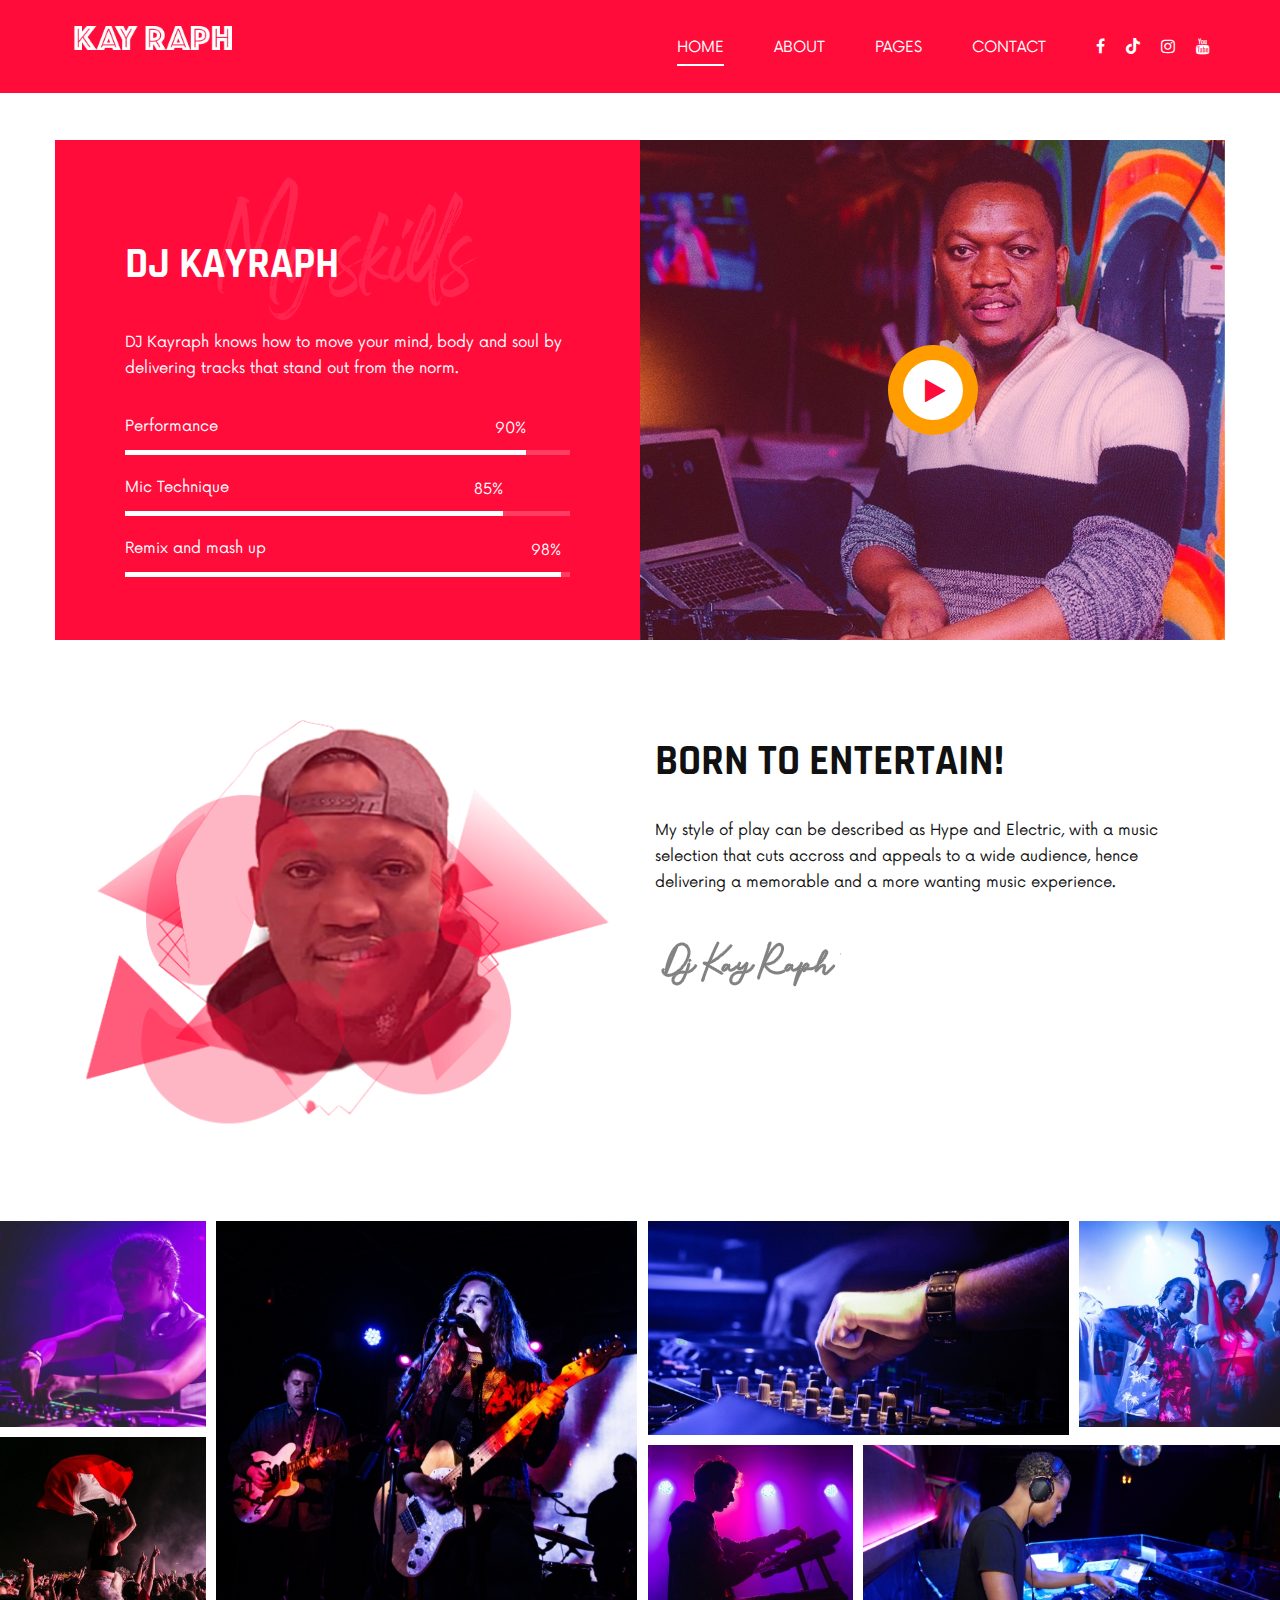
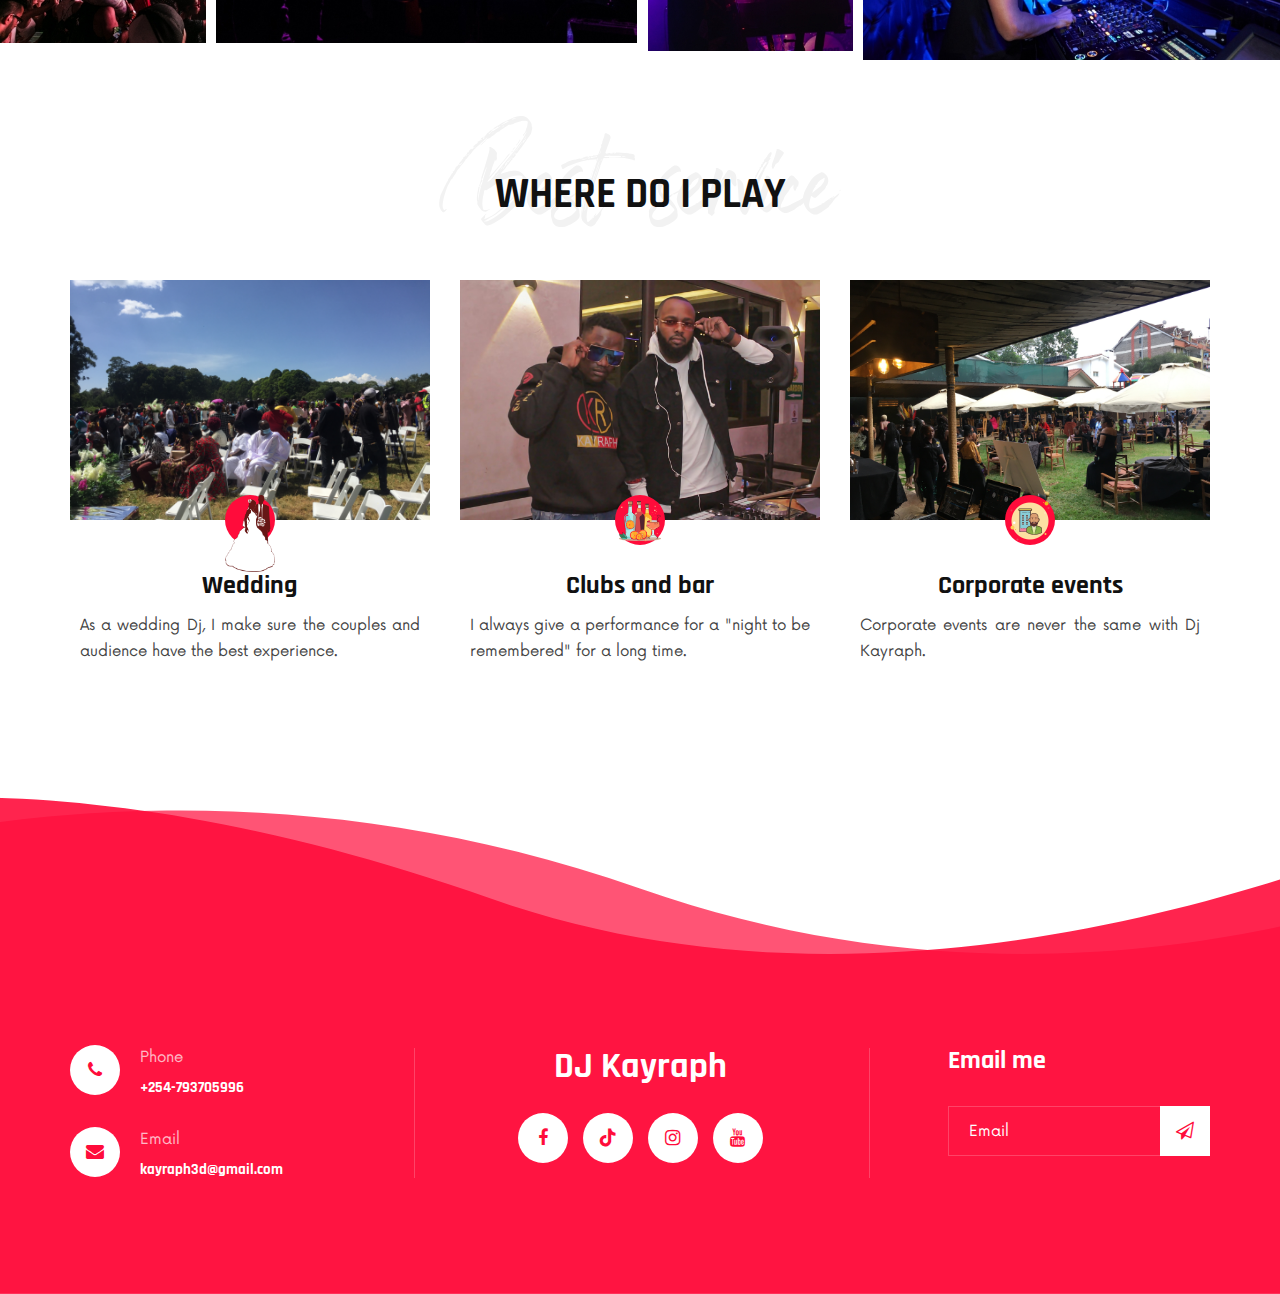
<file: about.html>
<!DOCTYPE html>
<html lang="zxx">

<head>
    <meta charset="UTF-8">
    <meta name="description" content="Dj Kayraph">
    <meta name="keywords" content="Dj Kayraph, unica, creative, html">
    <meta name="viewport" content="width=device-width, initial-scale=1.0">
    <meta http-equiv="X-UA-Compatible" content="ie=edge">
    <title>Dj Kayraph</title>

    <!--favicon-->
    <link href="img/AYAM-BLACK1.png" rel="Icon">
    <!-- Google Font -->
    <link href="https://fonts.googleapis.com/css2?family=Rajdhani:wght@400;500;600;700&display=swap" rel="stylesheet">

    <!-- Icon Font Stylesheet -->
    <link
      href="https://cdnjs.cloudflare.com/ajax/libs/font-awesome/6.1.1/css/all.min.css"
      rel="stylesheet"
    />
    <link
      href="https://cdn.jsdelivr.net/npm/bootstrap-icons@1.4.1/font/bootstrap-icons.css"
      rel="stylesheet"
    />


    <!-- Css Styles -->
    <link rel="stylesheet" href="css/bootstrap.min.css" type="text/css">
    <link rel="stylesheet" href="css/font-awesome.min.css" type="text/css">
    <link rel="stylesheet" href="css/barfiller.css" type="text/css">
    <link rel="stylesheet" href="css/nowfont.css" type="text/css">
    <link rel="stylesheet" href="css/rockville.css" type="text/css">
    <link rel="stylesheet" href="css/magnific-popup.css" type="text/css">
    <link rel="stylesheet" href="css/owl.carousel.min.css" type="text/css">
    <link rel="stylesheet" href="css/slicknav.min.css" type="text/css">
    <link rel="stylesheet" href="css/style.css" type="text/css">

     <!-- Libraries Stylesheet -->
     <script src="lib/wow/wow.min.js"></script>
     <script src="lib/easing/easing.min.js"></script>
     <script src="lib/waypoints/waypoints.min.js"></script>
     <script src="lib/counterup/counterup.min.js"></script>
     <script src="lib/owlcarousel/owl.carousel.min.js"></script>
     <script src="lib/lightbox/js/lightbox.min.js"></script>
</head>

<body>
    <!-- Page Preloder -->
    <div id="preloder">
        <div class="loader"></div>
    </div>

    <!-- Header Section Begin -->
    <header class="header">
        <div class="container">
            <div class="row">
                <div class="col-lg-2 col-md-2">
                    <div class="header__logo">
                        <a href="./index.html"><img src="img/logo-7.png" alt=""></a>
                    </div>
                </div>
                <div class="col-lg-10 col-md-10">
                    <div class="header__nav">
                        <nav class="header__menu mobile-menu">
                            <ul>
                                <li class="active"><a href="./index.html">Home</a></li>
                                <li><a href="./about.html">About</a></li>
                                <li><a href="#">Pages</a>
                                    <ul class="dropdown">
                                        <li><a href="./about.html">About</a></li>
                                    </ul>
                                </li>
                                <li><a href="./contact.html">Contact</a></li>
                            </ul>
                        </nav>
                        <div class="header__right__social">
                            <a href="https://www.facebook.com/code.pappa.9" target="_blank"><i class="fa fa-facebook"></i></a>
                            <a href="https://www.tiktok.com/@ayamkayraph?lang=en" target="_blank"><i class="fa fa-tiktok"></i></a>
                            <a href="https://www.instagram.com/ayam_kayraph" target="_blank"><i class="fa fa-instagram"></i></a>
                            <a href="#" target="_blank"><i class="fa fa-youtube"></i></a>
                        </div>
                    </div>
                </div>
            </div>
            <div id="mobile-menu-wrap"></div>
        </div>
    </header>
    <!-- Header Section End -->

    <!-- Breadcrumb Begin -->
    <div class="breadcrumb-option">
        <div class="container">
            <div class="row">
                <div class="col-lg-12">
                    <div class="breadcrumb__links">
                        <a href="#"><i class="fa fa-home"></i> Home</a>
                        <span>About</span>
                    </div>
                </div>
            </div>
        </div>
    </div>
    <!-- Breadcrumb End -->

    <!-- Skills Section Begin -->
    <section class="skills spad">
        <div class="container">
            <div class="row">
                <div class="col-lg-6 p-0">
                    <div class="skills__content">
                        <div class="section-title">
                            <h2>DJ Kayraph</h2>
                            <h1>My skills</h1>
                        </div>
                        <p>DJ Kayraph knows how to move your mind, body and soul by delivering tracks that stand out
                            from the norm.</p>
                        <div class="skill__bar__item">
                            <p>Performance</p>
                            <div id="bar1" class="barfiller">
                                <span class="tip"></span>
                                <span class="fill" data-percentage="90"></span>
                            </div>
                        </div>
                        <div class="skill__bar__item">
                            <p>Mic Technique</p>
                            <div id="bar2" class="barfiller">
                                <span class="tip"></span>
                                <span class="fill" data-percentage="85"></span>
                            </div>
                        </div>
                        <div class="skill__bar__item">
                            <p>Remix and mash up</p>
                            <div id="bar3" class="barfiller">
                                <span class="tip"></span>
                                <span class="fill" data-percentage="98"></span>
                            </div>
                        </div>
                    </div>
                </div>
                <div class="col-lg-6 p-0">
                    <div class="skills__video set-bg" data-setbg="img/hero-bg-1.png">
                        <a href="https://youtube.com/watch?v=VADU6tKVspg" class="play-btn video-popup"><i class="fa fa-play"></i></a>
                    </div>
                </div>
            </div>
        </div>
    </section>
    <!-- Skills Section End -->

    <!-- About Section Begin -->
    <section class="about about--page spad">
        <div class="container">
            <div class="row">
                <div class="col-lg-6">
                    <div class="about__pic">
                        <img src="img/about/kayhead.png" alt="">
                    </div>
                </div>
                <div class="col-lg-6">
                    <div class="about__text">
                        <div class="section-title">
                            <h2>Born to Entertain!</h2>
                        </div>
                        <p>My style of play can be described as Hype and Electric, with a music
                            selection that cuts accross and appeals to a wide audience, hence 
                            delivering a memorable and a more wanting music experience.</p>
                        <img src="img/about/signature.png" alt="">
                    </div>
                </div>
            </div>
        </div>
    </section>
    <!-- About Section End -->

    <!-- About Pic Begin -->
    <div class="about-pic">
        <div class="container-fluid">
            <div class="row">
                <div class="col-lg-6">
                    <div class="row">
                        <div class="col-lg-4 col-md-4 col-sm-4 p-0">
                            <img src="img/about/ap-1.jpg" alt="">
                            <img src="img/about/ap-2.jpg" alt="">
                        </div>
                        <div class="col-lg-8 col-md-8 col-sm-8 p-0">
                            <img src="img/about/ap-3.jpg" alt="">
                        </div>
                    </div>
                </div>
                <div class="col-lg-6">
                    <div class="row">
                        <div class="col-lg-8 col-md-8 col-sm-8 p-0">
                            <img src="img/about/ap-4.jpg" alt="">
                        </div>
                        <div class="col-lg-4 col-md-4 col-sm-4 p-0">
                            <img src="img/about/ap-5.jpg" alt="">
                        </div>
                        <div class="col-lg-4 col-md-4 col-sm-4 p-0">
                            <img src="img/about/ap-6.jpg" alt="">
                        </div>
                        <div class="col-lg-8 col-md-8 col-sm-8 p-0">
                            <img src="img/about/ap-7.jpg" alt="">
                        </div>
                    </div>
                </div>
            </div>
        </div>
    </div>
    <!-- About Pic End -->

    <!-- About Services Section Begin -->
    <section class="about-services spad">
        <div class="container">
            <div class="row">
                <div class="col-lg-12">
                    <div class="section-title center-title">
                        <h2>WHERE DO I PLAY</h2>
                        <h1>Best service</h1>
                    </div>
                </div>
            </div>
            <div class="row">
                <div class="col-lg-4 col-md-6 col-sm-6">
                    <div class="about__services__item">
                        <div class="about__services__item__pic set-bg" data-setbg="profile/wedo.jpg">
                            <div class="icon">
                                <img src="profile/weds.png" alt="">
                            </div>
                        </div>
                        <div class="about__services__item__text">
                            <h4>Wedding</h4>
                            <p style="text-align: justify;">As a wedding Dj, I make sure the couples and audience have the best experience.</p>
                        </div>
                    </div>
                </div>
                <div class="col-lg-4 col-md-6 col-sm-6">
                    <div class="about__services__item">
                        <div class="about__services__item__pic set-bg" data-setbg="profile/edus.jpg">
                            <div class="icon">
                                <img src="profile/wine.png" alt="">
                            </div>
                        </div>
                        <div class="about__services__item__text">
                            <h4>Clubs and bar</h4>
                            <p style="text-align: justify;">I always give a performance for a "night to be remembered" for a long time.</p>
                        </div>
                    </div>
                </div>
                <div class="col-lg-4 col-md-6 col-sm-6">
                    <div class="about__services__item">
                        <div class="about__services__item__pic set-bg" data-setbg="profile/cop-2.jpg">
                            <div class="icon">
                                <img src="profile/corporate.png" alt="">
                            </div>
                        </div>
                        <div class="about__services__item__text">
                            <h4>Corporate events</h4>
                            <p style="text-align: justify;">Corporate events are never the same with Dj Kayraph.</p>
                        </div>
                    </div>
                </div>
            </div>
        </div>
    </section>
    <!-- About Services Section End -->

    <!-- Footer Section Begin -->
    <footer class="footer footer--normal spad set-bg" data-setbg="img/footer-bg.png">
        <div class="container">
            <div class="row">
                <div class="col-lg-3 col-md-6">
                    <div class="footer__address">
                        <ul>
                            <li>
                                <a href="tel:0793705996"><i class="fa fa-phone"></i>
                                <p>Phone</p>
                                <h6>+254-793705996</h6></a>
                            </li>
                            <li>
                               <a href="mailto:kayraph3d@gmail.com"><i class="fa fa-envelope"></i>
                                <p>Email</p>
                                <h6>kayraph3d@gmail.com</h6></a>
                            </li>
                        </ul>
                    </div>
                </div>
                <div class="col-lg-4 offset-lg-1 col-md-6">
                    <div class="footer__social">
                        <h2>DJ Kayraph</h2>
                        <div class="footer__social__links">
                            <a href="#"><i class="fa fa-facebook"></i></a>
                            <a href="#"><i class="fa fa-tiktok"></i></a>
                            <a href="#"><i class="fa fa-instagram"></i></a>
                            <a href="#"><i class="fa fa-youtube"></i></a>
                        </div>
                    </div>
                </div>
                <div class="col-lg-3 offset-lg-1 col-md-6">
                    <div class="footer__newslatter">
                        <h4>Email me</h4>
                        <form action="#">
                            <input type="text" placeholder="Email">
                            <button type="submit"><i class="fa fa-send-o"></i></button>
                        </form>
                    </div>
                </div>
            </div>
        </div>
    </footer>
    <!-- Footer Section End -->

    <!-- Js Plugins -->
    <script src="js/jquery-3.3.1.min.js"></script>
    <script src="js/bootstrap.min.js"></script>
    <script src="js/jquery.magnific-popup.min.js"></script>
    <script src="js/jquery.nicescroll.min.js"></script>
    <script src="js/jquery.barfiller.js"></script>
    <script src="js/jquery.countdown.min.js"></script>
    <script src="js/jquery.slicknav.js"></script>
    <script src="js/owl.carousel.min.js"></script>
    <script src="js/main.js"></script>

    <!-- Music Plugin -->
    <script src="js/jquery.jplayer.min.js"></script>
    <script src="js/jplayerInit.js"></script>
</body>

</html>
</file>
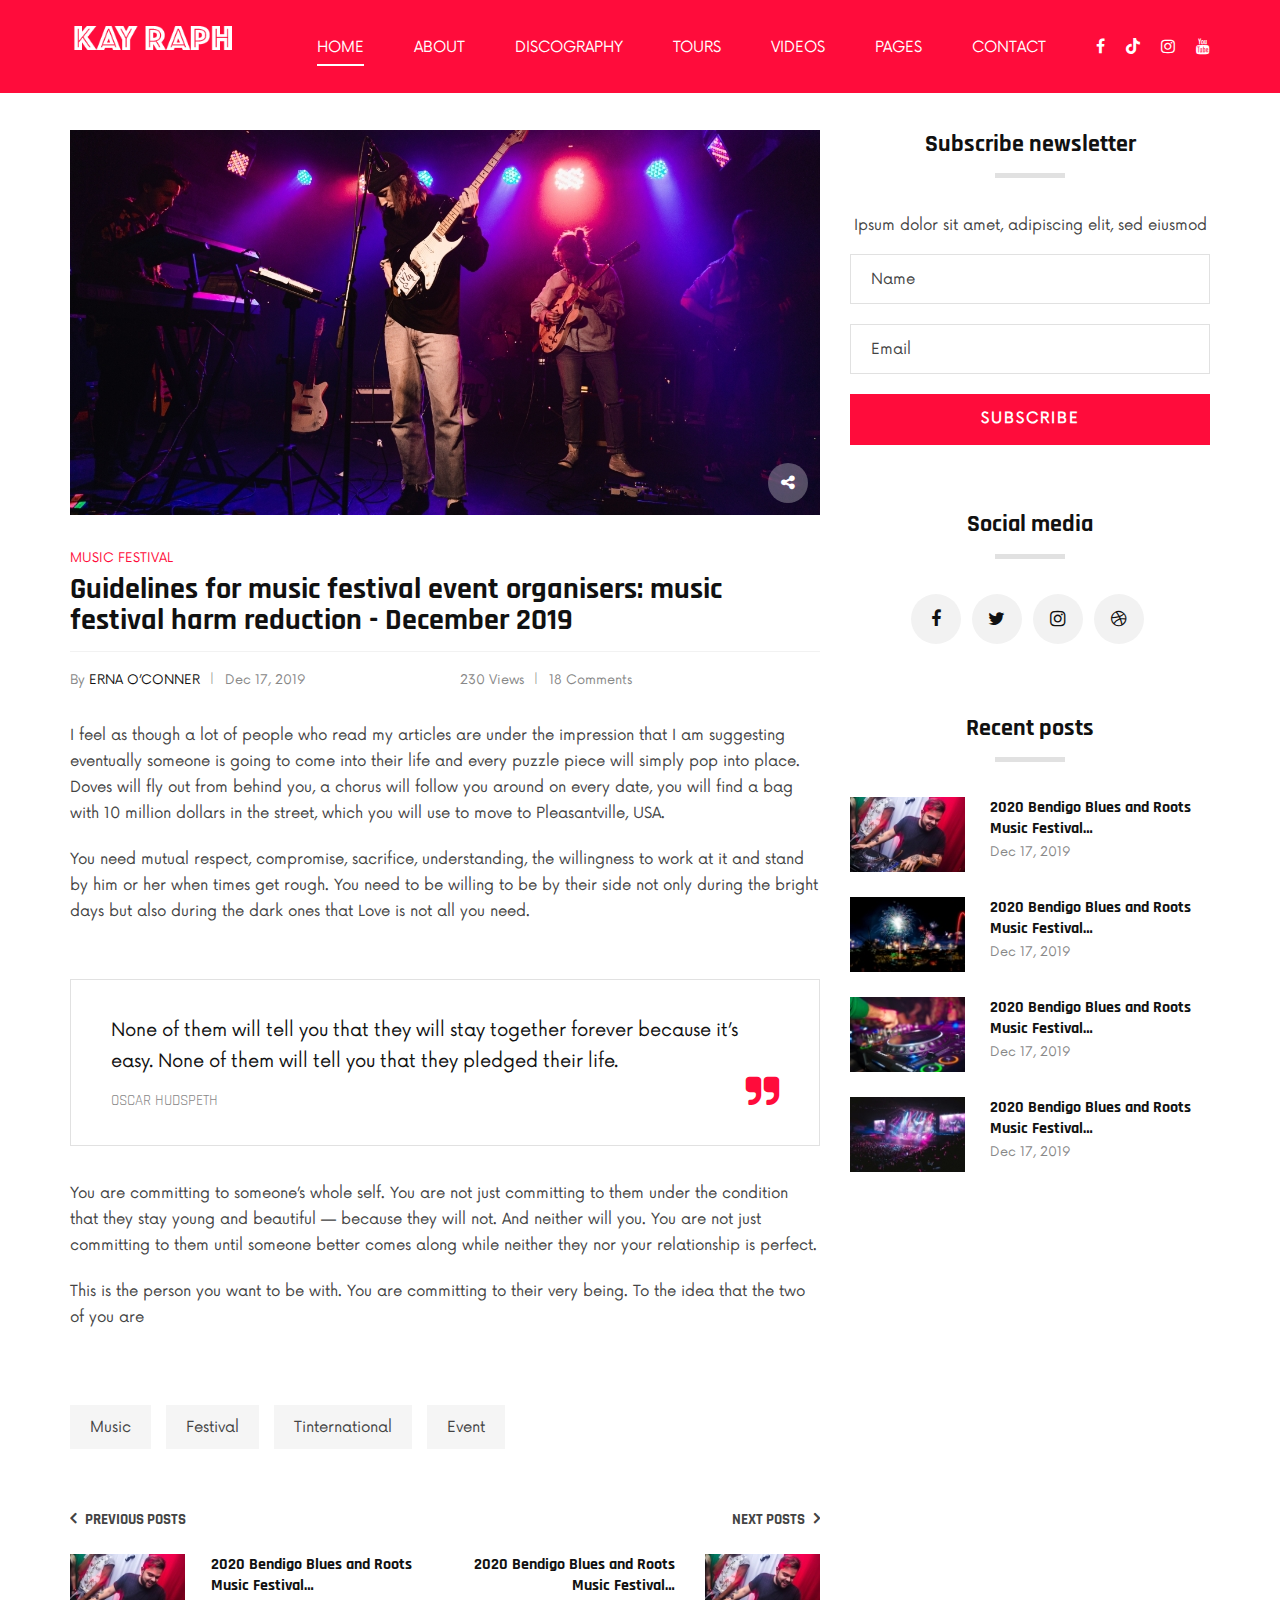
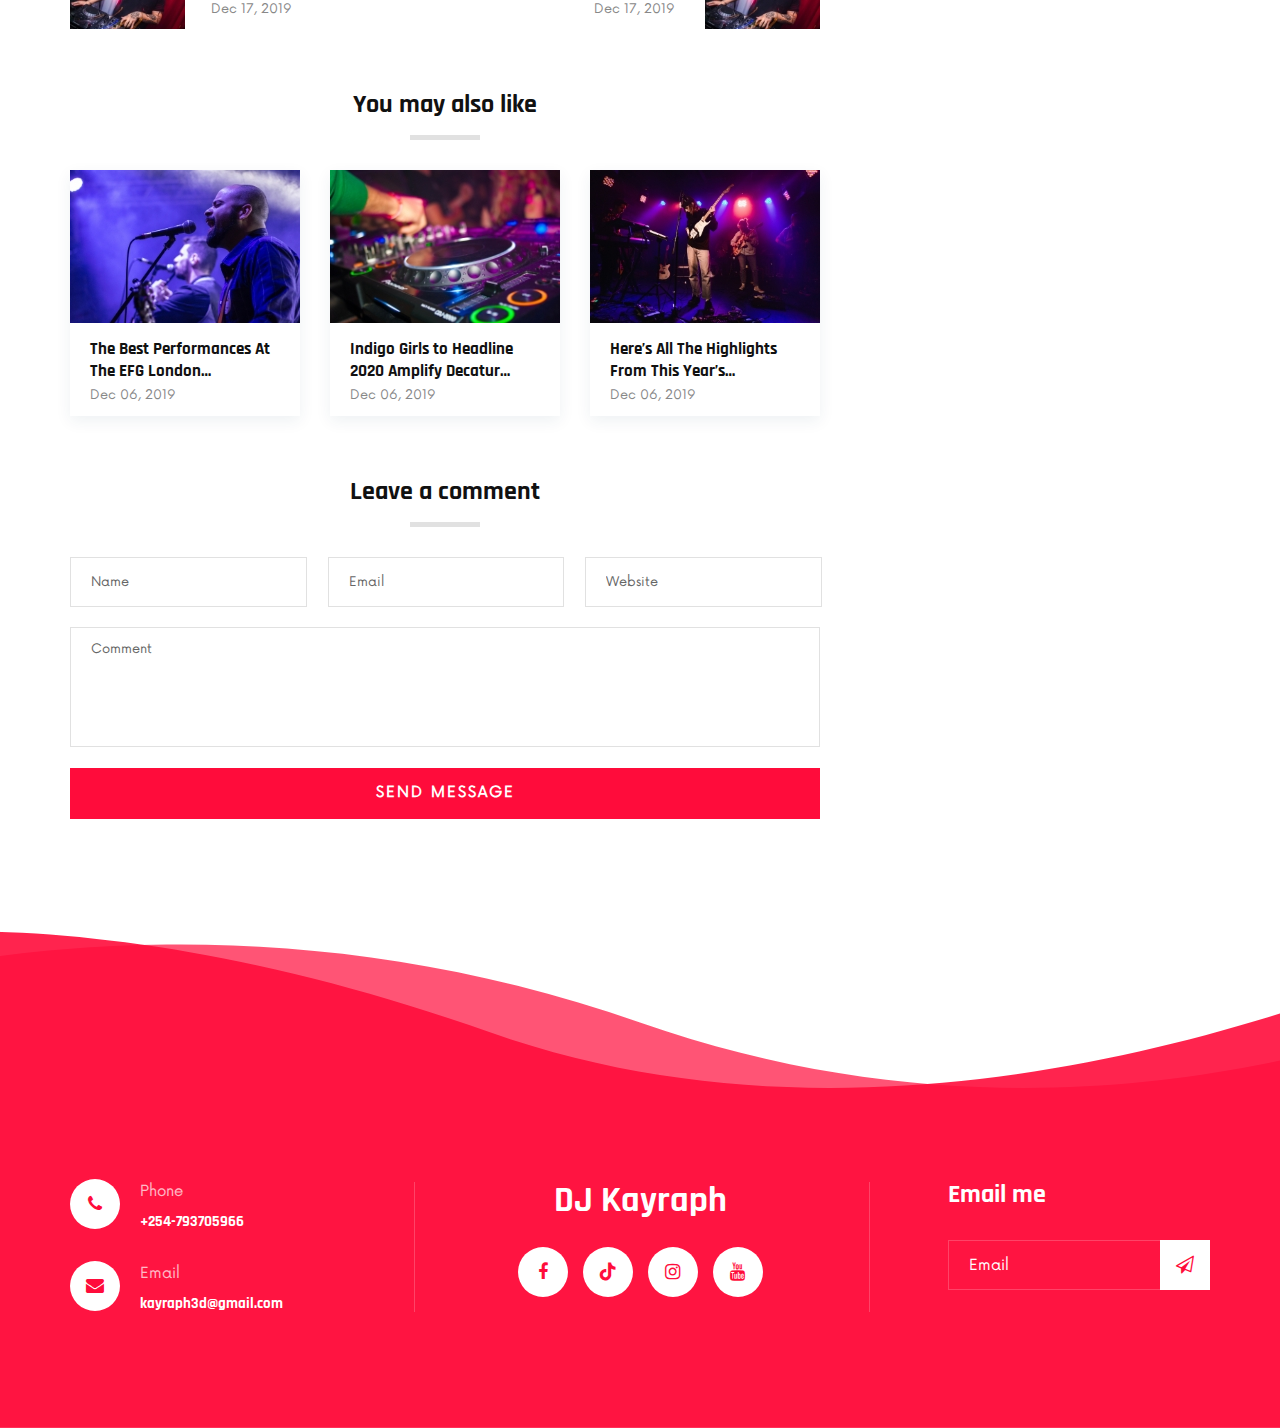
<file: blog-details.html>
<!DOCTYPE html>
<html lang="zxx">

<head>
    <meta charset="UTF-8">
    <meta name="description" content="Dj Kayraph">
    <meta name="keywords" content="Dj Kayraph, unica, creative, html">
    <meta name="viewport" content="width=device-width, initial-scale=1.0">
    <meta http-equiv="X-UA-Compatible" content="ie=edge">
    <title>Dj Kayraph</title>

    <!--favicon-->
    <link href="img/AYAM-BLACK1.png" rel="Icon">
    <!-- Google Font -->
    <link href="https://fonts.googleapis.com/css2?family=Rajdhani:wght@400;500;600;700&display=swap" rel="stylesheet">

    <!-- Icon Font Stylesheet -->
    <link
      href="https://cdnjs.cloudflare.com/ajax/libs/font-awesome/6.1.1/css/all.min.css"
      rel="stylesheet"
    />
    <link
      href="https://cdn.jsdelivr.net/npm/bootstrap-icons@1.4.1/font/bootstrap-icons.css"
      rel="stylesheet"
    />


    <!-- Css Styles -->
    <link rel="stylesheet" href="css/bootstrap.min.css" type="text/css">
    <link rel="stylesheet" href="css/font-awesome.min.css" type="text/css">
    <link rel="stylesheet" href="css/barfiller.css" type="text/css">
    <link rel="stylesheet" href="css/nowfont.css" type="text/css">
    <link rel="stylesheet" href="css/rockville.css" type="text/css">
    <link rel="stylesheet" href="css/magnific-popup.css" type="text/css">
    <link rel="stylesheet" href="css/owl.carousel.min.css" type="text/css">
    <link rel="stylesheet" href="css/slicknav.min.css" type="text/css">
    <link rel="stylesheet" href="css/style.css" type="text/css">

     <!-- Libraries Stylesheet -->
     <script src="lib/wow/wow.min.js"></script>
     <script src="lib/easing/easing.min.js"></script>
     <script src="lib/waypoints/waypoints.min.js"></script>
     <script src="lib/counterup/counterup.min.js"></script>
     <script src="lib/owlcarousel/owl.carousel.min.js"></script>
     <script src="lib/lightbox/js/lightbox.min.js"></script>
</head>

<body>
    <!-- Page Preloder -->
    <div id="preloder">
        <div class="loader"></div>
    </div>

    <!-- Header Section Begin -->
    <header class="header">
        <div class="container">
            <div class="row">
                <div class="col-lg-2 col-md-2">
                    <div class="header__logo">
                        <a href="./index.html"><img src="img/logo-7.png" alt=""></a>
                    </div>
                </div>
                <div class="col-lg-10 col-md-10">
                    <div class="header__nav">
                        <nav class="header__menu mobile-menu">
                            <ul>
                                <li class="active"><a href="./index.html">Home</a></li>
                                <li><a href="./about.html">About</a></li>
                                <li><a href="./discography.html">Discography</a></li>
                                <li><a href="./tours.html">Tours</a></li>
                                <li><a href="./videos.html">Videos</a></li>
                                <li><a href="#">Pages</a>
                                    <ul class="dropdown">
                                        <li><a href="./about.html">About</a></li>
                                        <li><a href="./blog.html">Blog</a></li>
                                        <li><a href="./blog-details.html">Blog Details</a></li>
                                    </ul>
                                </li>
                                <li><a href="./contact.html">Contact</a></li>
                            </ul>
                        </nav>
                        <div class="header__right__social">
                            <a href="https://www.facebook.com/code.pappa.9" target="_blank"><i class="fa fa-facebook"></i></a>
                            <a href="https://www.tiktok.com/@ayamkayraph?lang=en" target="_blank"><i class="fa fa-tiktok"></i></a>
                            <a href="https://www.instagram.com/ayam_kayraph" target="_blank"><i class="fa fa-instagram"></i></a>
                            <a href="#" target="_blank"><i class="fa fa-youtube"></i></a>
                        </div>
                    </div>
                </div>
            </div>
            <div id="mobile-menu-wrap"></div>
        </div>
    </header>
    <!-- Header Section End -->

    <!-- Breadcrumb Begin -->
    <div class="breadcrumb-option">
        <div class="container">
            <div class="row">
                <div class="col-lg-12">
                    <div class="breadcrumb__links">
                        <a href="#"><i class="fa fa-home"></i> Home</a>
                        <a href="#">Blog</a>
                        <span>Guidelines for music festival event organisers: music festival harm reduction - December
                            2019</span>
                    </div>
                </div>
            </div>
        </div>
    </div>
    <!-- Breadcrumb End -->

    <!-- Blog Details Section Begin -->
    <section class="blog-details spad">
        <div class="container">
            <div class="row">
                <div class="col-lg-8">
                    <div class="blog__details__content">
                        <div class="blog__details__item">
                            <div class="blog__details__item__pic set-bg" data-setbg="img/blog/details/details-pic.jpg">
                                <a href="#"><i class="fa fa-share-alt"></i></a>
                            </div>
                            <div class="blog__details__item__text">
                                <span>Music festival</span>
                                <h3>Guidelines for music festival event organisers: music festival harm reduction -
                                    December 2019</h3>
                                <div class="blog__details__item__widget">
                                    <div class="row">
                                        <div class="col-lg-6">
                                            <ul>
                                                <li>By <span>Erna O’Conner</span></li>
                                                <li>Dec 17, 2019</li>
                                            </ul>
                                        </div>
                                        <div class="col-lg-6">
                                            <ul>
                                                <li>230 Views</li>
                                                <li>18 Comments</li>
                                            </ul>
                                        </div>
                                    </div>
                                </div>
                            </div>
                        </div>
                        <div class="blog__details__desc">
                            <p>I feel as though a lot of people who read my articles are under the impression that I am
                                suggesting eventually someone is going to come into their life and every puzzle piece
                                will simply pop into place. Doves will fly out from behind you, a chorus will follow you
                                around on every date, you will find a bag with 10 million dollars in the street, which
                                you will use to move to Pleasantville, USA.</p>
                            <p>You need mutual respect, compromise, sacrifice, understanding, the willingness to work at
                                it and stand by him or her when times get rough. You need to be willing to be by their
                                side not only during the bright days but also during the dark ones that Love is not all
                                you need.</p>
                        </div>
                        <div class="blog__details__quote">
                            <p>None of them will tell you that they will stay together forever because it’s easy. None
                                of them will tell you that they pledged their life.</p>
                            <h6>OSCAR HUDSPETH</h6>
                            <i class="fa fa-quote-right"></i>
                        </div>
                        <div class="blog__details__desc">
                            <p>You are committing to someone’s whole self. You are not just committing to them under the
                                condition that they stay young and beautiful — because they will not. And neither will
                                you. You are not just committing to them until someone better comes along while neither
                                they nor your relationship is perfect.</p>
                            <p>This is the person you want to be with. You are committing to their very being. To the
                                idea that the two of you are</p>
                        </div>
                        <div class="blog__details__tags">
                            <a href="#">Music</a>
                            <a href="#">Festival</a>
                            <a href="#">Tinternational</a>
                            <a href="#">Event</a>
                        </div>
                        <div class="blog__details__option">
                            <div class="row">
                                <div class="col-lg-6 col-md-6 col-sm-6">
                                    <a href="#" class="blog__option__btn">
                                        <h6 class="option__btn__name"><i class="fa fa-angle-left"></i> Previous posts
                                        </h6>
                                        <div class="blog__option__btn__item">
                                            <div class="blog__option__btn__pic">
                                                <img src="img/blog/details/blog-change.jpg" alt="">
                                            </div>
                                            <div class="blog__option__btn__text">
                                                <h6>2020 Bendigo Blues and Roots Music Festival…</h6>
                                                <span>Dec 17, 2019</span>
                                            </div>
                                        </div>
                                    </a>
                                </div>
                                <div class="col-lg-6 col-md-6 col-sm-6">
                                    <a href="#" class="blog__option__btn blog__option__btn--next">
                                        <h6 class="option__btn__name">Next posts <i class="fa fa-angle-right"></i></h6>
                                        <div class="blog__option__btn__item">
                                            <div class="blog__option__btn__pic">
                                                <img src="img/blog/details/blog-change.jpg" alt="">
                                            </div>
                                            <div class="blog__option__btn__text">
                                                <h6>2020 Bendigo Blues and Roots Music Festival…</h6>
                                                <span>Dec 17, 2019</span>
                                            </div>
                                        </div>
                                    </a>
                                </div>
                            </div>
                        </div>
                        <div class="blog__details__services">
                            <div class="row">
                                <div class="col-lg-12">
                                    <div class="blog__details__services__title">
                                        <h4>You may also like</h4>
                                    </div>
                                </div>
                            </div>
                            <div class="row">
                                <div class="col-lg-4 col-md-6 col-sm-6">
                                    <div class="blog__details__services__item">
                                        <div class="blog__details__services__item__pic">
                                            <img src="img/blog/details/bs-1.jpg" alt="">
                                        </div>
                                        <div class="blog__details__services__item__text">
                                            <h6><a href="#">The Best Performances At The EFG London…</a></h6>
                                            <span>Dec 06, 2019</span>
                                        </div>
                                    </div>
                                </div>
                                <div class="col-lg-4 col-md-6 col-sm-6">
                                    <div class="blog__details__services__item">
                                        <div class="blog__details__services__item__pic">
                                            <img src="img/blog/details/bs-2.jpg" alt="">
                                        </div>
                                        <div class="blog__details__services__item__text">
                                            <h6><a href="#">Indigo Girls to Headline 2020 Amplify Decatur…</a></h6>
                                            <span>Dec 06, 2019</span>
                                        </div>
                                    </div>
                                </div>
                                <div class="col-lg-4 col-md-6 col-sm-6">
                                    <div class="blog__details__services__item">
                                        <div class="blog__details__services__item__pic">
                                            <img src="img/blog/details/bs-3.jpg" alt="">
                                        </div>
                                        <div class="blog__details__services__item__text">
                                            <h6><a href="#">Here’s All The Highlights From This Year’s…</a></h6>
                                            <span>Dec 06, 2019</span>
                                        </div>
                                    </div>
                                </div>
                            </div>
                        </div>
                        <div class="blog__details__form">
                            <div class="blog__details__form__title">
                                <h4>Leave a comment</h4>
                            </div>
                            <form action="#">
                                <div class="input__list">
                                    <input type="text" placeholder="Name">
                                    <input type="text" placeholder="Email">
                                    <input type="text" placeholder="Website">
                                </div>
                                <textarea placeholder="Comment"></textarea>
                                <button type="submit" class="site-btn">SEND MESSAGE</button>
                            </form>
                        </div>
                    </div>
                </div>
                <div class="col-lg-4">
                    <div class="blog__sidebar">
                        <div class="blog__sidebar__item">
                            <div class="blog__sidebar__title">
                                <h4>Subscribe newsletter</h4>
                            </div>
                            <p>Ipsum dolor sit amet, adipiscing elit, sed eiusmod </p>
                            <form action="#">
                                <input type="text" placeholder="Name">
                                <input type="text" placeholder="Email">
                                <button type="submit" class="site-btn">Subscribe</button>
                            </form>
                        </div>
                        <div class="blog__sidebar__item">
                            <div class="blog__sidebar__title">
                                <h4>Social media</h4>
                            </div>
                            <div class="blog__sidebar__social">
                                <a href="#"><i class="fa fa-facebook"></i></a>
                                <a href="#"><i class="fa fa-twitter"></i></a>
                                <a href="#"><i class="fa fa-instagram"></i></a>
                                <a href="#"><i class="fa fa-dribbble"></i></a>
                            </div>
                        </div>
                        <div class="blog__sidebar__item">
                            <div class="blog__sidebar__title">
                                <h4>Recent posts</h4>
                            </div>
                            <a href="#" class="recent__item">
                                <div class="recent__item__pic">
                                    <img src="img/blog/br-1.jpg" alt="">
                                </div>
                                <div class="recent__item__text">
                                    <h6>2020 Bendigo Blues and Roots Music Festival…</h6>
                                    <span>Dec 17, 2019</span>
                                </div>
                            </a>
                            <a href="#" class="recent__item">
                                <div class="recent__item__pic">
                                    <img src="img/blog/br-2.jpg" alt="">
                                </div>
                                <div class="recent__item__text">
                                    <h6>2020 Bendigo Blues and Roots Music Festival…</h6>
                                    <span>Dec 17, 2019</span>
                                </div>
                            </a>
                            <a href="#" class="recent__item">
                                <div class="recent__item__pic">
                                    <img src="img/blog/br-3.jpg" alt="">
                                </div>
                                <div class="recent__item__text">
                                    <h6>2020 Bendigo Blues and Roots Music Festival…</h6>
                                    <span>Dec 17, 2019</span>
                                </div>
                            </a>
                            <a href="#" class="recent__item">
                                <div class="recent__item__pic">
                                    <img src="img/blog/br-4.jpg" alt="">
                                </div>
                                <div class="recent__item__text">
                                    <h6>2020 Bendigo Blues and Roots Music Festival…</h6>
                                    <span>Dec 17, 2019</span>
                                </div>
                            </a>
                        </div>
                    </div>
                </div>
            </div>
        </div>
    </section>
    <!-- Blog Details Section End -->

    <!-- Footer Section Begin -->
    <footer class="footer footer--normal spad set-bg" data-setbg="img/footer-bg.png">
        <div class="container">
            <div class="row">
                <div class="col-lg-3 col-md-6">
                    <div class="footer__address">
                        <ul>
                            <li>
                                <a href="tel:+254793705996"><i class="fa fa-phone"></i>
                                <p>Phone</p>
                                <h6>+254-793705966</h6></a>
                            </li>
                            <li>
                                <a href="mailto:kayraph3d@gmail.com"><i class="fa fa-envelope"></i>
                                <p>Email</p>
                                <h6>kayraph3d@gmail.com</h6></a>
                            </li>
                        </ul>
                    </div>
                </div>
                <div class="col-lg-4 offset-lg-1 col-md-6">
                    <div class="footer__social">
                        <h2>DJ Kayraph</h2>
                        <div class="footer__social__links">
                            <a href="#"><i class="fa fa-facebook"></i></a>
                            <a href="#"><i class="fa fa-tiktok"></i></a>
                            <a href="#"><i class="fa fa-instagram"></i></a>
                            <a href="#"><i class="fa fa-youtube"></i></a>
                        </div>
                    </div>
                </div>
                <div class="col-lg-3 offset-lg-1 col-md-6">
                    <div class="footer__newslatter">
                        <h4>Email me</h4>
                        <form action="#">
                            <input type="text" placeholder="Email">
                            <button type="submit"><i class="fa fa-send-o"></i></button>
                        </form>
                    </div>
                </div>
            </div>
        </div>
    </footer>
    <!-- Footer Section End -->

    <!-- Js Plugins -->
    <script src="js/jquery-3.3.1.min.js"></script>
    <script src="js/bootstrap.min.js"></script>
    <script src="js/jquery.magnific-popup.min.js"></script>
    <script src="js/jquery.nicescroll.min.js"></script>
    <script src="js/jquery.barfiller.js"></script>
    <script src="js/jquery.countdown.min.js"></script>
    <script src="js/jquery.slicknav.js"></script>
    <script src="js/owl.carousel.min.js"></script>
    <script src="js/main.js"></script>

    <!-- Music Plugin -->
    <script src="js/jquery.jplayer.min.js"></script>
    <script src="js/jplayerInit.js"></script>
</body>

</html>
</file>
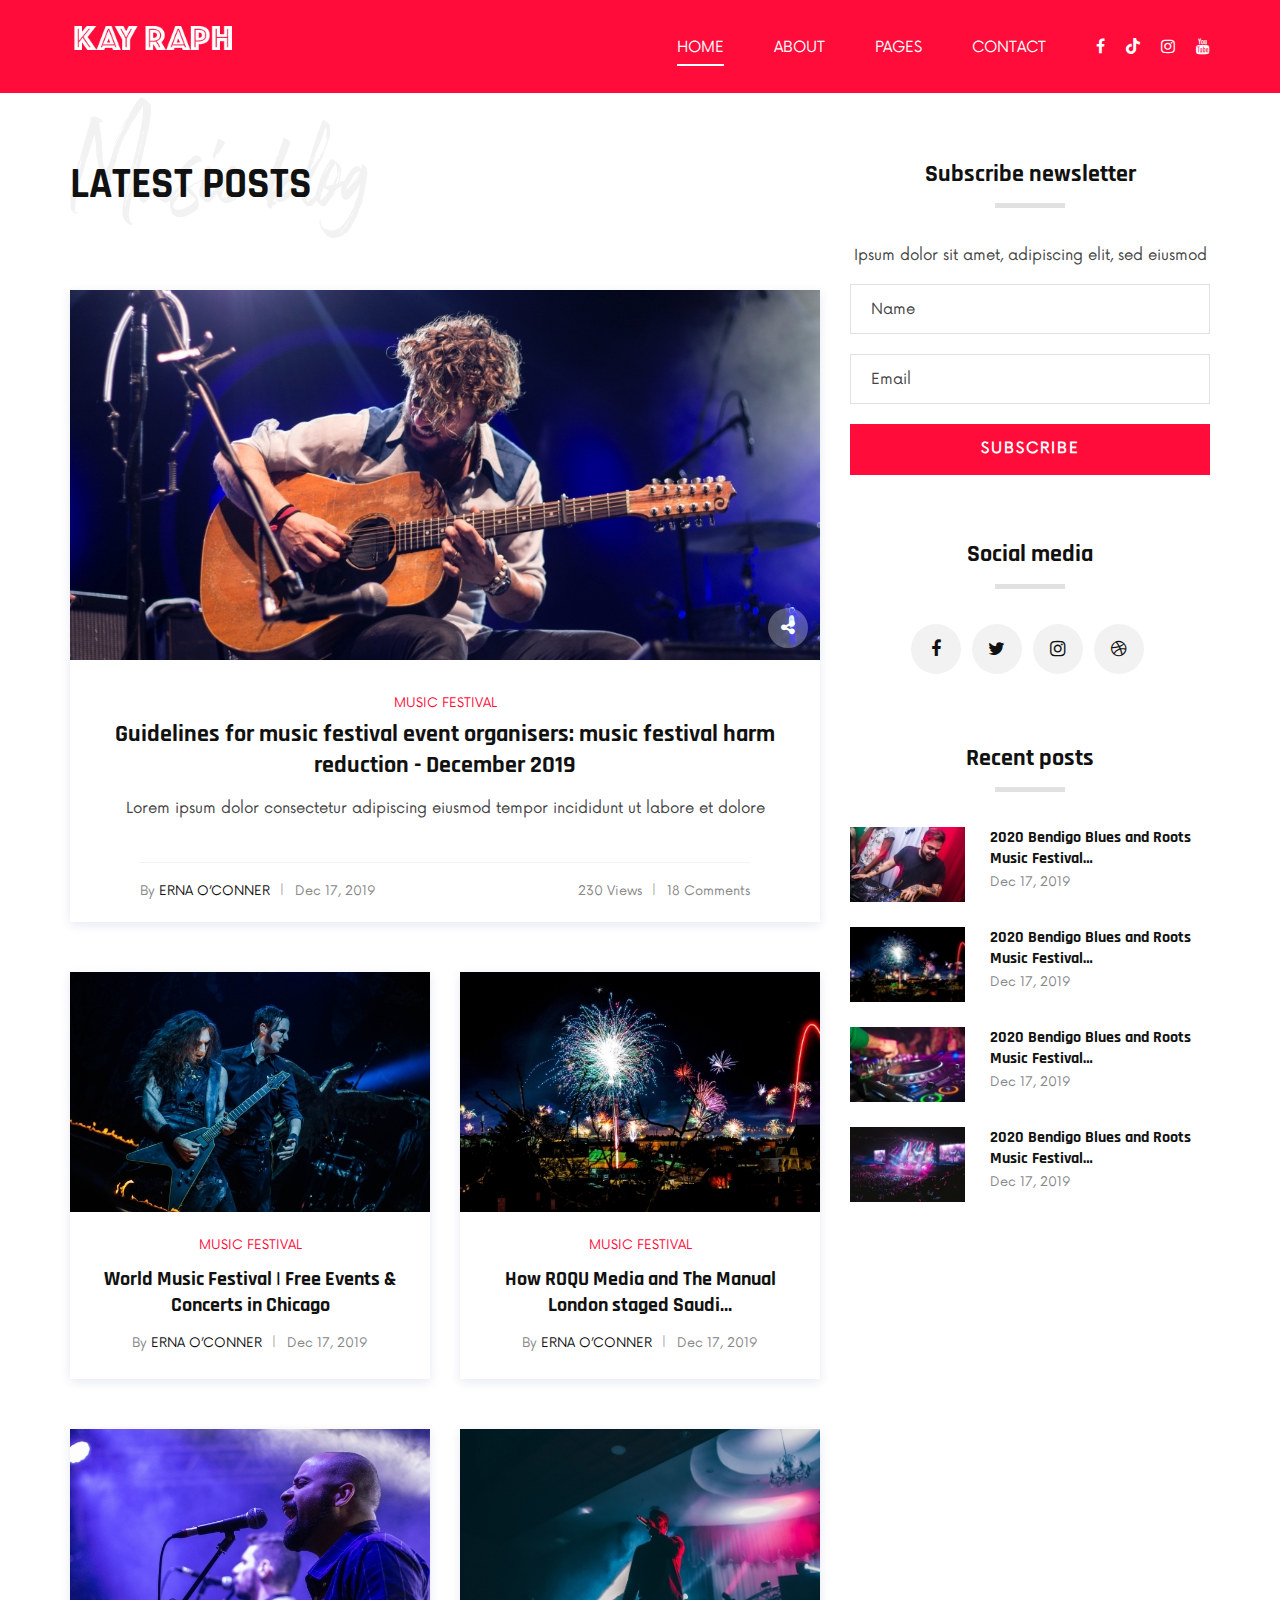
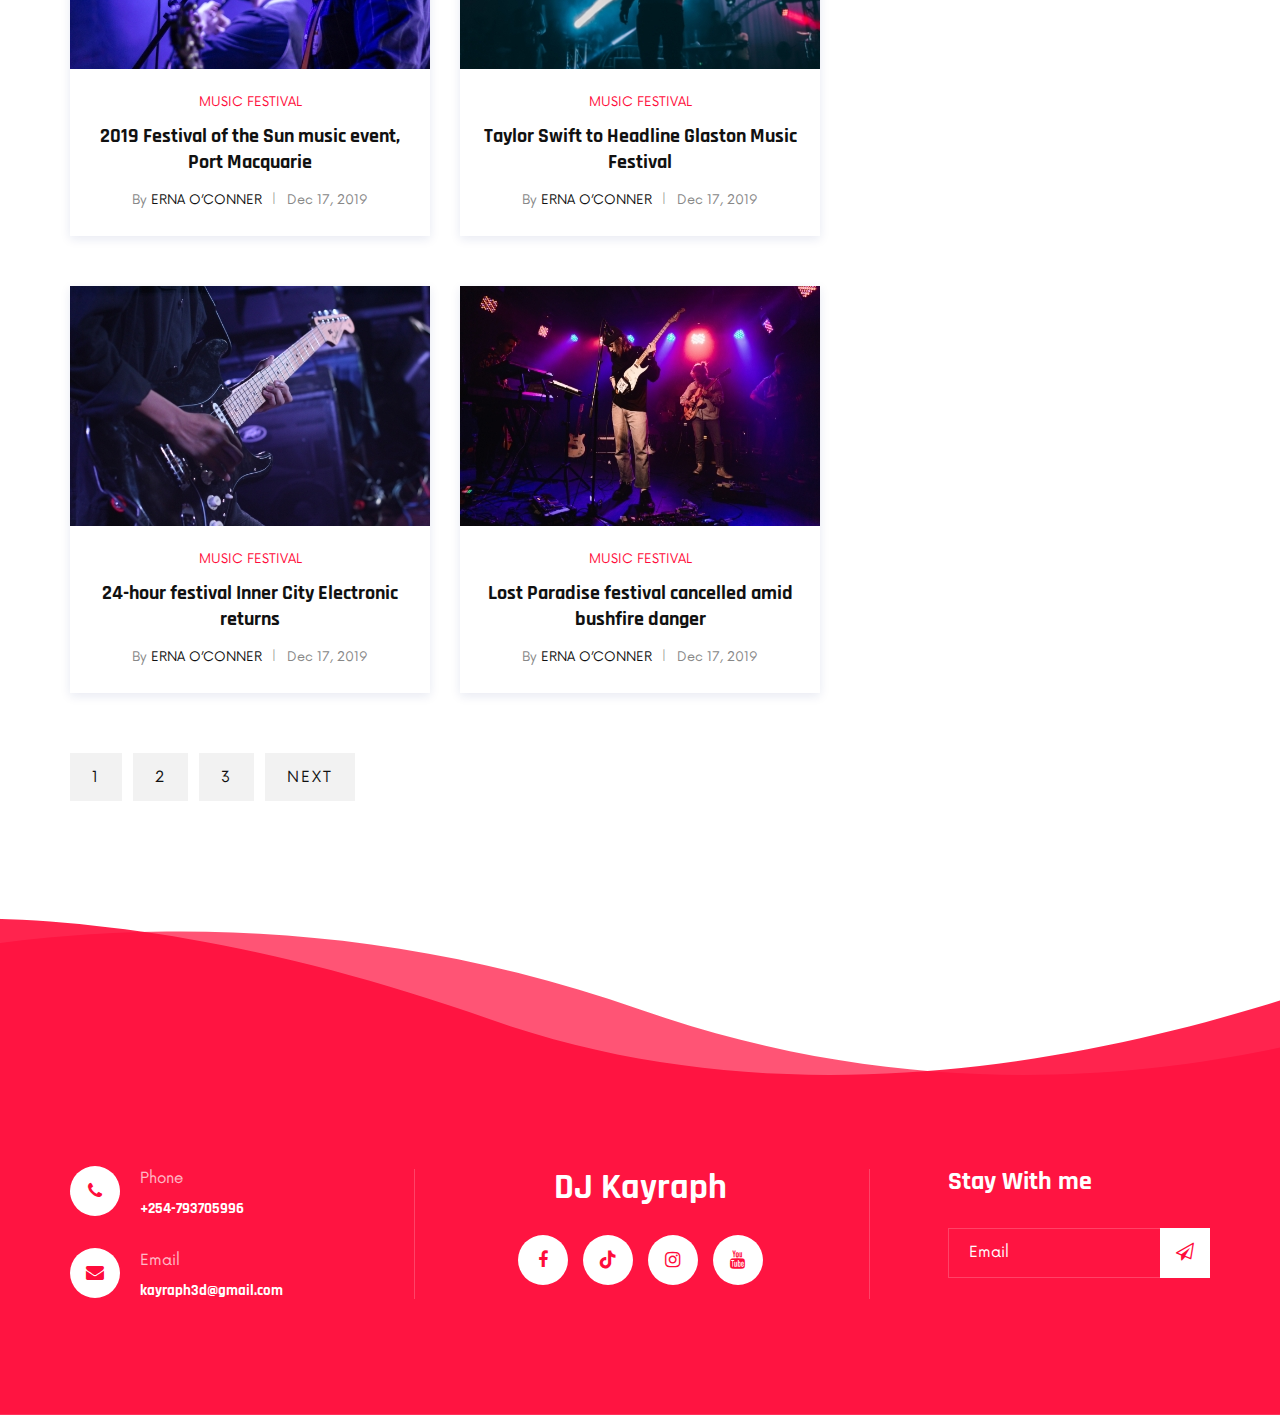
<file: blog.html>
<!DOCTYPE html>
<html lang="zxx">

<head>
    <meta charset="UTF-8">
    <meta name="description" content="Dj Kayraph">
    <meta name="keywords" content="Dj Kayraph, unica, creative, html">
    <meta name="viewport" content="width=device-width, initial-scale=1.0">
    <meta http-equiv="X-UA-Compatible" content="ie=edge">
    <title>Dj Kayraph</title>

    <!--favicon-->
    <link href="img/AYAM-BLACK1.png" rel="Icon">
    <!-- Google Font -->
    <link href="https://fonts.googleapis.com/css2?family=Rajdhani:wght@400;500;600;700&display=swap" rel="stylesheet">

    <!-- Icon Font Stylesheet -->
    <link
      href="https://cdnjs.cloudflare.com/ajax/libs/font-awesome/6.1.1/css/all.min.css"
      rel="stylesheet"
    />
    <link
      href="https://cdn.jsdelivr.net/npm/bootstrap-icons@1.4.1/font/bootstrap-icons.css"
      rel="stylesheet"
    />


    <!-- Css Styles -->
    <link rel="stylesheet" href="css/bootstrap.min.css" type="text/css">
    <link rel="stylesheet" href="css/font-awesome.min.css" type="text/css">
    <link rel="stylesheet" href="css/barfiller.css" type="text/css">
    <link rel="stylesheet" href="css/nowfont.css" type="text/css">
    <link rel="stylesheet" href="css/rockville.css" type="text/css">
    <link rel="stylesheet" href="css/magnific-popup.css" type="text/css">
    <link rel="stylesheet" href="css/owl.carousel.min.css" type="text/css">
    <link rel="stylesheet" href="css/slicknav.min.css" type="text/css">
    <link rel="stylesheet" href="css/style.css" type="text/css">

     <!-- Libraries Stylesheet -->
     <script src="lib/wow/wow.min.js"></script>
     <script src="lib/easing/easing.min.js"></script>
     <script src="lib/waypoints/waypoints.min.js"></script>
     <script src="lib/counterup/counterup.min.js"></script>
     <script src="lib/owlcarousel/owl.carousel.min.js"></script>
     <script src="lib/lightbox/js/lightbox.min.js"></script>
</head>

<body>
    <!-- Page Preloder -->
    <div id="preloder">
        <div class="loader"></div>
    </div>

    <!-- Header Section Begin -->
    <header class="header">
        <div class="container">
            <div class="row">
                <div class="col-lg-2 col-md-2">
                    <div class="header__logo">
                        <a href="./index.html"><img src="img/logo-7.png" alt=""></a>
                    </div>
                </div>
                <div class="col-lg-10 col-md-10">
                    <div class="header__nav">
                        <nav class="header__menu mobile-menu">
                            <ul>
                                <li class="active"><a href="./index.html">Home</a></li>
                                <li><a href="./about.html">About</a></li>
                                <li><a href="#">Pages</a>
                                    <ul class="dropdown">
                                        <li><a href="./about.html">About</a></li>
                                        <li><a href="./blog.html">Blog</a></li>
                                    </ul>
                                </li>
                                <li><a href="./contact.html">Contact</a></li>
                            </ul>
                        </nav>
                        <div class="header__right__social">
                            <a href="https://www.facebook.com/code.pappa.9" target="_blank"><i class="fa fa-facebook"></i></a>
                            <a href="https://www.tiktok.com/@ayamkayraph?lang=en" target="_blank"><i class="fa fa-tiktok"></i></a>
                            <a href="https://www.instagram.com/ayam_kayraph" target="_blank"><i class="fa fa-instagram"></i></a>
                            <a href="#" target="_blank"><i class="fa fa-youtube"></i></a>
                        </div>
                    </div>
                </div>
            </div>
            <div id="mobile-menu-wrap"></div>
        </div>
    </header>
    <!-- Header Section End -->

    <!-- Breadcrumb Begin -->
    <div class="breadcrumb-option">
        <div class="container">
            <div class="row">
                <div class="col-lg-12">
                    <div class="breadcrumb__links">
                        <a href="#"><i class="fa fa-home"></i> Home</a>
                        <span>Blog</span>
                    </div>
                </div>
            </div>
        </div>
    </div>
    <!-- Breadcrumb End -->

    <!-- Blog Section Begin -->
    <section class="blog spad">
        <div class="container">
            <div class="row">
                <div class="col-lg-8">
                    <div class="section-title">
                        <h2>Latest posts</h2>
                        <h1>Music blog</h1>
                    </div>
                    <div class="blog__large">
                        <div class="blog__large__pic set-bg" data-setbg="img/blog/large-item.jpg">
                            <a href="#"><i class="fa fa-share-alt"></i></a>
                        </div>
                        <div class="blog__large__text">
                            <span>Music festival</span>
                            <h4>Guidelines for music festival event organisers: music festival harm reduction - December
                                2019</h4>
                            <p>Lorem ipsum dolor consectetur adipiscing eiusmod tempor incididunt ut labore et dolore
                            </p>
                            <div class="blog__large__widget">
                                <div class="row">
                                    <div class="col-lg-6 col-md-6">
                                        <ul>
                                            <li>By <span>Erna O’Conner</span></li>
                                            <li>Dec 17, 2019</li>
                                        </ul>
                                    </div>
                                    <div class="col-lg-6 col-md-6">
                                        <ul class="right__widget">
                                            <li>230 Views</li>
                                            <li>18 Comments</li>
                                        </ul>
                                    </div>
                                </div>
                            </div>
                        </div>
                    </div>
                    <div class="row">
                        <div class="col-lg-6 col-md-6 col-sm-6">
                            <div class="blog__item">
                                <div class="blog__item__pic">
                                    <img src="img/blog/blog-1.jpg" alt="">
                                </div>
                                <div class="blog__item__text">
                                    <span>Music festival</span>
                                    <h5>World Music Festival | Free Events & Concerts in Chicago</h5>
                                    <ul>
                                        <li>By <span>Erna O’Conner</span></li>
                                        <li>Dec 17, 2019</li>
                                    </ul>
                                </div>
                            </div>
                        </div>
                        <div class="col-lg-6 col-md-6 col-sm-6">
                            <div class="blog__item">
                                <div class="blog__item__pic">
                                    <img src="img/blog/blog-2.jpg" alt="">
                                </div>
                                <div class="blog__item__text">
                                    <span>Music festival</span>
                                    <h5>How ROQU Media and The Manual London staged Saudi…</h5>
                                    <ul>
                                        <li>By <span>Erna O’Conner</span></li>
                                        <li>Dec 17, 2019</li>
                                    </ul>
                                </div>
                            </div>
                        </div>
                        <div class="col-lg-6 col-md-6 col-sm-6">
                            <div class="blog__item">
                                <div class="blog__item__pic">
                                    <img src="img/blog/blog-3.jpg" alt="">
                                </div>
                                <div class="blog__item__text">
                                    <span>Music festival</span>
                                    <h5>2019 Festival of the Sun music event, Port Macquarie</h5>
                                    <ul>
                                        <li>By <span>Erna O’Conner</span></li>
                                        <li>Dec 17, 2019</li>
                                    </ul>
                                </div>
                            </div>
                        </div>
                        <div class="col-lg-6 col-md-6 col-sm-6">
                            <div class="blog__item">
                                <div class="blog__item__pic">
                                    <img src="img/blog/blog-4.jpg" alt="">
                                </div>
                                <div class="blog__item__text">
                                    <span>Music festival</span>
                                    <h5>Taylor Swift to Headline Glaston Music Festival</h5>
                                    <ul>
                                        <li>By <span>Erna O’Conner</span></li>
                                        <li>Dec 17, 2019</li>
                                    </ul>
                                </div>
                            </div>
                        </div>
                        <div class="col-lg-6 col-md-6 col-sm-6">
                            <div class="blog__item">
                                <div class="blog__item__pic">
                                    <img src="img/blog/blog-5.jpg" alt="">
                                </div>
                                <div class="blog__item__text">
                                    <span>Music festival</span>
                                    <h5>24-hour festival Inner City Electronic returns</h5>
                                    <ul>
                                        <li>By <span>Erna O’Conner</span></li>
                                        <li>Dec 17, 2019</li>
                                    </ul>
                                </div>
                            </div>
                        </div>
                        <div class="col-lg-6 col-md-6 col-sm-6">
                            <div class="blog__item">
                                <div class="blog__item__pic">
                                    <img src="img/blog/blog-6.jpg" alt="">
                                </div>
                                <div class="blog__item__text">
                                    <span>Music festival</span>
                                    <h5>Lost Paradise festival cancelled amid bushfire danger</h5>
                                    <ul>
                                        <li>By <span>Erna O’Conner</span></li>
                                        <li>Dec 17, 2019</li>
                                    </ul>
                                </div>
                            </div>
                        </div>
                        <div class="col-lg-12">
                            <div class="pagination__links blog__pagination">
                                <a href="#">1</a>
                                <a href="#">2</a>
                                <a href="#">3</a>
                                <a href="#">Next</a>
                            </div>
                        </div>
                    </div>
                </div>
                <div class="col-lg-4">
                    <div class="blog__sidebar">
                        <div class="blog__sidebar__item">
                            <div class="blog__sidebar__title">
                                <h4>Subscribe newsletter</h4>
                            </div>
                            <p>Ipsum dolor sit amet, adipiscing elit, sed eiusmod </p>
                            <form action="#">
                                <input type="text" placeholder="Name">
                                <input type="text" placeholder="Email">
                                <button type="submit" class="site-btn">Subscribe</button>
                            </form>
                        </div>
                        <div class="blog__sidebar__item">
                            <div class="blog__sidebar__title">
                                <h4>Social media</h4>
                            </div>
                            <div class="blog__sidebar__social">
                                <a href="#"><i class="fa fa-facebook"></i></a>
                                <a href="#"><i class="fa fa-twitter"></i></a>
                                <a href="#"><i class="fa fa-instagram"></i></a>
                                <a href="#"><i class="fa fa-dribbble"></i></a>
                            </div>
                        </div>
                        <div class="blog__sidebar__item">
                            <div class="blog__sidebar__title">
                                <h4>Recent posts</h4>
                            </div>
                            <a href="#" class="recent__item">
                                <div class="recent__item__pic">
                                    <img src="img/blog/br-1.jpg" alt="">
                                </div>
                                <div class="recent__item__text">
                                    <h6>2020 Bendigo Blues and Roots Music Festival…</h6>
                                    <span>Dec 17, 2019</span>
                                </div>
                            </a>
                            <a href="#" class="recent__item">
                                <div class="recent__item__pic">
                                    <img src="img/blog/br-2.jpg" alt="">
                                </div>
                                <div class="recent__item__text">
                                    <h6>2020 Bendigo Blues and Roots Music Festival…</h6>
                                    <span>Dec 17, 2019</span>
                                </div>
                            </a>
                            <a href="#" class="recent__item">
                                <div class="recent__item__pic">
                                    <img src="img/blog/br-3.jpg" alt="">
                                </div>
                                <div class="recent__item__text">
                                    <h6>2020 Bendigo Blues and Roots Music Festival…</h6>
                                    <span>Dec 17, 2019</span>
                                </div>
                            </a>
                            <a href="#" class="recent__item">
                                <div class="recent__item__pic">
                                    <img src="img/blog/br-4.jpg" alt="">
                                </div>
                                <div class="recent__item__text">
                                    <h6>2020 Bendigo Blues and Roots Music Festival…</h6>
                                    <span>Dec 17, 2019</span>
                                </div>
                            </a>
                        </div>
                    </div>
                </div>
            </div>
        </div>
    </section>
    <!-- Blog Section End -->

    <!-- Footer Section Begin -->
    <footer class="footer footer--normal spad set-bg" data-setbg="img/footer-bg.png">
        <div class="container">
            <div class="row">
                <div class="col-lg-3 col-md-6">
                    <div class="footer__address">
                        <ul>
                            <li>
                                <a href="tel:+254793705966"><i class="fa fa-phone"></i>
                                <p>Phone</p>
                                <h6>+254-793705996</h6></a>
                            </li>
                            <li>
                                <a href="mailto:kayraph3d@gmail.com"><i class="fa fa-envelope"></i>
                                <p>Email</p>
                                <h6>kayraph3d@gmail.com</h6></a>
                            </li>
                        </ul>
                    </div>
                </div>
                <div class="col-lg-4 offset-lg-1 col-md-6">
                    <div class="footer__social">
                        <h2>DJ Kayraph</h2>
                        <div class="footer__social__links">
                            <a href="#"><i class="fa fa-facebook"></i></a>
                            <a href="#"><i class="fa fa-tiktok"></i></a>
                            <a href="#"><i class="fa fa-instagram"></i></a>
                            <a href="#"><i class="fa fa-youtube"></i></a>
                        </div>
                    </div>
                </div>
                <div class="col-lg-3 offset-lg-1 col-md-6">
                    <div class="footer__newslatter">
                        <h4>Stay With me</h4>
                        <form action="#">
                            <input type="text" placeholder="Email">
                            <button type="submit"><i class="fa fa-send-o"></i></button>
                        </form>
                    </div>
                </div>
            </div>
        </div>
    </footer>
    <!-- Footer Section End -->

    <!-- Js Plugins -->
    <script src="js/jquery-3.3.1.min.js"></script>
    <script src="js/bootstrap.min.js"></script>
    <script src="js/jquery.magnific-popup.min.js"></script>
    <script src="js/jquery.nicescroll.min.js"></script>
    <script src="js/jquery.barfiller.js"></script>
    <script src="js/jquery.countdown.min.js"></script>
    <script src="js/jquery.slicknav.js"></script>
    <script src="js/owl.carousel.min.js"></script>
    <script src="js/main.js"></script>

    <!-- Music Plugin -->
    <script src="js/jquery.jplayer.min.js"></script>
    <script src="js/jplayerInit.js"></script>
</body>

</html>
</file>
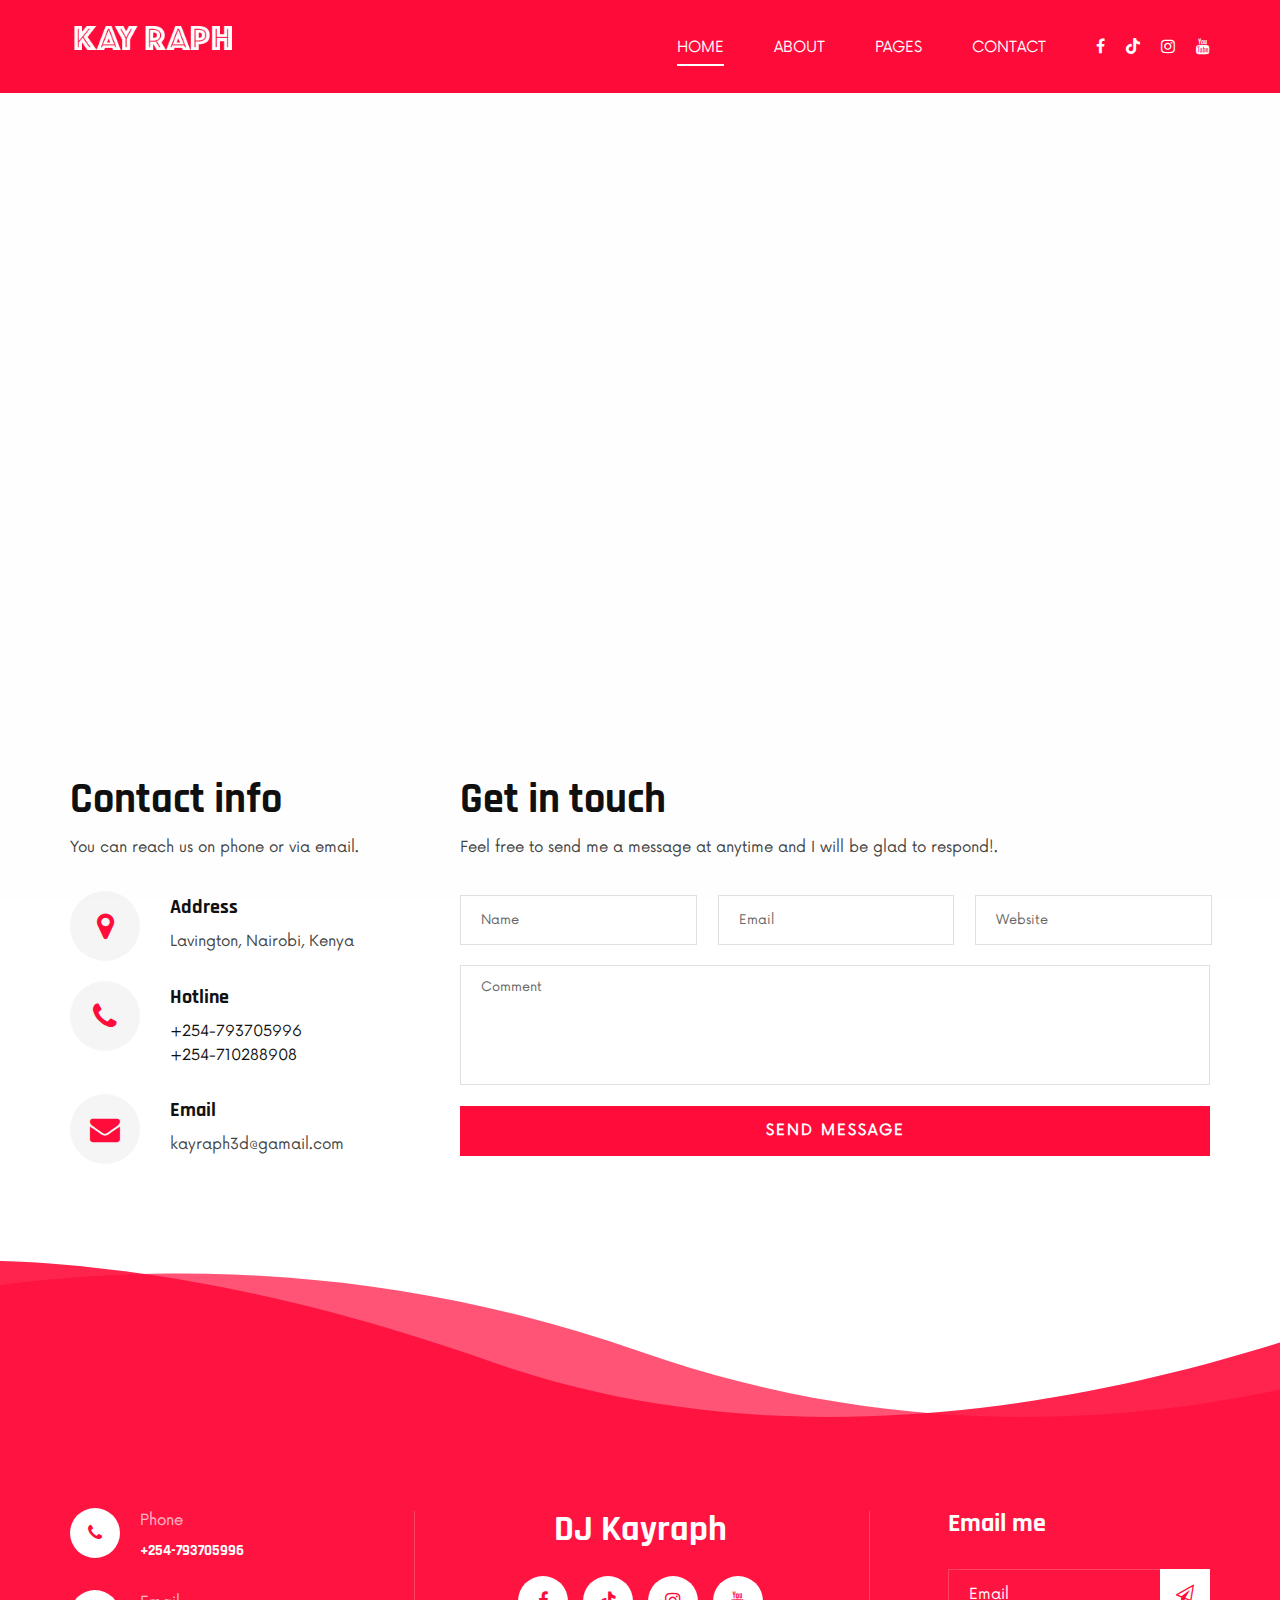
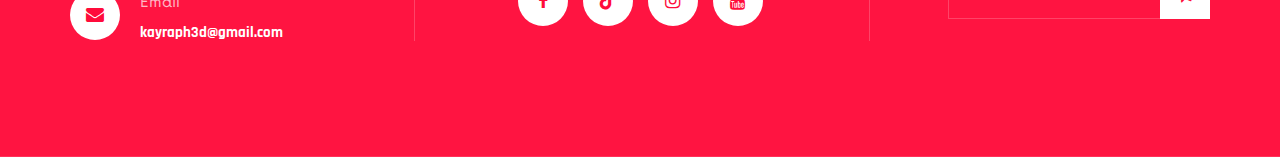
<file: contact.html>
<!DOCTYPE html>
<html lang="zxx">

<head>
    <meta charset="UTF-8">
    <meta name="description" content="Dj Kayraph">
    <meta name="keywords" content="Dj Kayraph, unica, creative, html">
    <meta name="viewport" content="width=device-width, initial-scale=1.0">
    <meta http-equiv="X-UA-Compatible" content="ie=edge">
    <title>Dj Kayraph</title>

    <!--favicon-->
    <link href="img/AYAM-BLACK1.png" rel="Icon">
    <!-- Google Font -->
    <link href="https://fonts.googleapis.com/css2?family=Rajdhani:wght@400;500;600;700&display=swap" rel="stylesheet">

    <!-- Icon Font Stylesheet -->
    <link
      href="https://cdnjs.cloudflare.com/ajax/libs/font-awesome/6.1.1/css/all.min.css"
      rel="stylesheet"
    />
    <link
      href="https://cdn.jsdelivr.net/npm/bootstrap-icons@1.4.1/font/bootstrap-icons.css"
      rel="stylesheet"
    />


    <!-- Css Styles -->
    <link rel="stylesheet" href="css/bootstrap.min.css" type="text/css">
    <link rel="stylesheet" href="css/font-awesome.min.css" type="text/css">
    <link rel="stylesheet" href="css/barfiller.css" type="text/css">
    <link rel="stylesheet" href="css/nowfont.css" type="text/css">
    <link rel="stylesheet" href="css/rockville.css" type="text/css">
    <link rel="stylesheet" href="css/magnific-popup.css" type="text/css">
    <link rel="stylesheet" href="css/owl.carousel.min.css" type="text/css">
    <link rel="stylesheet" href="css/slicknav.min.css" type="text/css">
    <link rel="stylesheet" href="css/style.css" type="text/css">

     <!-- Libraries Stylesheet -->
     <script src="lib/wow/wow.min.js"></script>
     <script src="lib/easing/easing.min.js"></script>
     <script src="lib/waypoints/waypoints.min.js"></script>
     <script src="lib/counterup/counterup.min.js"></script>
     <script src="lib/owlcarousel/owl.carousel.min.js"></script>
     <script src="lib/lightbox/js/lightbox.min.js"></script>
</head>

<body>
    <!-- Page Preloder -->
    <div id="preloder">
        <div class="loader"></div>
    </div>

    <!-- Header Section Begin -->
    <header class="header">
        <div class="container">
            <div class="row">
                <div class="col-lg-2 col-md-2">
                    <div class="header__logo">
                        <a href="./index.html"><img src="img/logo-7.png" alt=""></a>
                    </div>
                </div>
                <div class="col-lg-10 col-md-10">
                    <div class="header__nav">
                        <nav class="header__menu mobile-menu">
                            <ul>
                                <li class="active"><a href="./index.html">Home</a></li>
                                <li><a href="./about.html">About</a></li>
                                <li><a href="#">Pages</a>
                                    <ul class="dropdown">
                                        <li><a href="./about.html">About</a></li>
                                    </ul>
                                </li>
                                <li><a href="./contact.html">Contact</a></li>
                            </ul>
                        </nav>
                        <div class="header__right__social">
                            <a href="https://www.facebook.com/code.pappa.9" target="_blank"><i class="fa fa-facebook"></i></a>
                            <a href="https://www.tiktok.com/@ayamkayraph?lang=en" target="_blank"><i class="fa fa-tiktok"></i></a>
                            <a href="https://www.instagram.com/ayam_kayraph" target="_blank"><i class="fa fa-instagram"></i></a>
                            <a href="#" target="_blank"><i class="fa fa-youtube"></i></a>
                        </div>
                    </div>
                </div>
            </div>
            <div id="mobile-menu-wrap"></div>
        </div>
    </header>
    <!-- Header Section End -->

    <!-- Breadcrumb Begin -->
    <div class="breadcrumb-option">
        <div class="container">
            <div class="row">
                <div class="col-lg-12">
                    <div class="breadcrumb__links">
                        <a href="#"><i class="fa fa-home"></i> Home</a>
                        <span>Contact</span>
                    </div>
                </div>
            </div>
        </div>
    </div>
    <!-- Breadcrumb End -->

    <!-- Map Begin -->
    <div class="map">
        <div class="container">
            <iframe src="https://www.google.com/maps/embed?pb=!1m18!1m12!1m3!1d3988.804601410927!2d36.75495527430033!3d-1.2916029986961113!2m3!1f0!2f0!3f0!3m2!1i1024!2i768!4f13.1!3m3!1m2!1s0x182f1a3c37850b53%3A0x685777c9122f08ae!2sHatheru%20Rd%2C%20Nairobi!5e0!3m2!1sen!2ske!4v1705674733244!5m2!1sen!2ske" 
            width="600" height="450" style="border:0;" allowfullscreen="" loading="lazy" referrerpolicy="no-referrer-when-downgrade"></iframe>
        </div>
    </div>
    <!-- Map End -->

    <!-- Contact Section Begin -->
    <section class="contact spad">
        <div class="container">
            <div class="row">
                <div class="col-lg-4">
                    <div class="contact__address">
                        <div class="section-title">
                            <h2>Contact info</h2>
                        </div>
                        <p>You can reach us on phone or via email.</p>
                        <ul>
                            <li>
                                <i class="fa fa-map-marker"></i>
                                <h5>Address</h5>
                                <p>Lavington, Nairobi, Kenya</p>
                            </li>
                            <li>
                                <i class="fa fa-phone"></i>
                                <h5>Hotline</h5>
                                <a href="tel:+254793705996"><span>+254-793705996</span></a>
                                <a href="tel:+254710288908"><span>+254-710288908</span></a>
                            </li>
                            <li>
                                <a href="mailto:kayraph3d@gmail.com"><i class="fa fa-envelope"></i>
                                <h5>Email</h5>
                                <p>kayraph3d@gamail.com</p></a>
                            </li>
                        </ul>
                    </div>
                </div>
                <div class="col-lg-8">
                    <div class="contact__form">
                        <div class="section-title">
                            <h2>Get in touch</h2>
                        </div>
                        <p>Feel free to send me a message at anytime and I will be glad to respond!. </p>
                        <form action="#">
                            <div class="input__list">
                                <input type="text" placeholder="Name">
                                <input type="text" placeholder="Email">
                                <input type="text" placeholder="Website">
                            </div>
                            <textarea placeholder="Comment"></textarea>
                            <button type="submit" class="site-btn">SEND MESSAGE</button>
                        </form>
                    </div>
                </div>
            </div>
        </div>
    </section>
    <!-- Contact Section End -->

    <!-- Footer Section Begin -->
    <footer class="footer footer--normal spad set-bg" data-setbg="img/footer-bg.png">
        <div class="container">
            <div class="row">
                <div class="col-lg-3 col-md-6">
                    <div class="footer__address">
                        <ul>
                            <li>
                                <a href="tel:+254793705996"><i class="fa fa-phone"></i>
                                <p>Phone</p>
                                <h6>+254-793705996</h6></a>
                            </li>
                            <li>
                                <a href="mailto:kayraph3d@gmail.com"><i class="fa fa-envelope"></i>
                                <p>Email</p>
                                <h6>kayraph3d@gmail.com</h6></a>
                            </li>
                        </ul>
                    </div>
                </div>
                <div class="col-lg-4 offset-lg-1 col-md-6">
                    <div class="footer__social">
                        <h2>DJ Kayraph</h2>
                        <div class="footer__social__links">
                            <a href="#"><i class="fa fa-facebook"></i></a>
                            <a href="#"><i class="fa fa-tiktok"></i></a>
                            <a href="#"><i class="fa fa-instagram"></i></a>
                            <a href="#"><i class="fa fa-youtube"></i></a>
                        </div>
                    </div>
                </div>
                <div class="col-lg-3 offset-lg-1 col-md-6">
                    <div class="footer__newslatter">
                        <h4>Email me</h4>
                        <form action="#">
                            <input type="text" placeholder="Email">
                            <button type="submit"><i class="fa fa-send-o"></i></button>
                        </form>
                    </div>
                </div>
            </div>
        </div>
    </footer>
    <!-- Footer Section End -->

    <!-- Js Plugins -->
    <script src="js/jquery-3.3.1.min.js"></script>
    <script src="js/bootstrap.min.js"></script>
    <script src="js/jquery.magnific-popup.min.js"></script>
    <script src="js/jquery.nicescroll.min.js"></script>
    <script src="js/jquery.barfiller.js"></script>
    <script src="js/jquery.countdown.min.js"></script>
    <script src="js/jquery.slicknav.js"></script>
    <script src="js/owl.carousel.min.js"></script>
    <script src="js/main.js"></script>

    <!-- Music Plugin -->
    <script src="js/jquery.jplayer.min.js"></script>
    <script src="js/jplayerInit.js"></script>
</body>

</html>
</file>
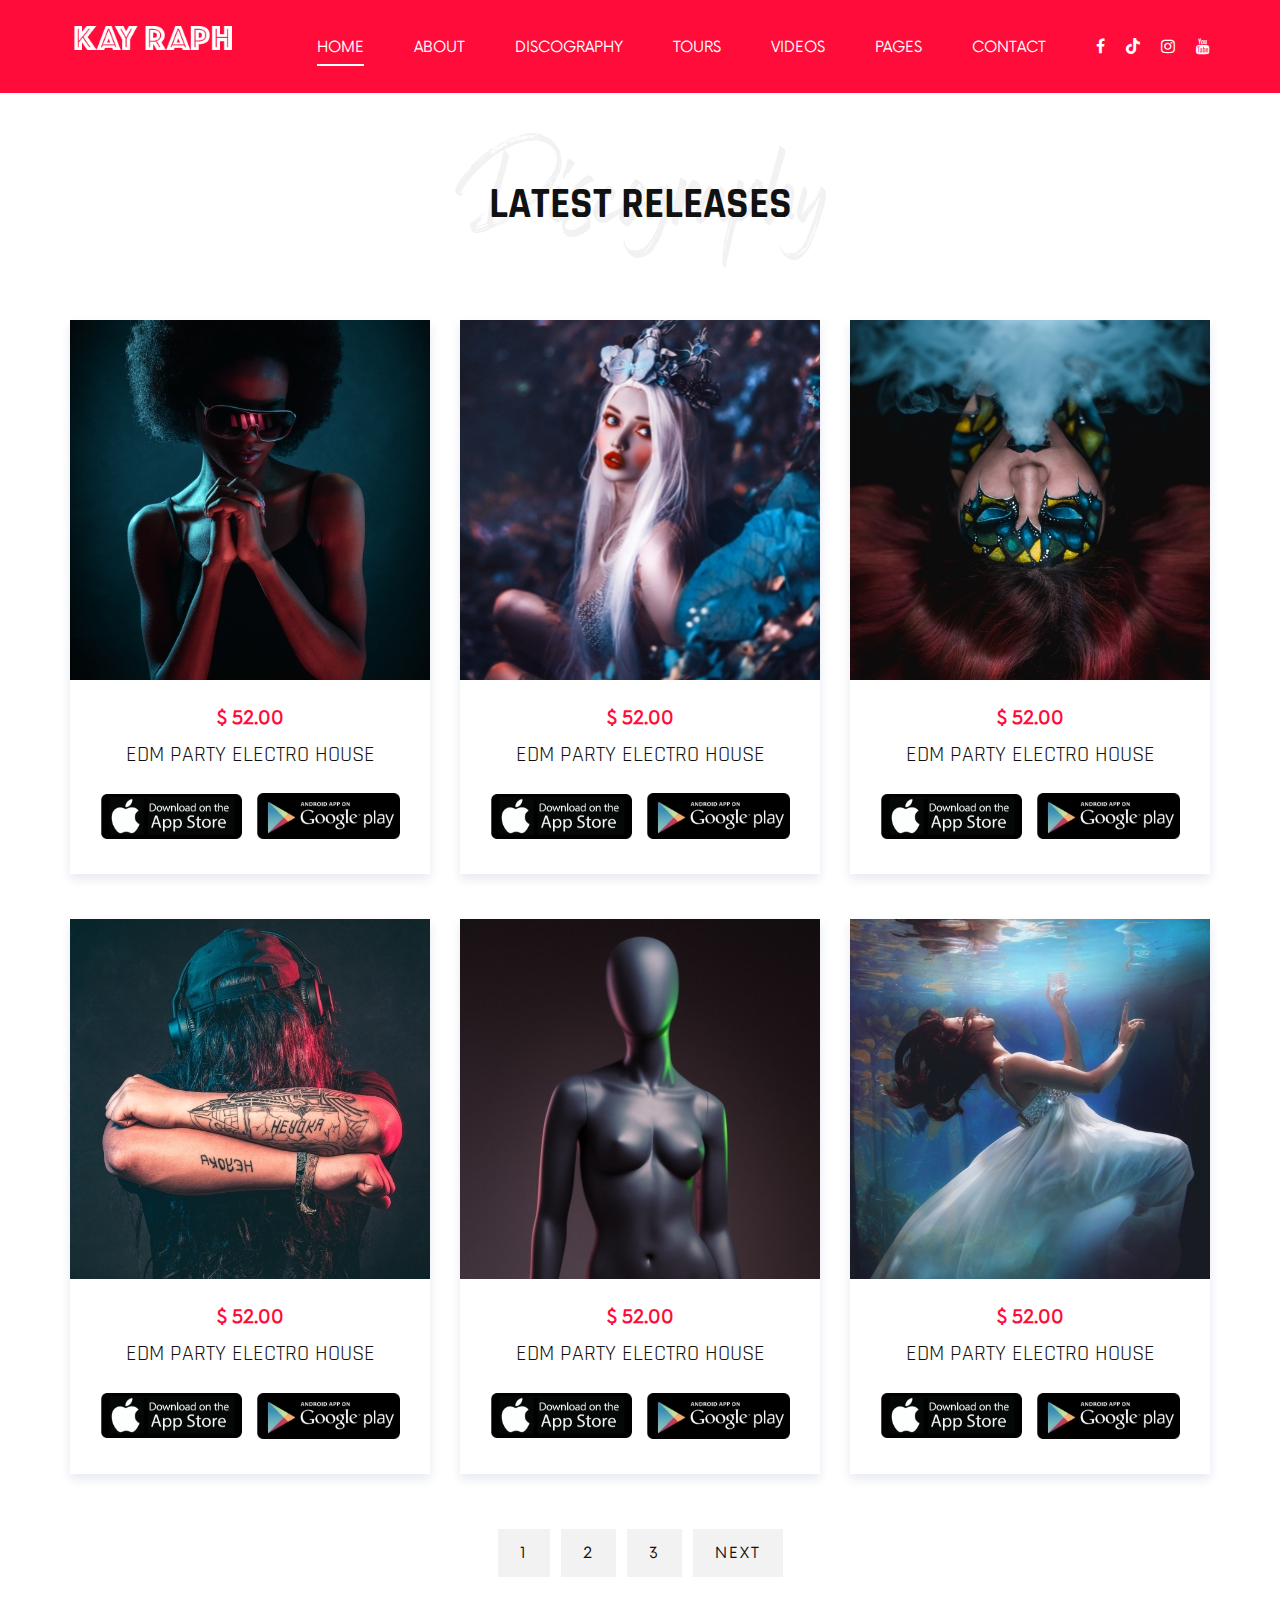
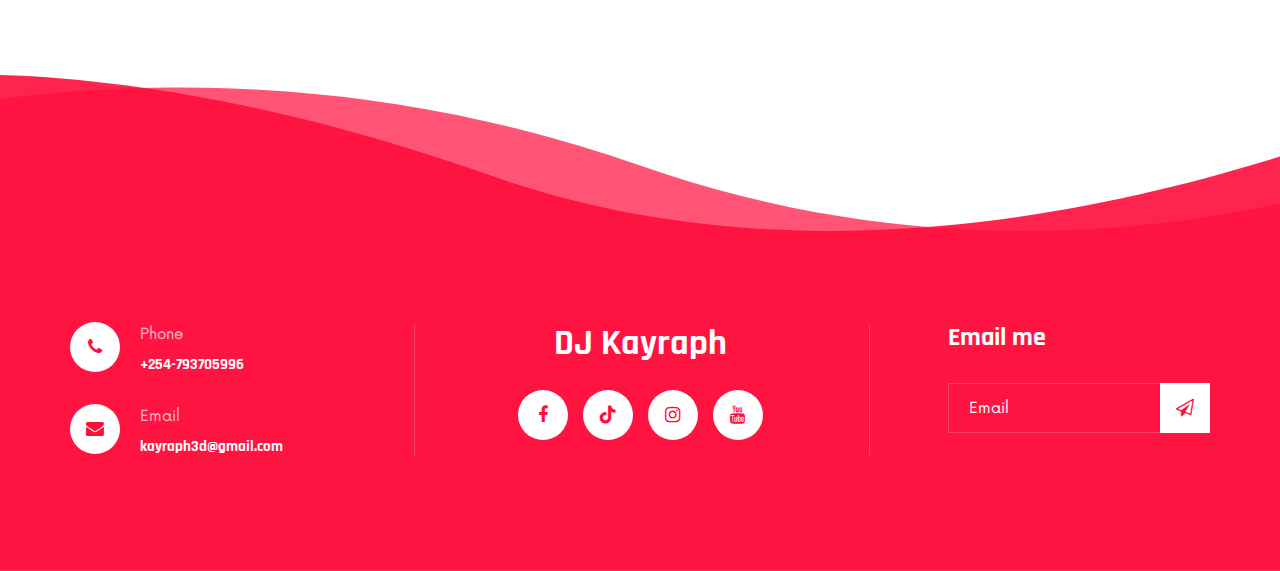
<file: discography.html>
<!DOCTYPE html>
<html lang="zxx">

<head>
    <meta charset="UTF-8">
    <meta name="description" content="Dj Kayraph">
    <meta name="keywords" content="Dj Kayraph, unica, creative, html">
    <meta name="viewport" content="width=device-width, initial-scale=1.0">
    <meta http-equiv="X-UA-Compatible" content="ie=edge">
    <title>Dj Kayraph</title>

    <!--favicon-->
    <link href="img/AYAM-BLACK1.png" rel="Icon">
    <!-- Google Font -->
    <link href="https://fonts.googleapis.com/css2?family=Rajdhani:wght@400;500;600;700&display=swap" rel="stylesheet">

    <!-- Icon Font Stylesheet -->
    <link
      href="https://cdnjs.cloudflare.com/ajax/libs/font-awesome/6.1.1/css/all.min.css"
      rel="stylesheet"
    />
    <link
      href="https://cdn.jsdelivr.net/npm/bootstrap-icons@1.4.1/font/bootstrap-icons.css"
      rel="stylesheet"
    />


    <!-- Css Styles -->
    <link rel="stylesheet" href="css/bootstrap.min.css" type="text/css">
    <link rel="stylesheet" href="css/font-awesome.min.css" type="text/css">
    <link rel="stylesheet" href="css/barfiller.css" type="text/css">
    <link rel="stylesheet" href="css/nowfont.css" type="text/css">
    <link rel="stylesheet" href="css/rockville.css" type="text/css">
    <link rel="stylesheet" href="css/magnific-popup.css" type="text/css">
    <link rel="stylesheet" href="css/owl.carousel.min.css" type="text/css">
    <link rel="stylesheet" href="css/slicknav.min.css" type="text/css">
    <link rel="stylesheet" href="css/style.css" type="text/css">

     <!-- Libraries Stylesheet -->
     <script src="lib/wow/wow.min.js"></script>
     <script src="lib/easing/easing.min.js"></script>
     <script src="lib/waypoints/waypoints.min.js"></script>
     <script src="lib/counterup/counterup.min.js"></script>
     <script src="lib/owlcarousel/owl.carousel.min.js"></script>
     <script src="lib/lightbox/js/lightbox.min.js"></script>
</head>

<body>
    <!-- Page Preloder -->
    <div id="preloder">
        <div class="loader"></div>
    </div>

    <!-- Header Section Begin -->
    <header class="header">
        <div class="container">
            <div class="row">
                <div class="col-lg-2 col-md-2">
                    <div class="header__logo">
                        <a href="./index.html"><img src="img/logo-7.png" alt=""></a>
                    </div>
                </div>
                <div class="col-lg-10 col-md-10">
                    <div class="header__nav">
                        <nav class="header__menu mobile-menu">
                            <ul>
                                <li class="active"><a href="./index.html">Home</a></li>
                                <li><a href="./about.html">About</a></li>
                                <li><a href="./discography.html">Discography</a></li>
                                <li><a href="./tours.html">Tours</a></li>
                                <li><a href="./videos.html">Videos</a></li>
                                <li><a href="#">Pages</a>
                                    <ul class="dropdown">
                                        <li><a href="./about.html">About</a></li>
                                        <li><a href="./blog.html">Blog</a></li>
                                        <li><a href="./blog-details.html">Blog Details</a></li>
                                    </ul>
                                </li>
                                <li><a href="./contact.html">Contact</a></li>
                            </ul>
                        </nav>
                        <div class="header__right__social">
                            <a href="https://www.facebook.com/code.pappa.9" target="_blank"><i class="fa fa-facebook"></i></a>
                            <a href="https://www.tiktok.com/@ayamkayraph?lang=en" target="_blank"><i class="fa fa-tiktok"></i></a>
                            <a href="https://www.instagram.com/ayam_kayraph" target="_blank"><i class="fa fa-instagram"></i></a>
                            <a href="#" target="_blank"><i class="fa fa-youtube"></i></a>
                        </div>
                    </div>
                </div>
            </div>
            <div id="mobile-menu-wrap"></div>
        </div>
    </header>
    <!-- Header Section End -->

    <!-- Breadcrumb Begin -->
    <div class="breadcrumb-option">
        <div class="container">
            <div class="row">
                <div class="col-lg-12">
                    <div class="breadcrumb__links">
                        <a href="#"><i class="fa fa-home"></i> Home</a>
                        <span>Discography</span>
                    </div>
                </div>
            </div>
        </div>
    </div>
    <!-- Breadcrumb End -->

    <!-- Discography Section Begin -->
    <section class="discography spad">
        <div class="container">
            <div class="row">
                <div class="col-lg-12">
                    <div class="section-title center-title">
                        <h2>Latest Releases</h2>
                        <h1>Discography</h1>
                    </div>
                </div>
            </div>
            <div class="row">
                <div class="col-lg-4 col-md-6 col-sm-6">
                    <div class="discography__item">
                        <div class="discography__item__pic">
                            <img src="img/discography/disco-1.jpg" alt="">
                        </div>
                        <div class="discography__item__text">
                            <span>$ 52.00</span>
                            <h4>EDM Party Electro House</h4>
                            <a href="#"><img src="img/discography/link-1.jpg" alt=""></a>
                            <a href="#"><img src="img/discography/link-2.jpg" alt=""></a>
                        </div>
                    </div>
                </div>
                <div class="col-lg-4 col-md-6 col-sm-6">
                    <div class="discography__item">
                        <div class="discography__item__pic">
                            <img src="img/discography/disco-2.jpg" alt="">
                        </div>
                        <div class="discography__item__text">
                            <span>$ 52.00</span>
                            <h4>EDM Party Electro House</h4>
                            <a href="#"><img src="img/discography/link-1.jpg" alt=""></a>
                            <a href="#"><img src="img/discography/link-2.jpg" alt=""></a>
                        </div>
                    </div>
                </div>
                <div class="col-lg-4 col-md-6 col-sm-6">
                    <div class="discography__item">
                        <div class="discography__item__pic">
                            <img src="img/discography/disco-3.jpg" alt="">
                        </div>
                        <div class="discography__item__text">
                            <span>$ 52.00</span>
                            <h4>EDM Party Electro House</h4>
                            <a href="#"><img src="img/discography/link-1.jpg" alt=""></a>
                            <a href="#"><img src="img/discography/link-2.jpg" alt=""></a>
                        </div>
                    </div>
                </div>
                <div class="col-lg-4 col-md-6 col-sm-6">
                    <div class="discography__item">
                        <div class="discography__item__pic">
                            <img src="img/discography/disco-4.jpg" alt="">
                        </div>
                        <div class="discography__item__text">
                            <span>$ 52.00</span>
                            <h4>EDM Party Electro House</h4>
                            <a href="#"><img src="img/discography/link-1.jpg" alt=""></a>
                            <a href="#"><img src="img/discography/link-2.jpg" alt=""></a>
                        </div>
                    </div>
                </div>
                <div class="col-lg-4 col-md-6 col-sm-6">
                    <div class="discography__item">
                        <div class="discography__item__pic">
                            <img src="img/discography/disco-5.jpg" alt="">
                        </div>
                        <div class="discography__item__text">
                            <span>$ 52.00</span>
                            <h4>EDM Party Electro House</h4>
                            <a href="#"><img src="img/discography/link-1.jpg" alt=""></a>
                            <a href="#"><img src="img/discography/link-2.jpg" alt=""></a>
                        </div>
                    </div>
                </div>
                <div class="col-lg-4 col-md-6 col-sm-6">
                    <div class="discography__item">
                        <div class="discography__item__pic">
                            <img src="img/discography/disco-6.jpg" alt="">
                        </div>
                        <div class="discography__item__text">
                            <span>$ 52.00</span>
                            <h4>EDM Party Electro House</h4>
                            <a href="#"><img src="img/discography/link-1.jpg" alt=""></a>
                            <a href="#"><img src="img/discography/link-2.jpg" alt=""></a>
                        </div>
                    </div>
                </div>
                <div class="col-lg-12">
                    <div class="pagination__links">
                        <a href="#">1</a>
                        <a href="#">2</a>
                        <a href="#">3</a>
                        <a href="#">Next</a>
                    </div>
                </div>
            </div>
        </div>
    </section>
    <!-- Discography Section End -->

    <!-- Footer Section Begin -->
    <footer class="footer footer--normal spad set-bg" data-setbg="img/footer-bg.png">
        <div class="container">
            <div class="row">
                <div class="col-lg-3 col-md-6">
                    <div class="footer__address">
                        <ul>
                            <li>
                                <a href="tel:+254793705996"><i class="fa fa-phone"></i>
                                <p>Phone</p>
                                <h6>+254-793705996</h6></a>
                            </li>
                            <li>
                                <a href="mailto:kayraph3d@gmail.com"><i class="fa fa-envelope"></i>
                                <p>Email</p>
                                <h6>kayraph3d@gmail.com</h6></a>
                            </li>
                        </ul>
                    </div>
                </div>
                <div class="col-lg-4 offset-lg-1 col-md-6">
                    <div class="footer__social">
                        <h2>DJ Kayraph</h2>
                        <div class="footer__social__links">
                            <a href="#"><i class="fa fa-facebook"></i></a>
                            <a href="#"><i class="fa fa-tiktok"></i></a>
                            <a href="#"><i class="fa fa-instagram"></i></a>
                            <a href="#"><i class="fa fa-youtube"></i></a>
                        </div>
                    </div>
                </div>
                <div class="col-lg-3 offset-lg-1 col-md-6">
                    <div class="footer__newslatter">
                        <h4>Email me</h4>
                        <form action="#">
                            <input type="text" placeholder="Email">
                            <button type="submit"><i class="fa fa-send-o"></i></button>
                        </form>
                    </div>
                </div>
            </div>
        </div>
    </footer>
    <!-- Footer Section End -->

    <!-- Js Plugins -->
    <script src="js/jquery-3.3.1.min.js"></script>
    <script src="js/bootstrap.min.js"></script>
    <script src="js/jquery.magnific-popup.min.js"></script>
    <script src="js/jquery.nicescroll.min.js"></script>
    <script src="js/jquery.barfiller.js"></script>
    <script src="js/jquery.countdown.min.js"></script>
    <script src="js/jquery.slicknav.js"></script>
    <script src="js/owl.carousel.min.js"></script>
    <script src="js/main.js"></script>

    <!-- Music Plugin -->
    <script src="js/jquery.jplayer.min.js"></script>
    <script src="js/jplayerInit.js"></script>
</body>

</html>
</file>
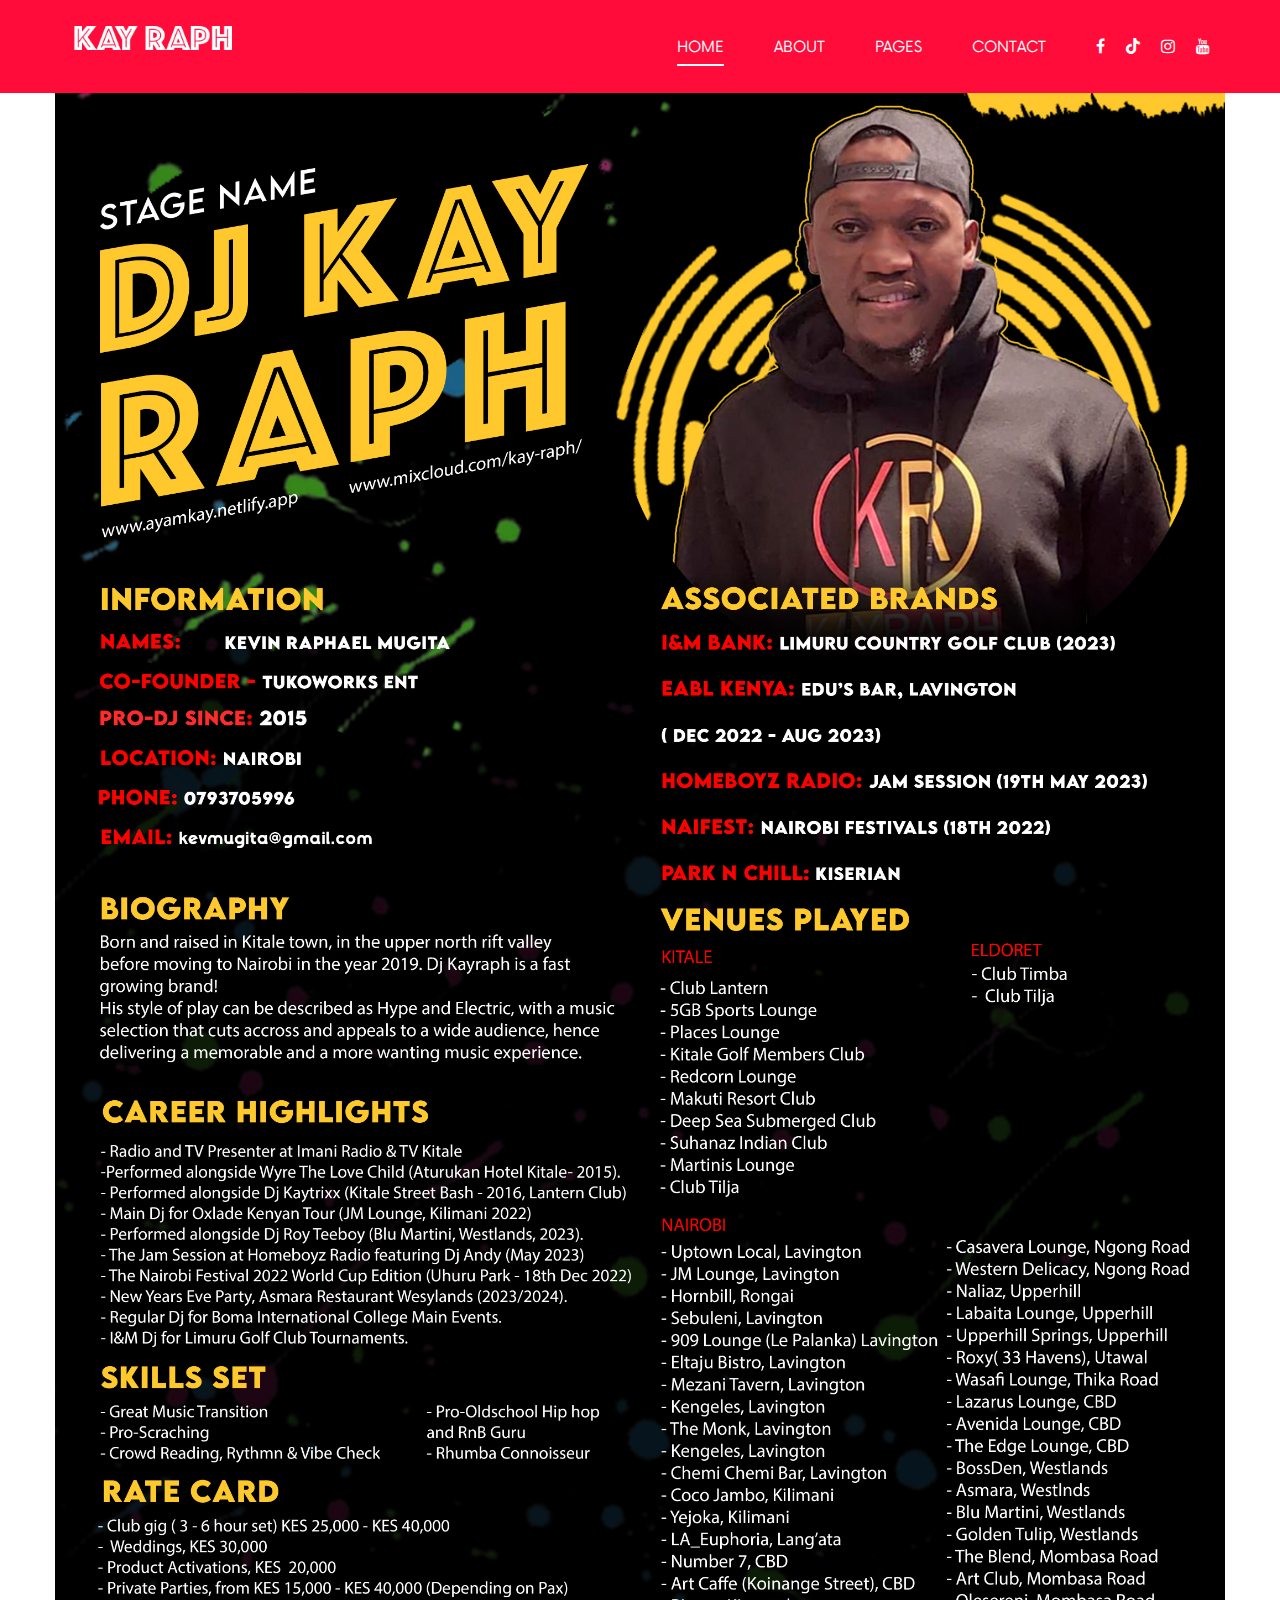
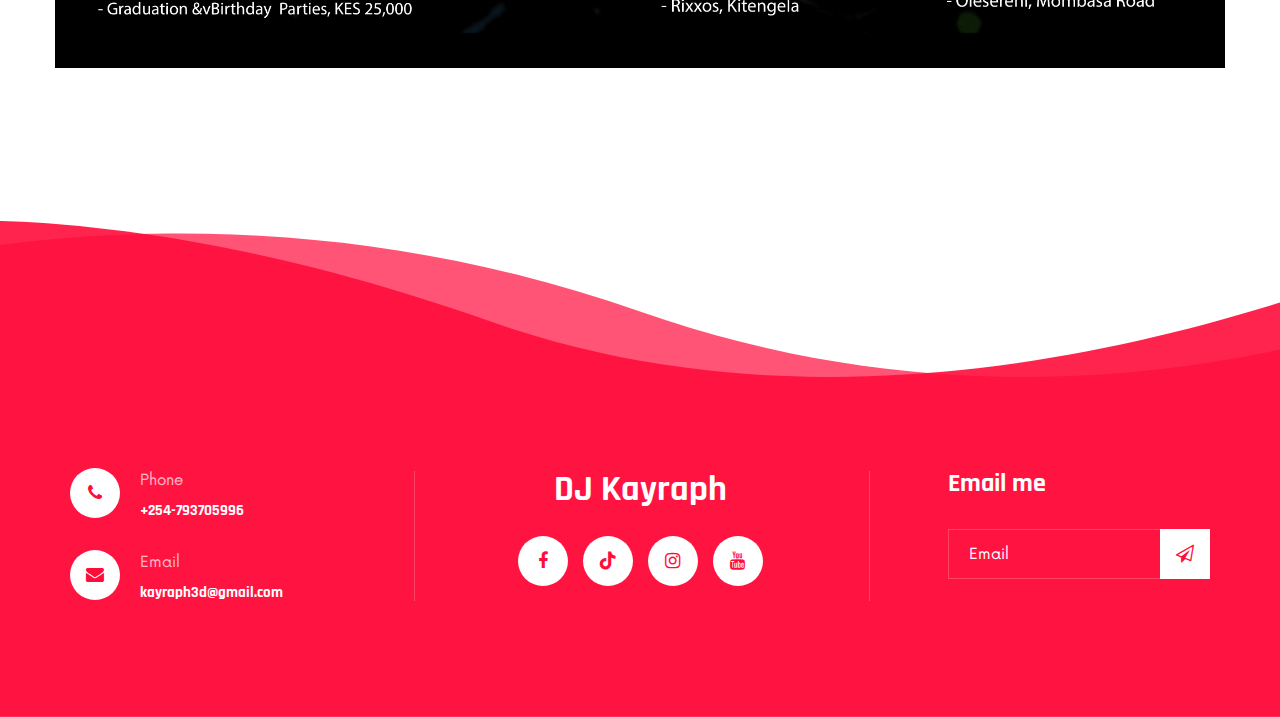
<file: profile.html>
<!DOCTYPE html>
<html lang="zxx">

<head>
    <meta charset="UTF-8">
    <meta name="description" content="Dj Kayraph">
    <meta name="keywords" content="Dj Kayraph, unica, creative, html">
    <meta name="viewport" content="width=device-width, initial-scale=1.0">
    <meta http-equiv="X-UA-Compatible" content="ie=edge">
    <title>Dj Kayraph</title>

    <!--favicon-->
    <link href="img/AYAM-BLACK1.png" rel="Icon">
    <!-- Google Font -->
    <link href="https://fonts.googleapis.com/css2?family=Rajdhani:wght@400;500;600;700&display=swap" rel="stylesheet">

    <!-- Icon Font Stylesheet -->
    <link
      href="https://cdnjs.cloudflare.com/ajax/libs/font-awesome/6.1.1/css/all.min.css"
      rel="stylesheet"
    />
    <link
      href="https://cdn.jsdelivr.net/npm/bootstrap-icons@1.4.1/font/bootstrap-icons.css"
      rel="stylesheet"
    />


    <!-- Css Styles -->
    <link rel="stylesheet" href="css/bootstrap.min.css" type="text/css">
    <link rel="stylesheet" href="css/font-awesome.min.css" type="text/css">
    <link rel="stylesheet" href="css/barfiller.css" type="text/css">
    <link rel="stylesheet" href="css/nowfont.css" type="text/css">
    <link rel="stylesheet" href="css/rockville.css" type="text/css">
    <link rel="stylesheet" href="css/magnific-popup.css" type="text/css">
    <link rel="stylesheet" href="css/owl.carousel.min.css" type="text/css">
    <link rel="stylesheet" href="css/slicknav.min.css" type="text/css">
    <link rel="stylesheet" href="css/style.css" type="text/css">

     <!-- Libraries Stylesheet -->
     <script src="lib/wow/wow.min.js"></script>
     <script src="lib/easing/easing.min.js"></script>
     <script src="lib/waypoints/waypoints.min.js"></script>
     <script src="lib/counterup/counterup.min.js"></script>
     <script src="lib/owlcarousel/owl.carousel.min.js"></script>
     <script src="lib/lightbox/js/lightbox.min.js"></script>
</head>

<body>
    <!-- Page Preloder -->
    <div id="preloder">
        <div class="loader"></div>
    </div>

    <!-- Header Section Begin -->
    <header class="header">
        <div class="container">
            <div class="row">
                <div class="col-lg-2 col-md-2">
                    <div class="header__logo">
                        <a href="./index.html"><img src="img/logo-7.png" alt=""></a>
                    </div>
                </div>
                <div class="col-lg-10 col-md-10">
                    <div class="header__nav">
                        <nav class="header__menu mobile-menu">
                            <ul>
                                <li class="active"><a href="./index.html">Home</a></li>
                                <li><a href="./about.html">About</a></li>
                                <li><a href="#">Pages</a>
                                    <ul class="dropdown">
                                        <li><a href="./about.html">About</a></li>
                                        <li><a href="./blog.html">Blog</a></li>
                                    </ul>
                                </li>
                                <li><a href="./contact.html">Contact</a></li>
                            </ul>
                        </nav>
                        <div class="header__right__social">
                            <a href="https://www.facebook.com/code.pappa.9" target="_blank"><i class="fa fa-facebook"></i></a>
                            <a href="https://www.tiktok.com/@ayamkayraph?lang=en" target="_blank"><i class="fa fa-tiktok"></i></a>
                            <a href="https://www.instagram.com/ayam_kayraph" target="_blank"><i class="fa fa-instagram"></i></a>
                            <a href="#" target="_blank"><i class="fa fa-youtube"></i></a>
                        </div>
                    </div>
                </div>
            </div>
            <div id="mobile-menu-wrap"></div>
        </div>
    </header>
    <!-- Header Section End -->
    
    <section class="about spad wow fadeIn" data-wow-delay="0.1s">
        <div class="container">
            <div class="row">
            <img src="profile/ayamprofile.jpg">
        </div>
    </div>
    </section>

 <!-- Footer Section Begin -->
 <footer class="footer footer--normal spad set-bg" data-setbg="img/footer-bg.png">
    <div class="container">
        <div class="row">
            <div class="col-lg-3 col-md-6">
                <div class="footer__address">
                    <ul>
                        <li>
                            <a href="tel:+254793705996"><i class="fa fa-phone"></i>
                            <p>Phone</p>
                            <h6>+254-793705996</h6></a>
                        </li>
                        <li>
                            <a href="mailto:kayraph3d@gmail.com"><i class="fa fa-envelope"></i>
                            <p>Email</p>
                            <h6>kayraph3d@gmail.com</h6></a>
                        </li>
                    </ul>
                </div>
            </div>
            <div class="col-lg-4 offset-lg-1 col-md-6">
                <div class="footer__social">
                    <h2>DJ Kayraph</h2>
                    <div class="footer__social__links">
                        <a href="#"><i class="fa fa-facebook"></i></a>
                        <a href="#"><i class="fa fa-tiktok"></i></a>
                        <a href="#"><i class="fa fa-instagram"></i></a>
                        <a href="#"><i class="fa fa-youtube"></i></a>
                    </div>
                </div>
            </div>
            <div class="col-lg-3 offset-lg-1 col-md-6">
                <div class="footer__newslatter">
                    <h4>Email me</h4>
                    <form action="#">
                        <input type="text" placeholder="Email">
                        <button type="submit"><i class="fa fa-send-o"></i></button>
                    </form>
                </div>
            </div>
        </div>
    </div>
</footer>
<!-- Footer Section End -->
    <!-- Js Plugins -->
    <script src="js/jquery-3.3.1.min.js"></script>
    <script src="js/bootstrap.min.js"></script>
    <script src="js/jquery.magnific-popup.min.js"></script>
    <script src="js/jquery.nicescroll.min.js"></script>
    <script src="js/jquery.barfiller.js"></script>
    <script src="js/jquery.countdown.min.js"></script>
    <script src="js/jquery.slicknav.js"></script>
    <script src="js/owl.carousel.min.js"></script>
    <script src="js/main.js"></script>
    <script src="lib/animate/"></script>
    <script src="lib/wow/"></script>

    <!-- Music Plugin -->
    <script src="js/jquery.jplayer.min.js"></script>
    <script src="js/jplayerInit.js"></script>
</body>

</html>
</file>
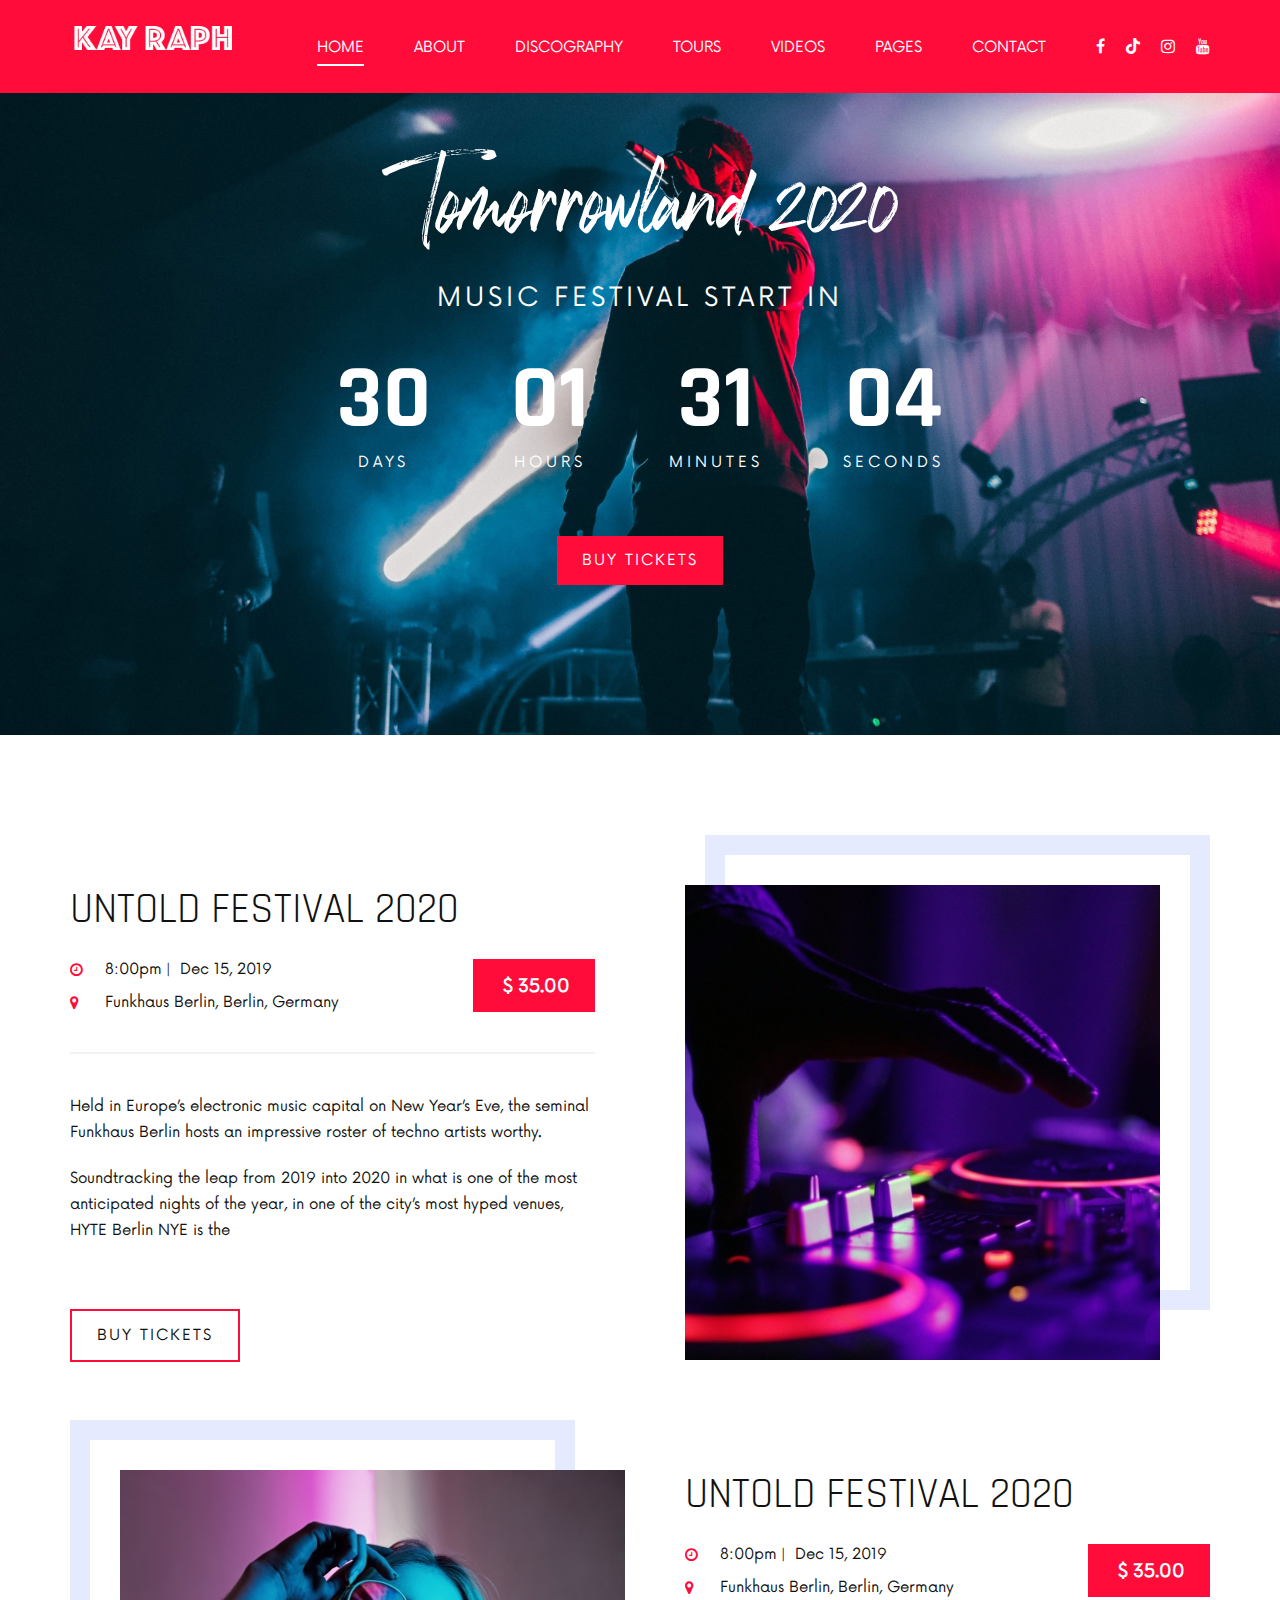
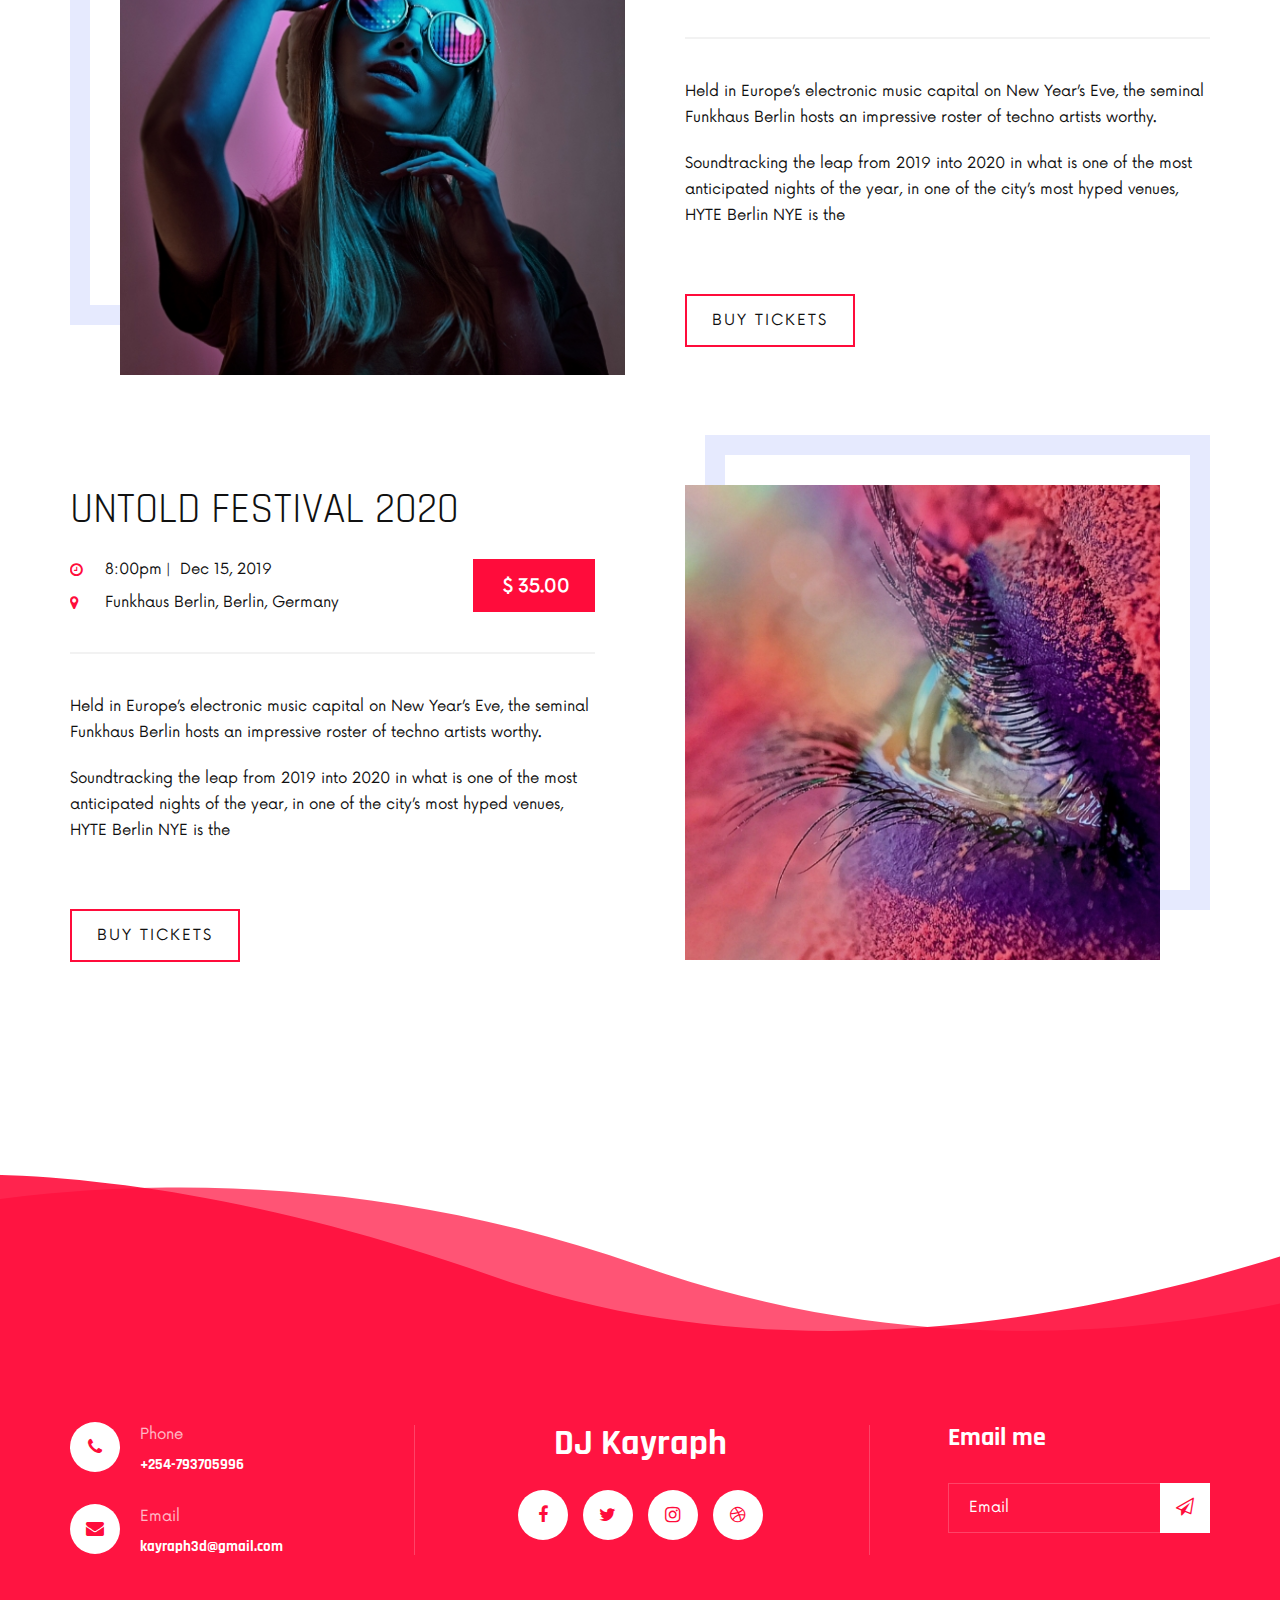
<file: tours.html>
<!DOCTYPE html>
<html lang="zxx">

<head>
    <meta charset="UTF-8">
    <meta name="description" content="Dj Kayraph">
    <meta name="keywords" content="Dj Kayraph, unica, creative, html">
    <meta name="viewport" content="width=device-width, initial-scale=1.0">
    <meta http-equiv="X-UA-Compatible" content="ie=edge">
    <title>Dj Kayraph</title>

    <!--favicon-->
    <link href="img/AYAM-BLACK1.png" rel="Icon">
    <!-- Google Font -->
    <link href="https://fonts.googleapis.com/css2?family=Rajdhani:wght@400;500;600;700&display=swap" rel="stylesheet">

    <!-- Icon Font Stylesheet -->
    <link
      href="https://cdnjs.cloudflare.com/ajax/libs/font-awesome/6.1.1/css/all.min.css"
      rel="stylesheet"
    />
    <link
      href="https://cdn.jsdelivr.net/npm/bootstrap-icons@1.4.1/font/bootstrap-icons.css"
      rel="stylesheet"
    />


    <!-- Css Styles -->
    <link rel="stylesheet" href="css/bootstrap.min.css" type="text/css">
    <link rel="stylesheet" href="css/font-awesome.min.css" type="text/css">
    <link rel="stylesheet" href="css/barfiller.css" type="text/css">
    <link rel="stylesheet" href="css/nowfont.css" type="text/css">
    <link rel="stylesheet" href="css/rockville.css" type="text/css">
    <link rel="stylesheet" href="css/magnific-popup.css" type="text/css">
    <link rel="stylesheet" href="css/owl.carousel.min.css" type="text/css">
    <link rel="stylesheet" href="css/slicknav.min.css" type="text/css">
    <link rel="stylesheet" href="css/style.css" type="text/css">

     <!-- Libraries Stylesheet -->
     <script src="lib/wow/wow.min.js"></script>
     <script src="lib/easing/easing.min.js"></script>
     <script src="lib/waypoints/waypoints.min.js"></script>
     <script src="lib/counterup/counterup.min.js"></script>
     <script src="lib/owlcarousel/owl.carousel.min.js"></script>
     <script src="lib/lightbox/js/lightbox.min.js"></script>
</head>

<body>
    <!-- Page Preloder -->
    <div id="preloder">
        <div class="loader"></div>
    </div>

    <!-- Header Section Begin -->
    <header class="header">
        <div class="container">
            <div class="row">
                <div class="col-lg-2 col-md-2">
                    <div class="header__logo">
                        <a href="./index.html"><img src="img/logo-7.png" alt=""></a>
                    </div>
                </div>
                <div class="col-lg-10 col-md-10">
                    <div class="header__nav">
                        <nav class="header__menu mobile-menu">
                            <ul>
                                <li class="active"><a href="./index.html">Home</a></li>
                                <li><a href="./about.html">About</a></li>
                                <li><a href="./discography.html">Discography</a></li>
                                <li><a href="./tours.html">Tours</a></li>
                                <li><a href="./videos.html">Videos</a></li>
                                <li><a href="#">Pages</a>
                                    <ul class="dropdown">
                                        <li><a href="./about.html">About</a></li>
                                        <li><a href="./blog.html">Blog</a></li>
                                        <li><a href="./blog-details.html">Blog Details</a></li>
                                    </ul>
                                </li>
                                <li><a href="./contact.html">Contact</a></li>
                            </ul>
                        </nav>
                        <div class="header__right__social">
                            <a href="https://www.facebook.com/code.pappa.9" target="_blank"><i class="fa fa-facebook"></i></a>
                            <a href="https://www.tiktok.com/@ayamkayraph?lang=en" target="_blank"><i class="fa fa-tiktok"></i></a>
                            <a href="https://www.instagram.com/ayam_kayraph" target="_blank"><i class="fa fa-instagram"></i></a>
                            <a href="#" target="_blank"><i class="fa fa-youtube"></i></a>
                        </div>
                    </div>
                </div>
            </div>
            <div id="mobile-menu-wrap"></div>
        </div>
    </header>
    <!-- Header Section End -->

    <!-- Countdown Section Begin -->
    <section class="countdown countdown--page spad set-bg" data-setbg="img/countdown-bg.jpg">
        <div class="container">
            <div class="row">
                <div class="col-lg-12">
                    <div class="countdown__text">
                        <h1>Tomorrowland 2020</h1>
                        <h4>Music festival start in</h4>
                    </div>
                    <div class="countdown__timer" id="countdown-time">
                        <div class="countdown__item">
                            <span>20</span>
                            <p>days</p>
                        </div>
                        <div class="countdown__item">
                            <span>45</span>
                            <p>hours</p>
                        </div>
                        <div class="countdown__item">
                            <span>18</span>
                            <p>minutes</p>
                        </div>
                        <div class="countdown__item">
                            <span>09</span>
                            <p>seconds</p>
                        </div>
                    </div>
                    <div class="buy__tickets">
                        <a href="#" class="primary-btn">Buy tickets</a>
                    </div>
                </div>
            </div>
        </div>
    </section>
    <!-- Countdown Section End -->

    <!-- Tours Section Begin -->
    <section class="tours spad">
        <div class="container">
            <div class="row">
                <div class="col-lg-6 order-lg-1">
                    <div class="tours__item__text">
                        <h2>Untold Festival 2020</h2>
                        <div class="tours__text__widget">
                            <ul>
                                <li>
                                    <i class="fa fa-clock-o"></i>
                                    <span>8:00pm</span>
                                    <span>Dec 15, 2019</span>
                                </li>
                                <li>
                                    <i class="fa fa-map-marker"></i>
                                    Funkhaus Berlin, Berlin, Germany
                                </li>
                            </ul>
                            <div class="price">$ 35.00</div>
                        </div>
                        <div class="tours__text__desc">
                            <p>Held in Europe’s electronic music capital on New Year’s Eve, the seminal Funkhaus Berlin
                                hosts an impressive roster of techno artists worthy.</p>
                            <p>Soundtracking the leap from 2019 into 2020 in what is one of the most anticipated nights
                                of the year, in one of the city’s most hyped venues, HYTE Berlin NYE is the</p>
                        </div>
                        <a href="#" class="primary-btn border-btn">Buy tickets</a>
                    </div>
                </div>
                <div class="col-lg-6 order-lg-2">
                    <div class="tours__item__pic">
                        <img src="img/tours/tour-1.jpg" alt="">
                    </div>
                </div>
                <div class="col-lg-6 order-lg-4">
                    <div class="tours__item__text tours__item__text--right">
                        <h2>Untold Festival 2020</h2>
                        <div class="tours__text__widget">
                            <ul>
                                <li>
                                    <i class="fa fa-clock-o"></i>
                                    <span>8:00pm</span>
                                    <span>Dec 15, 2019</span>
                                </li>
                                <li>
                                    <i class="fa fa-map-marker"></i>
                                    Funkhaus Berlin, Berlin, Germany
                                </li>
                            </ul>
                            <div class="price">$ 35.00</div>
                        </div>
                        <div class="tours__text__desc">
                            <p>Held in Europe’s electronic music capital on New Year’s Eve, the seminal Funkhaus Berlin
                                hosts an impressive roster of techno artists worthy.</p>
                            <p>Soundtracking the leap from 2019 into 2020 in what is one of the most anticipated nights
                                of the year, in one of the city’s most hyped venues, HYTE Berlin NYE is the</p>
                        </div>
                        <a href="#" class="primary-btn border-btn">Buy tickets</a>
                    </div>
                </div>
                <div class="col-lg-6 order-lg-3">
                    <div class="tours__item__pic tours__item__pic--left">
                        <img src="img/tours/tour-2.jpg" alt="">
                    </div>
                </div>
                <div class="col-lg-6 order-lg-5">
                    <div class="tours__item__text">
                        <h2>Untold Festival 2020</h2>
                        <div class="tours__text__widget">
                            <ul>
                                <li>
                                    <i class="fa fa-clock-o"></i>
                                    <span>8:00pm</span>
                                    <span>Dec 15, 2019</span>
                                </li>
                                <li>
                                    <i class="fa fa-map-marker"></i>
                                    Funkhaus Berlin, Berlin, Germany
                                </li>
                            </ul>
                            <div class="price">$ 35.00</div>
                        </div>
                        <div class="tours__text__desc">
                            <p>Held in Europe’s electronic music capital on New Year’s Eve, the seminal Funkhaus Berlin
                                hosts an impressive roster of techno artists worthy.</p>
                            <p>Soundtracking the leap from 2019 into 2020 in what is one of the most anticipated nights
                                of the year, in one of the city’s most hyped venues, HYTE Berlin NYE is the</p>
                        </div>
                        <a href="#" class="primary-btn border-btn">Buy tickets</a>
                    </div>
                </div>
                <div class="col-lg-6 order-lg-6">
                    <div class="tours__item__pic tours__item__pic--last">
                        <img src="img/tours/tour-3.jpg" alt="">
                    </div>
                </div>
            </div>
        </div>
    </section>
    <!-- Tours Section End -->

    <!-- Footer Section Begin -->
    <footer class="footer footer--normal spad set-bg" data-setbg="img/footer-bg.png">
        <div class="container">
            <div class="row">
                <div class="col-lg-3 col-md-6">
                    <div class="footer__address">
                        <ul>
                            <li>
                                <a href="tel:+25470593705966"><i class="fa fa-phone"></i>
                                <p>Phone</p>
                                <h6>+254-793705996</h6></a>
                            </li>
                            <li>
                                <a href="mailto:kayraph3d@gmail.com"><i class="fa fa-envelope"></i>
                                <p>Email</p>
                                <h6>kayraph3d@gmail.com</h6></a>
                            </li>
                        </ul>
                    </div>
                </div>
                <div class="col-lg-4 offset-lg-1 col-md-6">
                    <div class="footer__social">
                        <h2>DJ Kayraph</h2>
                        <div class="footer__social__links">
                            <a href="#"><i class="fa fa-facebook"></i></a>
                            <a href="#"><i class="fa fa-twitter"></i></a>
                            <a href="#"><i class="fa fa-instagram"></i></a>
                            <a href="#"><i class="fa fa-dribbble"></i></a>
                        </div>
                    </div>
                </div>
                <div class="col-lg-3 offset-lg-1 col-md-6">
                    <div class="footer__newslatter">
                        <h4>Email me</h4>
                        <form action="#">
                            <input type="text" placeholder="Email">
                            <button type="submit"><i class="fa fa-send-o"></i></button>
                        </form>
                    </div>
                </div>
            </div>
        </div>
    </footer>
    <!-- Footer Section End -->

    <!-- Js Plugins -->
    <script src="js/jquery-3.3.1.min.js"></script>
    <script src="js/bootstrap.min.js"></script>
    <script src="js/jquery.magnific-popup.min.js"></script>
    <script src="js/jquery.nicescroll.min.js"></script>
    <script src="js/jquery.barfiller.js"></script>
    <script src="js/jquery.countdown.min.js"></script>
    <script src="js/jquery.slicknav.js"></script>
    <script src="js/owl.carousel.min.js"></script>
    <script src="js/main.js"></script>

    <!-- Music Plugin -->
    <script src="js/jquery.jplayer.min.js"></script>
    <script src="js/jplayerInit.js"></script>
</body>

</html>
</file>
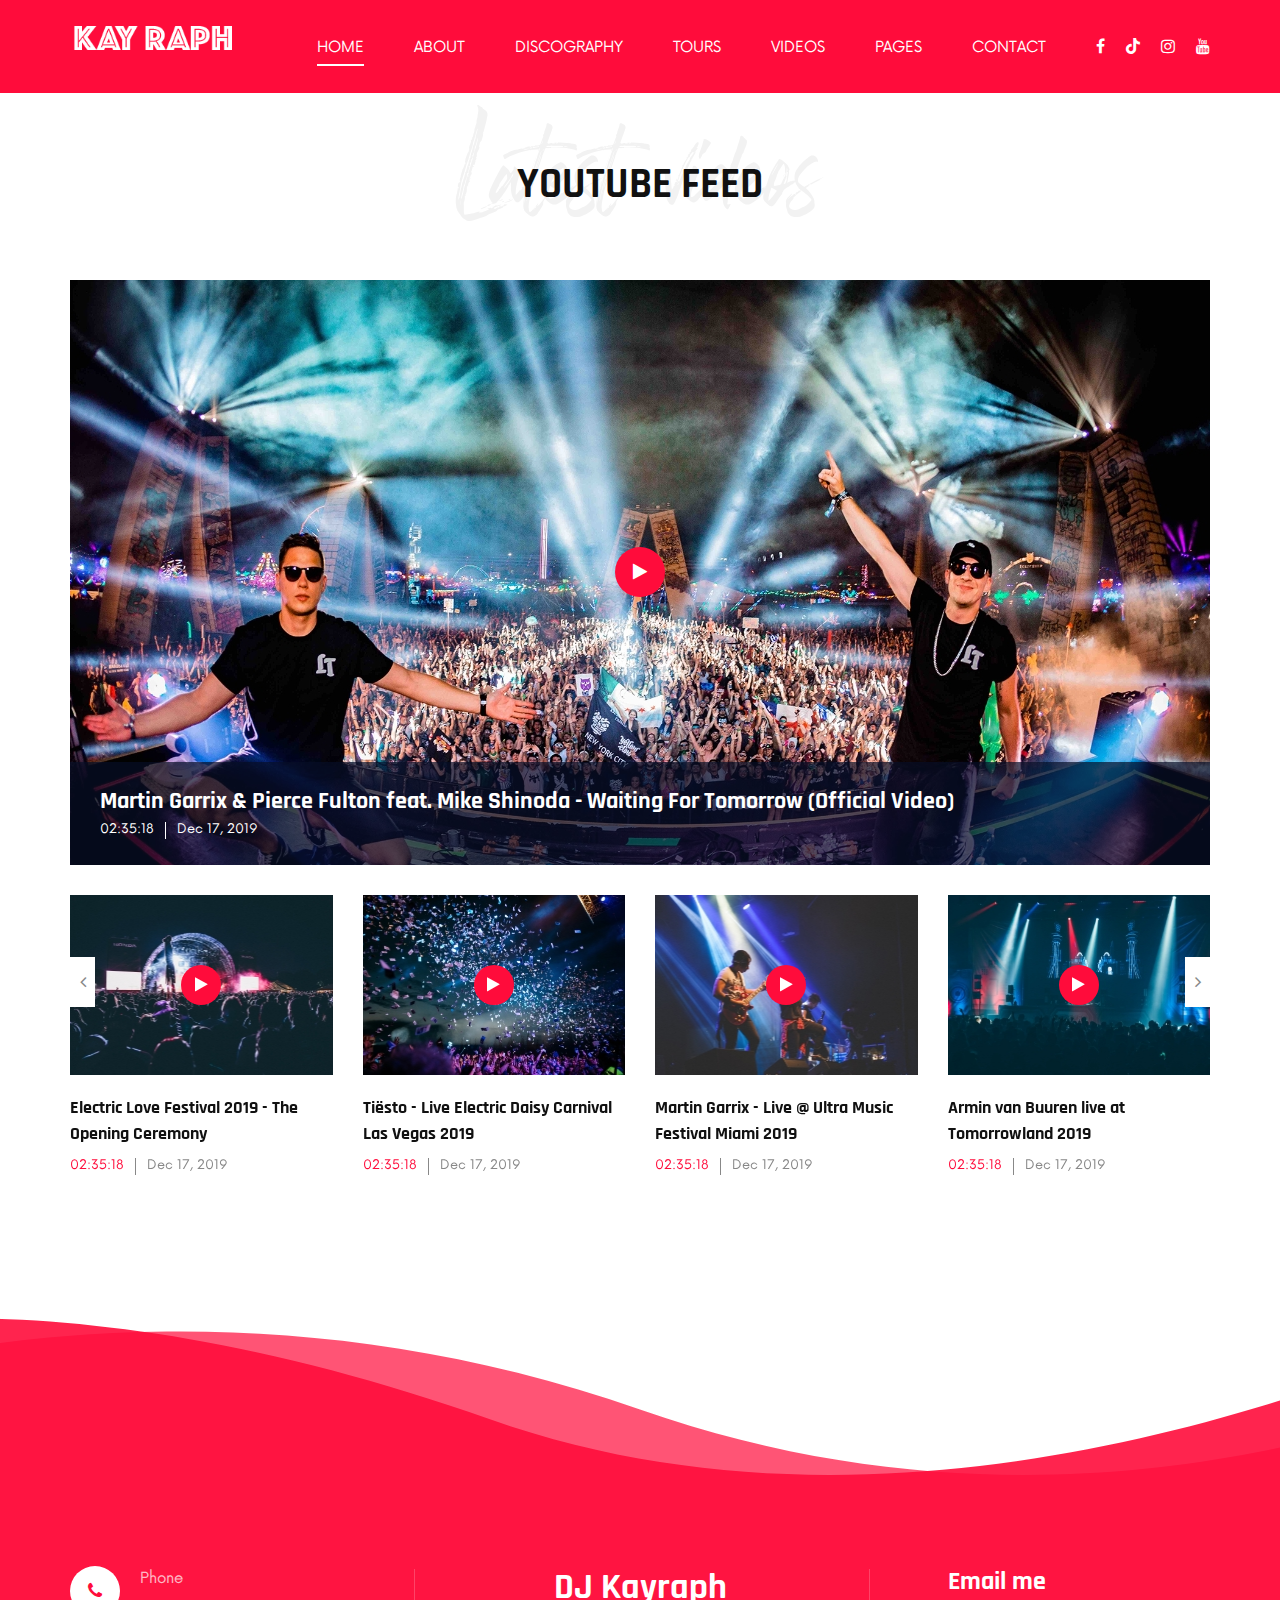
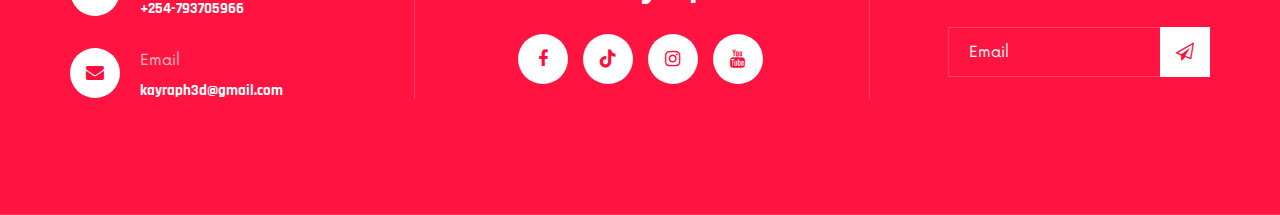
<file: videos.html>
<!DOCTYPE html>
<html lang="zxx">

<head>
    <meta charset="UTF-8">
    <meta name="description" content="Dj Kayraph">
    <meta name="keywords" content="Dj Kayraph, unica, creative, html">
    <meta name="viewport" content="width=device-width, initial-scale=1.0">
    <meta http-equiv="X-UA-Compatible" content="ie=edge">
    <title>Dj Kayraph</title>

    <!--favicon-->
    <link href="img/AYAM-BLACK1.png" rel="Icon">
    <!-- Google Font -->
    <link href="https://fonts.googleapis.com/css2?family=Rajdhani:wght@400;500;600;700&display=swap" rel="stylesheet">

    <!-- Icon Font Stylesheet -->
    <link
      href="https://cdnjs.cloudflare.com/ajax/libs/font-awesome/6.1.1/css/all.min.css"
      rel="stylesheet"
    />
    <link
      href="https://cdn.jsdelivr.net/npm/bootstrap-icons@1.4.1/font/bootstrap-icons.css"
      rel="stylesheet"
    />


    <!-- Css Styles -->
    <link rel="stylesheet" href="css/bootstrap.min.css" type="text/css">
    <link rel="stylesheet" href="css/font-awesome.min.css" type="text/css">
    <link rel="stylesheet" href="css/barfiller.css" type="text/css">
    <link rel="stylesheet" href="css/nowfont.css" type="text/css">
    <link rel="stylesheet" href="css/rockville.css" type="text/css">
    <link rel="stylesheet" href="css/magnific-popup.css" type="text/css">
    <link rel="stylesheet" href="css/owl.carousel.min.css" type="text/css">
    <link rel="stylesheet" href="css/slicknav.min.css" type="text/css">
    <link rel="stylesheet" href="css/style.css" type="text/css">

     <!-- Libraries Stylesheet -->
     <script src="lib/wow/wow.min.js"></script>
     <script src="lib/easing/easing.min.js"></script>
     <script src="lib/waypoints/waypoints.min.js"></script>
     <script src="lib/counterup/counterup.min.js"></script>
     <script src="lib/owlcarousel/owl.carousel.min.js"></script>
     <script src="lib/lightbox/js/lightbox.min.js"></script>
</head>

<body>
    <!-- Page Preloder -->
    <div id="preloder">
        <div class="loader"></div>
    </div>

    <!-- Header Section Begin -->
    <header class="header">
        <div class="container">
            <div class="row">
                <div class="col-lg-2 col-md-2">
                    <div class="header__logo">
                        <a href="./index.html"><img src="img/logo-7.png" alt=""></a>
                    </div>
                </div>
                <div class="col-lg-10 col-md-10">
                    <div class="header__nav">
                        <nav class="header__menu mobile-menu">
                            <ul>
                                <li class="active"><a href="./index.html">Home</a></li>
                                <li><a href="./about.html">About</a></li>
                                <li><a href="./discography.html">Discography</a></li>
                                <li><a href="./tours.html">Tours</a></li>
                                <li><a href="./videos.html">Videos</a></li>
                                <li><a href="#">Pages</a>
                                    <ul class="dropdown">
                                        <li><a href="./about.html">About</a></li>
                                        <li><a href="./blog.html">Blog</a></li>
                                        <li><a href="./blog-details.html">Blog Details</a></li>
                                    </ul>
                                </li>
                                <li><a href="./contact.html">Contact</a></li>
                            </ul>
                        </nav>
                        <div class="header__right__social">
                            <a href="https://www.facebook.com/code.pappa.9" target="_blank"><i class="fa fa-facebook"></i></a>
                            <a href="https://www.tiktok.com/@ayamkayraph?lang=en" target="_blank"><i class="fa fa-tiktok"></i></a>
                            <a href="https://www.instagram.com/ayam_kayraph" target="_blank"><i class="fa fa-instagram"></i></a>
                            <a href="#" target="_blank"><i class="fa fa-youtube"></i></a>
                        </div>
                    </div>
                </div>
            </div>
            <div id="mobile-menu-wrap"></div>
        </div>
    </header>
    <!-- Header Section End -->

    <!-- Breadcrumb Begin -->
    <div class="breadcrumb-option">
        <div class="container">
            <div class="row">
                <div class="col-lg-12">
                    <div class="breadcrumb__links">
                        <a href="#"><i class="fa fa-home"></i> Home</a>
                        <span>Videos</span>
                    </div>
                </div>
            </div>
        </div>
    </div>
    <!-- Breadcrumb End -->

    <!-- Video Section Begin -->
    <section class="videos spad">
        <div class="container">
            <div class="row">
                <div class="col-lg-12">
                    <div class="section-title center-title">
                        <h2>YOutube feed</h2>
                        <h1>Latest videos</h1>
                    </div>
                    <div class="videos__large__item set-bg" data-setbg="img/videos/large-item.jpg">
                        <a href="https://www.youtube.com/watch?v=irZ8ayy8Jzw&t=181s" class="play-btn video-popup"><i class="fa fa-play"></i></a>
                        <div class="videos__large__item__text">
                            <h4>Martin Garrix & Pierce Fulton feat. Mike Shinoda - Waiting For Tomorrow (Official Video)
                            </h4>
                            <ul>
                                <li>02:35:18</li>
                                <li>Dec 17, 2019</li>
                            </ul>
                        </div>
                    </div>
                    <div class="row">
                        <div class="videos__slider owl-carousel">
                            <div class="col-lg-3">
                                <div class="videos__item">
                                    <div class="videos__item__pic set-bg" data-setbg="img/videos/videos-1.jpg">
                                        <a href="https://www.youtube.com/watch?v=yJg-Y5byMMw?autoplay=1" class="play-btn video-popup"><i class="fa fa-play"></i></a>
                                    </div>
                                    <div class="videos__item__text">
                                        <h5>Electric Love Festival 2019 - The Opening Ceremony</h5>
                                        <ul>
                                            <li>02:35:18</li>
                                            <li>Dec 17, 2019</li>
                                        </ul>
                                    </div>
                                </div>
                            </div>
                            <div class="col-lg-3">
                                <div class="videos__item">
                                    <div class="videos__item__pic set-bg" data-setbg="img/videos/videos-2.jpg">
                                        <a href="https://www.youtube.com/watch?v=K4DyBUG242c?autoplay=1" class="play-btn video-popup"><i class="fa fa-play"></i></a>
                                    </div>
                                    <div class="videos__item__text">
                                        <h5>Tiësto - Live Electric Daisy Carnival Las Vegas 2019</h5>
                                        <ul>
                                            <li>02:35:18</li>
                                            <li>Dec 17, 2019</li>
                                        </ul>
                                    </div>
                                </div>
                            </div>
                            <div class="col-lg-3">
                                <div class="videos__item">
                                    <div class="videos__item__pic set-bg" data-setbg="img/videos/videos-3.jpg">
                                        <a href="https://www.youtube.com/watch?v=3nQNiWdeH2Q?autoplay=1" class="play-btn video-popup"><i class="fa fa-play"></i></a>
                                    </div>
                                    <div class="videos__item__text">
                                        <h5>Martin Garrix - Live @ Ultra Music Festival Miami 2019</h5>
                                        <ul>
                                            <li>02:35:18</li>
                                            <li>Dec 17, 2019</li>
                                        </ul>
                                    </div>
                                </div>
                            </div>
                            <div class="col-lg-3">
                                <div class="videos__item">
                                    <div class="videos__item__pic set-bg" data-setbg="img/videos/videos-4.jpg">
                                        <a href="https://www.youtube.com/watch?v=Srqs4CitU2U?autoplay=1" class="play-btn video-popup"><i class="fa fa-play"></i></a>
                                    </div>
                                    <div class="videos__item__text">
                                        <h5>Armin van Buuren live at Tomorrowland 2019</h5>
                                        <ul>
                                            <li>02:35:18</li>
                                            <li>Dec 17, 2019</li>
                                        </ul>
                                    </div>
                                </div>
                            </div>
                            <div class="col-lg-3">
                                <div class="videos__item">
                                    <div class="videos__item__pic set-bg" data-setbg="img/videos/videos-3.jpg">
                                        <a href="https://www.youtube.com/watch?v=vBGiFtb8Rpw?autoplay=1" class="play-btn video-popup"><i class="fa fa-play"></i></a>
                                    </div>
                                    <div class="videos__item__text">
                                        <h5>Martin Garrix - Live @ Ultra Music Festival Miami 2019</h5>
                                        <ul>
                                            <li>02:35:18</li>
                                            <li>Dec 17, 2019</li>
                                        </ul>
                                    </div>
                                </div>
                            </div>
                        </div>
                    </div>
                </div>
            </div>
        </div>
    </section>
    <!-- Video Section End -->

    <!-- Footer Section Begin -->
    <footer class="footer footer--normal spad set-bg" data-setbg="img/footer-bg.png">
        <div class="container">
            <div class="row">
                <div class="col-lg-3 col-md-6">
                    <div class="footer__address">
                        <ul>
                            <li>
                                <a href="tel:+254793705966"><i class="fa fa-phone"></i>
                                <p>Phone</p>
                                <h6>+254-793705966</h6></a>
                            </li>
                            <li>
                                <a href="mailto:kayraph3d@gmail.com"><i class="fa fa-envelope"></i>
                                <p>Email</p>
                                <h6>kayraph3d@gmail.com</h6></a>
                            </li>
                        </ul>
                    </div>
                </div>
                <div class="col-lg-4 offset-lg-1 col-md-6">
                    <div class="footer__social">
                        <h2>DJ Kayraph</h2>
                        <div class="footer__social__links">
                            <a href="#"><i class="fa fa-facebook"></i></a>
                            <a href="#"><i class="fa fa-tiktok"></i></a>
                            <a href="#"><i class="fa fa-instagram"></i></a>
                            <a href="#"><i class="fa fa-youtube"></i></a>
                        </div>
                    </div>
                </div>
                <div class="col-lg-3 offset-lg-1 col-md-6">
                    <div class="footer__newslatter">
                        <h4>Email me</h4>
                        <form action="#">
                            <input type="text" placeholder="Email">
                            <button type="submit"><i class="fa fa-send-o"></i></button>
                        </form>
                    </div>
                </div>
            </div>
        </div>
    </footer>
    <!-- Footer Section End -->

    <!-- Js Plugins -->
    <script src="js/jquery-3.3.1.min.js"></script>
    <script src="js/bootstrap.min.js"></script>
    <script src="js/jquery.magnific-popup.min.js"></script>
    <script src="js/jquery.nicescroll.min.js"></script>
    <script src="js/jquery.barfiller.js"></script>
    <script src="js/jquery.countdown.min.js"></script>
    <script src="js/jquery.slicknav.js"></script>
    <script src="js/owl.carousel.min.js"></script>
    <script src="js/main.js"></script>

    <!-- Music Plugin -->
    <script src="js/jquery.jplayer.min.js"></script>
    <script src="js/jplayerInit.js"></script>
</body>

</html>
</file>
<file: css/barfiller.css>
.barfiller {
    width:100%;
    height:12px;
    background:#fcfcfc;
    border:1px solid #ccc;
    position:relative;
    margin-bottom:20px;
    box-shadow: inset 1px 4px 9px -6px rgba(0,0,0,.5); 
    -moz-box-shadow: inset 1px 4px 9px -6px rgba(0,0,0,.5); 
}

.barfiller .fill {
    display:block;
    position:relative;
    width:0px;
    height:100%;
    background:#333;
    z-index:1;
}

.barfiller .tipWrap {
    display:none;
}

.barfiller .tip {
    margin-top:-30px;
    padding:2px 4px;
    font-size:11px;
    color:#fff;
    left:0px;
    position:absolute;
    z-index:2;
    background: #333;
} 

.barfiller .tip:after {
    border:solid;
    border-color:rgba(0,0,0,.8) transparent;
    border-width:6px 6px 0 6px;
    content:"";
    display:block;
    position:absolute;
    left:9px;
    top:100%;
    z-index:9
}
</file>
<file: css/nowfont.css>
/* #### Generated By: http://www.cufonfonts.com #### */

@font-face {
font-family: 'Now Regular';
font-style: normal;
font-weight: normal;
src: local('Now Regular'), url('../fonts/Now-Regular.woff') format('woff');
}


@font-face {
font-family: 'Now Thin';
font-style: normal;
font-weight: normal;
src: local('Now Thin'), url('../fonts/Now-Thin.woff') format('woff');
}


@font-face {
font-family: 'Now Light';
font-style: normal;
font-weight: normal;
src: local('Now Light'), url('../fonts/Now-Light.woff') format('woff');
}


@font-face {
font-family: 'Now Medium';
font-style: normal;
font-weight: normal;
src: local('Now Medium'), url('../fonts/Now-Medium.woff') format('woff');
}


@font-face {
font-family: 'Now Bold';
font-style: normal;
font-weight: normal;
src: local('Now Bold'), url('../fonts/Now-Bold.woff') format('woff');
}


@font-face {
font-family: 'Now Black';
font-style: normal;
font-weight: normal;
src: local('Now Black'), url('../fonts/Now-Black.woff') format('woff');
}
</file>
<file: css/rockville.css>
@font-face {
font-family: 'Rockville Solid Regular';
font-style: normal;
font-weight: normal;
src: local('Rockville Solid Regular'), url('../fonts/Rockville Solid.woff') format('woff');
}
</file>
<file: css/style.css>
/*------------------------------------------------------------------
[Table of contents]

1.  Template default CSS
	1.1	Variables
	1.2	Mixins
	1.3	Flexbox
	1.4	Reset
2.  Helper Css
3.  Header Section
4.  Hero Section
5.  Services Section
6.  Track Section
7.  Countdown Section
8.  Team Section
9.  Contact
10.  Footer Style
-------------------------------------------------------------------*/

/*----------------------------------------*/

/* Template default CSS
/*----------------------------------------*/

html,
body {
	height: 100%;
	font-family: "Now Regular";
	-webkit-font-smoothing: antialiased;
}

h1,
h2,
h3,
h4,
h5,
h6 {
	margin: 0;
	color: #111111;
	font-weight: 400;
	font-family: "Rajdhani", sans-serif;
}

h1 {
	font-size: 70px;
}

h2 {
	font-size: 36px;
}

h3 {
	font-size: 30px;
}

h4 {
	font-size: 24px;
}

h5 {
	font-size: 18px;
}

h6 {
	font-size: 16px;
}

p {
	font-size: 15px;
	font-family: "Now Regular";
	color: #444444;
	font-weight: 400;
	line-height: 26px;
	margin: 0 0 15px 0;
}

img {
	max-width: 100%;
}

input:focus,
select:focus,
button:focus,
textarea:focus {
	outline: none;
}

a:hover,
a:focus {
	text-decoration: none;
	outline: none;
	color: #ffffff;
}

ul,
ol {
	padding: 0;
	margin: 0;
}

/*---------------------
  Helper CSS
-----------------------*/

.section-title {
	margin-bottom: 40px;
	position: relative;
	z-index: 1;
}

.section-title.center-title {
	text-align: center;
}

.section-title h2 {
	font-size: 42px;
	color: #111111;
	font-weight: 700;
	text-transform: uppercase;
}

.section-title h1 {
	font-size: 100px;
	color: #f2f2f2;
	font-family: "Rockville Solid Regular";
	position: absolute;
	left: 0;
	top: -45px;
	width: 100%;
	z-index: -1;
}

.set-bg {
	background-repeat: no-repeat;
	background-size: cover;
	background-position: top center;
}

.spad {
	padding-top: 100px;
	padding-bottom: 100px;
}

.text-white h1,
.text-white h2,
.text-white h3,
.text-white h4,
.text-white h5,
.text-white h6,
.text-white p,
.text-white span,
.text-white li,
.text-white a {
	color: #fff;
}

/* buttons */

.primary-btn {
	display: inline-block;
	font-size: 15px;
	text-transform: uppercase;
	padding: 14px 25px 12px;
	color: #ffffff;
	background: #ff0c3b;
	letter-spacing: 2px;
}

.primary-btn.border-btn {
	background: transparent;
	border: 2px solid #ff0c3b;
	color: #111111;
}

.site-btn {
	font-size: 15px;
	color: #ffffff;
	background: #ff0c3b;
	font-weight: 700;
	letter-spacing: 2px;
	border: none;
	text-transform: uppercase;
	display: inline-block;
	padding: 14px 30px;
	width: 100%;
}

/* Preloder */

#preloder {
	position: fixed;
	width: 100%;
	height: 100%;
	top: 0;
	left: 0;
	z-index: 999999;
	background: #000;
}

.loader {
	width: 40px;
	height: 40px;
	position: absolute;
	top: 50%;
	left: 50%;
	margin-top: -13px;
	margin-left: -13px;
	border-radius: 60px;
	animation: loader 0.8s linear infinite;
	-webkit-animation: loader 0.8s linear infinite;
}

@keyframes loader {
	0% {
		-webkit-transform: rotate(0deg);
		transform: rotate(0deg);
		border: 4px solid #f44336;
		border-left-color: transparent;
	}
	50% {
		-webkit-transform: rotate(180deg);
		transform: rotate(180deg);
		border: 4px solid #ff9d00;
		border-left-color: transparent;
	}
	100% {
		-webkit-transform: rotate(360deg);
		transform: rotate(360deg);
		border: 4px solid #f44336;
		border-left-color: transparent;
	}
}

@-webkit-keyframes loader {
	0% {
		-webkit-transform: rotate(0deg);
		border: 4px solid #f44336;
		border-left-color: transparent;
	}
	50% {
		-webkit-transform: rotate(180deg);
		border: 4px solid #ff9d00;
		border-left-color: transparent;
	}
	100% {
		-webkit-transform: rotate(360deg);
		border: 4px solid #f44336;
		border-left-color: transparent;
	}
}

/*---------------------
  Header
-----------------------*/

.header {
	background: #ff0c3b;
	position: absolute;
	left: 0;
	top: 0;
	width: 100%;
	z-index: 9;
}

.header.header--normal {
	position: relative;
	background: #ff9d00;
}

.header__logo {
	padding: 20px 0 25px;
}

.header__logo a {
	display: inline-block;
}

.header__nav {
	text-align: right;
}

.header__menu {
	padding: 31px 0 27px;
	display: inline-block;
	margin-right: 45px;
}

.header__menu ul li {
	list-style: none;
	display: inline-block;
	margin-right: 45px;
	position: relative;
}

.header__menu ul li.active a:after {
	opacity: 1;
}

.header__menu ul li:hover a:after {
	opacity: 1;
}

.header__menu ul li:hover .dropdown {
	top: 34px;
	opacity: 1;
	visibility: visible;
}

.header__menu ul li:last-child {
	margin-right: 0;
}

.header__menu ul li .dropdown {
	position: absolute;
	left: 0;
	top: 56px;
	width: 150px;
	background: #ff9d00;
	text-align: left;
	padding: 2px 0;
	z-index: 9;
	opacity: 0;
	visibility: hidden;
	-webkit-transition: all, 0.3s;
	-o-transition: all, 0.3s;
	transition: all, 0.3s;
}

.header__menu ul li .dropdown li {
	display: block;
	margin-right: 0;
}

.header__menu ul li .dropdown li a {
	font-size: 14px;
	color: #ffffff;
	font-weight: 400;
	padding: 8px 20px;
	text-transform: capitalize;
}

.header__menu ul li .dropdown li a:after {
	display: none;
}

.header__menu ul li a {
	font-size: 15px;
	text-transform: uppercase;
	color: #ffffff;
	display: block;
	padding: 6px 0;
	position: relative;
}

.header__menu ul li a:after {
	position: absolute;
	left: 0;
	bottom: 0;
	width: 100%;
	height: 2px;
	background: #ffffff;
	content: "";
	-webkit-transition: all, 0.5s;
	-o-transition: all, 0.5s;
	transition: all, 0.5s;
	opacity: 0;
}

.header__right__social {
	display: inline-block;
}

.header__right__social a {
	display: inline-block;
	font-size: 16px;
	color: #ffffff;
	margin-right: 16px;
}

.header__right__social a:last-child {
	margin-right: 0;
}

.slicknav_menu {
	display: none;
}

/*---------------------
  Hero
-----------------------*/

.hero {
	padding-top: 400px;
	padding-bottom: 295px;
	position: relative;
}

.hero__text {
	text-align: center;
}

.hero__text span {
	color: #ffffff;
	text-transform: uppercase;
	letter-spacing: 6px;
}

.hero__text h1 {
	font-size: 110px;
	font-family: "Rockville Solid Regular";
	color: #ffffff;
	margin-bottom: 20px;
	margin-top: 22px;
}

.hero__text p {
	color: #ffffff;
	margin-bottom: 20px;
}

.hero__text .play-btn {
	font-size: 26px;
	color: #ff0c3b;
	height: 90px;
	width: 90px;
	border-radius: 50%;
	background: rgba(255, 255, 255, 0.3);
	display: inline-block;
	line-height: 90px;
	text-align: center;
	position: relative;
	z-index: 1;
}

.hero__text .play-btn i {
	position: relative;
	top: 2px;
	left: 2px;
}

.hero__text .play-btn:after {
	position: absolute;
	left: 15px;
	top: 15px;
	height: 60px;
	width: 60px;
	background: #ffffff;
	border-radius: 50%;
	content: "";
	z-index: -1;
}

.linear__icon {
	position: absolute;
	left: 50%;
	bottom: 0;
	margin-left: -16px;
	-webkit-animation: mymove 0.5s infinite alternate;
	animation: mymove 0.5s infinite alternate;
}

.linear__icon i {
	font-size: 50px;
	color: #ff0c3b;
}

@-webkit-keyframes mymove {
	0% {
		bottom: 0;
	}
	100% {
		bottom: -10px;
	}
}

@keyframes mymove {
	0% {
		bottom: 0;
	}
	100% {
		bottom: -10px;
	}
}

/*---------------------
  Events
-----------------------*/

.event {
	padding-bottom: 60px;
}

.event .section-title {
	margin-bottom: 10px;
	position: relative;
}

.event .section-title:after {
	position: absolute;
	right: 46px;
	top: 25px;
	height: 2px;
	width: 775px;
	background: rgba(225, 225, 225, 0.3);
	content: "";
	z-index: -1;
}

.event__slider .col-lg-4 {
	max-width: 100%;
}

.event__slider.owl-carousel .owl-stage-outer {
	padding-top: 30px;
	padding-bottom: 40px;
}

.event__slider.owl-carousel .owl-nav {
	position: absolute;
	right: 15px;
	top: -50px;
}

.event__slider.owl-carousel .owl-nav button {
	font-size: 22px;
	color: #111111;
	opacity: 0.5;
	margin-right: 10px;
}

.event__slider.owl-carousel .owl-nav button:last-child {
	margin-right: 0;
}

.event__item {
	-webkit-box-shadow: 0px 3px 15px rgba(22, 41, 124, 0.1);
	box-shadow: 0px 3px 15px rgba(22, 41, 124, 0.1);
}

.event__item__pic {
	height: 360px;
	position: relative;
}

.event__item__pic .tag-date {
	position: absolute;
	left: 0;
	bottom: -21px;
	width: 100%;
	text-align: center;
}

.event__item__pic .tag-date span {
	font-size: 15px;
	color: #ffffff;
	display: inline-block;
	background: #ff0c3b;
	padding: 12px 8px 9px 20px;
}

.event__item__text {
	text-align: center;
	padding: 45px 10px 25px;
}

.event__item__text h4 {
	font-size: 26px;
	font-weight: 700;
	color: #111111;
	margin-bottom: 10px;
}

.event__item__text p {
	color: #888888;
	margin-bottom: 0;
}

.event__item__text p i {
	color: #ff0c3b;
	margin-right: 8px;
	font-size: 17px;
}

/*---------------------
  Track
-----------------------*/

.track {
	padding-top: 120px;
	padding-bottom: 40px;
	overflow: hidden;
}

.track .section-title {
	margin-bottom: 105px;
}

.track__content {
	height: 502px;
	overflow-y: auto;
}

.track__all {
	text-align: right;
	margin-bottom: 100px;
}

.jp-play {
	position: relative;
	height: 50px;
	width: 50px;
	background: transparent;
	border: 2px solid #e1e1e1;
	border-radius: 50%;
}

.jp-play:after {
	position: absolute;
	display: block;
	left: 17px;
	top: 12px;
	width: 16px;
	height: 20px;
	background: url(../img/play-default.png);
	content: "";
}

.jp-state-playing .jp-play {
	background: #ff0c3b !important;
	border-color: #ff0c3b !important;
}

.jp-state-playing .jp-play:after {
	background: url(../img/pause.png) !important;
	left: 15px;
	top: 12px;
}

.jp-audio .jp-play:focus {
	background: #ff0c3b !important;
	border-color: #ff0c3b !important;
}

.jp-audio .jp-play:focus:after {
	background: url(../img/play.png);
}

.jp-seek-bar>div {
	height: 5px;
	background: #e1e1e1;
	cursor: pointer;
	width: 245px;
}

.player_bars {
	width: 350px;
	display: table;
	padding-left: 50px;
	position: relative;
	padding-top: 25px;
	float: left;
	margin-right: 30px;
}

.jp-play-bar {
	position: relative;
	height: 100%;
	background: #ff0c3b;
	overflow: visible !important;
}

.jp-current-time {
	font-size: 15px;
	color: #111111;
	position: absolute;
	left: -50px;
	top: -9px;
}

.jp-duration {
	font-size: 15px;
	color: #111111;
	position: absolute;
	right: 0;
	top: 16px;
}

.player_controls_box {
	width: 50px;
	float: left;
	margin-right: 20px;
}

.jp-mute {
	font-size: 18px;
	border: none;
	background: none;
	color: #111111;
	position: absolute;
	left: 0;
	top: 13px;
}

.jp-volume-bar {
	height: 5px;
	width: 70px;
	background: #e1e1e1;
	cursor: pointer;
}

.jp-volume-bar-value {
	background: #ff0c3b;
	height: 100%;
}

.jp-volume-controls {
	position: relative;
	width: 95px;
	float: left;
	padding-left: 30px;
	padding-top: 25px;
}

.single_player_container {
	overflow: hidden;
	margin-bottom: 40px;
}

.single_player_container:last-child {
	margin-bottom: 0;
}

.single_player_container h4 {
	font-size: 26px;
	color: #111111;
	font-weight: 700;
	margin-bottom: 20px;
	text-transform: uppercase;
}

.track__pic {
	position: relative;
	z-index: 1;
}

.track__pic:after {
	position: absolute;
	left: 0;
	top: 0;
	width: 100%;
	height: 100%;
	background: #f5f5f5;
	content: "";
	z-index: -1;
}

.track__pic img {
	position: relative;
	top: -50px;
	width: calc(100% - 40px);
	margin-left: 40px;
	height: 502px;
}

/*---------------------
  Youtube
-----------------------*/

.youtube {
	padding-bottom: 50px;
}

.youtube .section-title {
	text-align: center;
}

.youtube .section-title h1 {
	font-size: 90px;
}

.youtube__item {
	-webkit-transition: all, 0.3s;
	-o-transition: all, 0.3s;
	transition: all, 0.3s;
	margin-bottom: 30px;
}

.youtube__item:hover {
	-webkit-box-shadow: 0px 3px 30px rgba(22, 41, 124, 0.1);
	box-shadow: 0px 3px 30px rgba(22, 41, 124, 0.1);
}

.youtube__item__pic {
	height: 240px;
	display: -webkit-box;
	display: -ms-flexbox;
	display: flex;
	-webkit-box-align: center;
	-ms-flex-align: center;
	align-items: center;
	-webkit-box-pack: center;
	-ms-flex-pack: center;
	justify-content: center;
}

.youtube__item__pic .play-btn {
	font-size: 16px;
	color: #ff0c3b;
	height: 60px;
	width: 60px;
	border-radius: 50%;
	background: rgba(255, 255, 255, 0.3);
	display: inline-block;
	line-height: 60px;
	text-align: center;
	position: relative;
	z-index: 1;
}

.youtube__item__pic .play-btn i {
	position: relative;
	top: 2px;
	left: 2px;
}

.youtube__item__pic .play-btn:after {
	position: absolute;
	left: 10px;
	top: 10px;
	height: 40px;
	width: 40px;
	background: #ffffff;
	border-radius: 50%;
	content: "";
	z-index: -1;
}

.youtube__item__text {
	padding: 25px 30px 20px 20px;
	background: #ffffff;
}

.youtube__item__text h4 {
	font-size: 26px;
	color: #111111;
	line-height: 34px;
	font-weight: 700;
}

/*---------------------
  Countdown
-----------------------*/

.countdown {
	padding-bottom: 560px;
}

.countdown.countdown--page {
	padding-top: 150px;
	padding-bottom: 150px;
}

.countdown__text {
	text-align: center;
	margin-bottom: 36px;
}

.countdown__text h1 {
	font-size: 90px;
	color: #ffffff;
	font-family: "Rockville Solid Regular";
	color: #ffffff;
	margin-bottom: 25px;
}

.countdown__text h4 {
	font-size: 26px;
	font-family: "Now Regular";
	color: #ffffff;
	text-transform: uppercase;
	letter-spacing: 4px;
}

.countdown__timer {
	text-align: center;
	margin-bottom: 30px;
}

.countdown__item {
	display: inline-block;
	margin-right: 80px;
	margin-bottom: 30px;
}

.countdown__item:last-child {
	margin-right: 0;
}

.countdown__item span {
	font-size: 90px;
	font-family: "Rajdhani", sans-serif;
	font-weight: 700;
	color: #ffffff;
	display: block;
	line-height: 100px;
}

.countdown__item p {
	color: #ffffff;
	letter-spacing: 4px;
	text-transform: uppercase;
	margin-bottom: 0;
}

.buy__tickets {
	text-align: center;
}

/*---------------------
  Discography
-----------------------*/

.discography {
	padding-bottom: 40px;
	padding-top: 120px;
	overflow: hidden;
}

.discography .section-title {
	margin-bottom: 90px;
}

.discography__item {
	margin-bottom: 45px;
	-webkit-box-shadow: 0px 5px 10px rgba(22, 41, 124, 0.1);
	box-shadow: 0px 5px 10px rgba(22, 41, 124, 0.1);
}

.discography__item__pic img {
	min-width: 100%;
}

.discography__item__text {
	padding: 25px 30px 35px;
	text-align: center;
}

.discography__item__text span {
	font-size: 18px;
	color: #ff0c3b;
	font-weight: 700;
}

.discography__item__text h4 {
	font-size: 22px;
	text-transform: uppercase;
	color: #111111;
	margin-top: 10px;
	margin-bottom: 25px;
}

.discography__item__text a {
	display: inline-block;
	margin-right: 10px;
}

.discography__item__text a:last-child {
	margin-right: 0;
}

.pagination__links {
	text-align: center;
	padding-top: 10px;
}

.pagination__links.blog__pagination {
	text-align: left;
}

.pagination__links a {
	display: inline-block;
	font-size: 15px;
	color: #111111;
	text-transform: uppercase;
	letter-spacing: 2px;
	background: #f2f2f2;
	-webkit-transition: all, 0.3s;
	-o-transition: all, 0.3s;
	transition: all, 0.3s;
	margin-right: 6px;
	margin-bottom: 5px;
	padding: 14px 22px 12px;
}

.pagination__links a:last-child {
	margin-right: 0;
}

.pagination__links a:hover {
	background: #ff9d00;
	color: #ffffff;
}

/*---------------------
  Footer
-----------------------*/

.footer {
	padding-top: 300px;
	padding-bottom: 60px;
	margin-top: -547px;
	height: 549px;
}

.footer.footer--normal {
	margin-top: 0;
}

.footer__address {
	margin-bottom: 50px;
}

.footer__address ul li {
	list-style: none;
	padding-left: 70px;
	position: relative;
	margin-bottom: 30px;
}

.footer__address ul li:last-child {
	margin-bottom: 0;
}

.footer__address ul li i {
	font-size: 18px;
	color: #ff0c3b;
	height: 50px;
	width: 50px;
	background: #ffffff;
	border-radius: 50%;
	line-height: 50px;
	text-align: center;
	position: absolute;
	left: 0;
	top: 0;
}

.footer__address ul li p {
	color: #ffffff;
	opacity: 0.7;
	margin-bottom: 8px;
}

.footer__address ul li h6 {
	font-size: 15px;
	font-weight: 700;
	color: #ffffff;
}

.footer__social {
	text-align: center;
	position: relative;
	margin-bottom: 50px;
}

.footer__social::before {
	position: absolute;
	left: -46px;
	top: 3px;
	width: 1px;
	height: 130px;
	background: rgba(255, 255, 255, 0.2);
	content: "";
}

.footer__social::after {
	position: absolute;
	right: -50px;
	top: 3px;
	width: 1px;
	height: 130px;
	background: rgba(255, 255, 255, 0.2);
	content: "";
}

.footer__social h2 {
	color: #ffffff;
	font-weight: 700;
	margin-bottom: 25px;
}

.footer__social .footer__social__links a {
	font-size: 18px;
	color: #ff0c3b;
	height: 50px;
	width: 50px;
	background: #ffffff;
	border-radius: 50%;
	line-height: 50px;
	text-align: center;
	display: inline-block;
	margin-right: 10px;
}

.footer__social .footer__social__links a:last-child {
	margin-right: 0;
}

.footer__newslatter {
	margin-bottom: 50px;
}

.footer__newslatter h4 {
	font-size: 26px;
	color: #ffffff;
	font-weight: 700;
	margin-bottom: 30px;
}

.footer__newslatter form {
	position: relative;
}

.footer__newslatter form input {
	height: 50px;
	font-size: 15px;
	color: #ffffff;
	width: 100%;
	background: transparent;
	border: 1px solid rgba(255, 255, 255, 0.2);
	padding-left: 20px;
}

.footer__newslatter form input::-webkit-input-placeholder {
	color: #ffffff;
}

.footer__newslatter form input::-moz-placeholder {
	color: #ffffff;
}

.footer__newslatter form input:-ms-input-placeholder {
	color: #ffffff;
}

.footer__newslatter form input::-ms-input-placeholder {
	color: #ffffff;
}

.footer__newslatter form input::placeholder {
	color: #ffffff;
}

.footer__newslatter form button {
	font-size: 18px;
	color: #ff0c3b;
	position: absolute;
	right: 0;
	top: 0;
	height: 100%;
	padding: 0 16px;
	background: #ffffff;
	border: none;
}

.footer__copyright__text {
	text-align: center;
}

.footer__copyright__text p {
	color: #999999;
}

.footer__copyright__text a {
	color: #999999;
	text-decoration: underline;
}

.footer__copyright__text a:hover {
	color: #ff0c3b;
}

.footer__copyright__text i {
	color: #c11;
}

/*---------------------
  Breadcrumb
-----------------------*/

.breadcrumb-option {
	padding-top: 35px;
}

.breadcrumb__links a {
	font-size: 15px;
	color: #111111;
	margin-right: 18px;
	display: inline-block;
	position: relative;
}

.breadcrumb__links a:after {
	position: absolute;
	right: -14px;
	top: 0;
	content: "|";
	color: #888888;
}

.breadcrumb__links a i {
	margin-right: 5px;
}

.breadcrumb__links span {
	font-size: 15px;
	color: #888888;
	display: inline-block;
}

/*---------------------
  About
-----------------------*/

.about {
	padding-top: 0;
}

.about.about--page {
	padding-top: 80px;
	padding-bottom: 80px;
}

.about.about--page .section-title {
	margin-bottom: 28px;
}

.about.about--page .section-title h2 {
	line-height: 55px;
}

.about.about--page .about__text {
	padding-top: 15px;
}

.about.about--page .about__text p {
	color: #111111;
}

.about__text {
	padding-top: 110px;
}

.about__text p {
	margin-bottom: 35px;
}

/*---------------------
  Skills
-----------------------*/

.skills {
	padding-bottom: 0;
	padding-top: 80px;
}

.skills__content {
	background: #ff0c3b;
	height: 500px;
	padding: 100px 70px 60px;
}

.skills__content .section-title h2 {
	color: #ffffff;
}

.skills__content .section-title h1 {
	color: #ffffff;
	opacity: 0.1;
	text-align: center;
}

.skills__content p {
	color: #ffffff;
	margin-bottom: 32px;
}

.skill__bar__item {
	margin-bottom: 20px;
}

.skill__bar__item p {
	font-size: 15px;
	font-weight: 500;
	color: #ffffff;
	margin-bottom: 10px;
}

.skill__bar__item .barfiller {
	width: 100%;
	height: 5px;
	background: rgba(255, 255, 255, 0.2);
	border: none;
	margin-bottom: 0;
	-webkit-box-shadow: none;
	box-shadow: none;
}

.skill__bar__item .barfiller .tip {
	margin-top: -32px;
	padding: 0;
	font-size: 15px;
	color: #fff;
	background: transparent;
}

.skill__bar__item .barfiller .tip:after {
	display: none;
}

.skills__video {
	height: 500px;
	display: -webkit-box;
	display: -ms-flexbox;
	display: flex;
	-webkit-box-align: center;
	-ms-flex-align: center;
	align-items: center;
	-webkit-box-pack: center;
	-ms-flex-pack: center;
	justify-content: center;
}

.skills__video .play-btn {
	font-size: 26px;
	color: #ff0c3b;
	height: 90px;
	width: 90px;
	border-radius: 50%;
	background: #ff9d00;
	display: inline-block;
	line-height: 90px;
	text-align: center;
	position: relative;
	z-index: 1;
}

.skills__video .play-btn i {
	position: relative;
	top: 2px;
	left: 2px;
}

.skills__video .play-btn:after {
	position: absolute;
	left: 15px;
	top: 15px;
	height: 60px;
	width: 60px;
	background: #ffffff;
	border-radius: 50%;
	content: "";
	z-index: -1;
}

/*---------------------
  About Pic
-----------------------*/

.about-pic {
	overflow: hidden;
}

.about-pic .container-fluid {
	padding-right: 0;
}

.about-pic img {
	min-width: 100%;
	margin-bottom: 10px;
	padding-right: 10px;
}

/*---------------------
  About Services
-----------------------*/

.about-services {
	padding-bottom: 50px;
}

.about-services .section-title {
	margin-bottom: 60px;
}

.about__services__item {
	-webkit-transition: all, 0.3s;
	-o-transition: all, 0.3s;
	transition: all, 0.3s;
}

.about__services__item:hover {
	-webkit-box-shadow: 0px 3px 30px rgba(22, 41, 124, 0.1);
	box-shadow: 0px 3px 30px rgba(22, 41, 124, 0.1);
}

.about__services__item__pic {
	height: 240px;
	position: relative;
}

.about__services__item__pic .icon {
	height: 50px;
	width: 50px;
	background: #ff0c3b;
	border-radius: 50%;
	line-height: 50px;
	text-align: center;
	position: absolute;
	left: 0;
	right: 0;
	margin: 0 auto;
	bottom: -25px;
}

.about__services__item__text {
	text-align: center;
	padding: 50px 10px 30px;
}

.about__services__item__text h4 {
	font-size: 26px;
	color: #111111;
	font-weight: 700;
	margin-bottom: 12px;
}

.about__services__item__text p {
	margin-bottom: 0;
}

/*---------------------
  Feature
-----------------------*/

.feature {
	padding-bottom: 70px;
}

.feature.feature--about .section-title span {
	color: #0071e4;
}

.feature.feature--about .feature__item {
	background: #f5f5f5;
}

.feature.feature--about .feature__item h5 {
	color: #111111;
}

.feature__text {
	padding-top: 80px;
}

.feature__text .section-title {
	margin-bottom: 20px;
}

.feature__text p {
	margin-bottom: 26px;
}

.feature__item {
	background: #0c2b4b;
	text-align: center;
	padding: 40px 10px 35px;
	margin-bottom: 30px;
}

.feature__item.right-column {
	margin-top: 120px;
}

.feature__item h5 {
	font-weight: 700;
	text-transform: uppercase;
	color: #ffffff;
	margin-top: 25px;
}

/*---------------------
  Services
-----------------------*/

.services {
	overflow: hidden;
}

.services__left {
	height: 640px;
	display: -webkit-box;
	display: -ms-flexbox;
	display: flex;
	-webkit-box-align: center;
	-ms-flex-align: center;
	align-items: center;
	-webkit-box-pack: center;
	-ms-flex-pack: center;
	justify-content: center;
}

.services__left .play-btn {
	font-size: 26px;
	color: #ffffff;
	height: 90px;
	width: 90px;
	border-radius: 50%;
	background: -webkit-gradient(linear, left top, right top, from(rgba(127, 0, 173, 0.3)), to(rgba(93, 0, 206, 0.3)));
	background: -o-linear-gradient(left, rgba(127, 0, 173, 0.3), rgba(93, 0, 206, 0.3));
	background: linear-gradient(to right, rgba(127, 0, 173, 0.3), rgba(93, 0, 206, 0.3));
	display: inline-block;
	line-height: 90px;
	text-align: center;
	position: relative;
	z-index: 1;
}

.services__left .play-btn i {
	position: relative;
	top: 2px;
	left: 2px;
}

.services__left .play-btn:after {
	position: absolute;
	left: 15px;
	top: 15px;
	height: 60px;
	width: 60px;
	background: -webkit-gradient(linear, left top, right top, from(#ff9d00), to(#ff0c3b));
	background: -o-linear-gradient(left, #ff9d00, #ff0c3b);
	background: linear-gradient(to right, #ff9d00, #ff0c3b);
	border-radius: 50%;
	content: "";
	z-index: -1;
}

.services__list {
	margin: 0;
}

.service__item {
	background: #ff0c3b;
	height: 320px;
	padding: 70px 40px 40px 70px;
}

.service__item.deep-bg {
	background: #ff9d00;
}

.service__item h4 {
	font-size: 26px;
	color: #ffffff;
	font-weight: 700;
	margin-top: 25px;
	margin-bottom: 10px;
}

.service__item p {
	color: #ffffff;
	margin-bottom: 0;
}

/*---------------------
  Tours
-----------------------*/

.tours {
	padding-top: 150px;
	padding-bottom: 60px;
}

.tours__item__text {
	padding-right: 30px;
	margin-bottom: 100px;
}

.tours__item__text.tours__item__text--right {
	padding-left: 30px;
	padding-right: 0;
}

.tours__item__text h2 {
	font-size: 42px;
	color: #111111;
	text-transform: uppercase;
	margin-bottom: 24px;
}

.tours__item__text .tours__text__widget {
	overflow: hidden;
	border-bottom: 2px solid #f2f2f2;
	padding-bottom: 38px;
}

.tours__item__text .tours__text__widget ul {
	float: left;
}

.tours__item__text .tours__text__widget ul li {
	list-style: none;
	font-size: 15px;
	color: #111111;
	padding-left: 35px;
	position: relative;
	margin-bottom: 10px;
}

.tours__item__text .tours__text__widget ul li:last-child {
	margin-bottom: 0;
}

.tours__item__text .tours__text__widget ul li i {
	color: #ff0c3b;
	position: absolute;
	left: 0;
	top: 3px;
}

.tours__item__text .tours__text__widget ul li span {
	display: inline-block;
	padding-right: 8px;
	position: relative;
	margin-right: 5px;
}

.tours__item__text .tours__text__widget ul li span:last-child {
	padding-right: 0;
	margin-right: 0;
}

.tours__item__text .tours__text__widget ul li span:last-child:after {
	display: none;
}

.tours__item__text .tours__text__widget ul li span:after {
	position: absolute;
	right: 0;
	top: 0;
	content: "|";
}

.tours__item__text .tours__text__widget .price {
	font-size: 18px;
	color: #ffffff;
	font-weight: 700;
	display: inline-block;
	padding: 14px 25px 12px 30px;
	background: #ff0c3b;
	float: right;
}

.tours__item__text .tours__text__desc {
	padding-top: 40px;
	margin-bottom: 65px;
}

.tours__item__text .tours__text__desc p {
	color: #111111;
	margin-bottom: 20px;
}

.tours__item__text .tours__text__desc p:last-child {
	margin-bottom: 0;
}

.tours__item__pic {
	position: relative;
	z-index: 1;
	padding-right: 50px;
	margin-bottom: 110px;
	padding-left: 30px;
}

.tours__item__pic.tours__item__pic--left {
	padding-left: 50px;
	padding-right: 0;
}

.tours__item__pic.tours__item__pic--left:after {
	left: 0;
}

.tours__item__pic.tours__item__pic--last {
	margin-bottom: 0;
}

.tours__item__pic:after {
	position: absolute;
	left: 50px;
	top: -50px;
	width: calc(100% - 50px);
	height: 100%;
	border: 20px solid rgba(9, 53, 247, 0.1);
	content: "";
	z-index: -1;
}

.tours__item__pic img {
	min-width: 100%;
}

/*---------------------
  Videos
-----------------------*/

.videos {
	padding-bottom: 90px;
}

.videos .section-title {
	margin-bottom: 70px;
}

.videos__large__item {
	height: 585px;
	position: relative;
	display: -webkit-box;
	display: -ms-flexbox;
	display: flex;
	-webkit-box-align: center;
	-ms-flex-align: center;
	align-items: center;
	-webkit-box-pack: center;
	-ms-flex-pack: center;
	justify-content: center;
	margin-bottom: 30px;
}

.videos__large__item .play-btn {
	height: 50px;
	width: 50px;
	background: #ff0c3b;
	border-radius: 50%;
	font-size: 18px;
	line-height: 50px;
	text-align: center;
	display: inline-block;
	color: #ffffff;
}

.videos__large__item__text {
	background: rgba(7, 14, 38, 0.7);
	padding: 25px 30px 25px;
	position: absolute;
	left: 0;
	bottom: 0;
	width: 100%;
}

.videos__large__item__text h4 {
	color: #ffffff;
	font-weight: 700;
}

.videos__large__item__text ul li {
	font-size: 13px;
	list-style: none;
	display: inline-block;
	margin-right: 18px;
	color: #ffffff;
	position: relative;
}

.videos__large__item__text ul li:after {
	position: absolute;
	right: -12px;
	top: 2px;
	height: 17px;
	width: 1px;
	background: #ffffff;
	content: "";
}

.videos__large__item__text ul li:last-child {
	margin-right: 0;
}

.videos__large__item__text ul li:last-child:after {
	display: none;
}

.videos__item__pic {
	height: 180px;
	display: -webkit-box;
	display: -ms-flexbox;
	display: flex;
	-webkit-box-align: center;
	-ms-flex-align: center;
	align-items: center;
	-webkit-box-pack: center;
	-ms-flex-pack: center;
	justify-content: center;
}

.videos__item__pic .play-btn {
	height: 40px;
	width: 40px;
	background: #ff0c3b;
	border-radius: 50%;
	font-size: 16px;
	line-height: 40px;
	text-align: center;
	display: inline-block;
	color: #ffffff;
}

.videos__item__text {
	padding-top: 20px;
}

.videos__item__text h5 {
	color: #111111;
	font-weight: 700;
	line-height: 26px;
	margin-bottom: 5px;
}

.videos__item__text ul li {
	font-size: 13px;
	list-style: none;
	display: inline-block;
	margin-right: 18px;
	color: #ff0c3b;
	position: relative;
}

.videos__item__text ul li:after {
	position: absolute;
	right: -12px;
	top: 2px;
	height: 17px;
	width: 1px;
	background: #888888;
	content: "";
}

.videos__item__text ul li:last-child {
	margin-right: 0;
	color: #888888;
}

.videos__item__text ul li:last-child:after {
	display: none;
}

.videos__slider .col-lg-3 {
	max-width: 100%;
}

.videos__slider.owl-carousel .owl-nav button {
	font-size: 18px;
	color: #888888;
	height: 50px;
	width: 25px;
	background: #ffffff;
	line-height: 50px;
	position: absolute;
	left: 15px;
	top: 22%;
}

.videos__slider.owl-carousel .owl-nav button.owl-next {
	left: auto;
	right: 15px;
}

/*---------------------
    Blog
-----------------------*/

.blog {
	padding-bottom: 60px;
}

.blog .section-title {
	margin-bottom: 80px;
}

.blog__large {
	margin-bottom: 45px;
	-webkit-box-shadow: 0px 3px 10px rgba(22, 41, 124, 0.1);
	box-shadow: 0px 3px 10px rgba(22, 41, 124, 0.1);
	margin-bottom: 50px;
}

.blog__large__pic {
	height: 370px;
	position: relative;
}

.blog__large__pic a {
	font-size: 16px;
	height: 40px;
	width: 40px;
	background: rgba(245, 245, 245, 0.3);
	border-radius: 50%;
	color: #ffffff;
	line-height: 40px;
	text-align: center;
	display: inline-block;
	position: absolute;
	right: 12px;
	bottom: 12px;
}

.blog__large__text {
	background: #ffffff;
	text-align: center;
	padding: 30px 40px 0;
}

.blog__large__text span {
	font-size: 13px;
	text-transform: uppercase;
	color: #ff0c3b;
}

.blog__large__text h4 {
	color: #111111;
	font-weight: 700;
	line-height: 31px;
	margin-top: 5px;
	margin-bottom: 15px;
}

.blog__large__text p {
	margin-bottom: 40px;
}

.blog__large__widget {
	border-top: 1px solid #f2f2f2;
	padding: 15px 0 20px;
	text-align: left;
	margin: 0 30px;
}

.blog__large__widget .right__widget {
	text-align: right;
}

.blog__large__widget ul li {
	font-size: 13px;
	color: #888888;
	display: inline-block;
	list-style: none;
	margin-right: 20px;
	position: relative;
}

.blog__large__widget ul li span {
	color: #111111;
}

.blog__large__widget ul li:after {
	position: absolute;
	right: -14px;
	top: -2px;
	content: "|";
}

.blog__large__widget ul li:last-child {
	margin-right: 0;
}

.blog__large__widget ul li:last-child:after {
	display: none;
}

.blog__item {
	-webkit-box-shadow: 0px 3px 10px rgba(22, 41, 124, 0.1);
	box-shadow: 0px 3px 10px rgba(22, 41, 124, 0.1);
	margin-bottom: 50px;
}

.blog__item__pic img {
	min-width: 100%;
}

.blog__item__text {
	text-align: center;
	background: #ffffff;
	padding: 20px 20px 25px;
}

.blog__item__text span {
	font-size: 13px;
	text-transform: uppercase;
	color: #ff0c3b;
}

.blog__item__text h5 {
	color: #111111;
	font-weight: 700;
	line-height: 26px;
	font-size: 20px;
	margin-top: 10px;
	margin-bottom: 12px;
}

.blog__item__text ul li {
	font-size: 13px;
	color: #888888;
	display: inline-block;
	list-style: none;
	margin-right: 20px;
	position: relative;
}

.blog__item__text ul li span {
	color: #111111;
}

.blog__item__text ul li:after {
	position: absolute;
	right: -14px;
	top: -2px;
	content: "|";
}

.blog__item__text ul li:last-child {
	margin-right: 0;
}

.blog__item__text ul li:last-child:after {
	display: none;
}

/*---------------------
  Blog Sidebar
-----------------------*/

.blog__sidebar__item {
	text-align: center;
	margin-bottom: 65px;
}

.blog__sidebar__item:last-child {
	margin-bottom: 0;
}

.blog__sidebar__item form input {
	height: 50px;
	font-size: 15px;
	color: #444444;
	padding-left: 20px;
	border: 1px solid #e1e1e1;
	width: 100%;
	margin-bottom: 20px;
}

.blog__sidebar__item form input::-webkit-input-placeholder {
	color: #444444;
}

.blog__sidebar__item form input::-moz-placeholder {
	color: #444444;
}

.blog__sidebar__item form input:-ms-input-placeholder {
	color: #444444;
}

.blog__sidebar__item form input::-ms-input-placeholder {
	color: #444444;
}

.blog__sidebar__item form input::placeholder {
	color: #444444;
}

.blog__sidebar__title {
	text-align: center;
	margin-bottom: 35px;
}

.blog__sidebar__title h4 {
	color: #111111;
	font-weight: 700;
	position: relative;
	padding-bottom: 20px;
}

.blog__sidebar__title h4::before {
	position: absolute;
	left: 0;
	right: 0;
	bottom: 0;
	height: 5px;
	width: 70px;
	background: #e1e1e1;
	content: "";
	margin: 0 auto;
}

.blog__sidebar__social a {
	display: inline-block;
	font-size: 18px;
	color: #111111;
	width: 50px;
	height: 50px;
	background: #f2f2f2;
	border-radius: 50%;
	line-height: 50px;
	text-align: center;
	margin-right: 6px;
	margin-bottom: 5px;
}

.blog__sidebar__social a:last-child {
	margin-right: 6px;
}

.recent__item {
	display: block;
	overflow: hidden;
	margin-bottom: 25px;
	text-align: left;
}

.recent__item__pic {
	float: left;
	margin-right: 25px;
}

.recent__item__text {
	overflow: hidden;
}

.recent__item__text h6 {
	color: #111111;
	line-height: 21px;
	font-weight: 700;
}

.recent__item__text span {
	font-size: 13px;
	color: #888888;
}

/*---------------------
  Blog Details
-----------------------*/

.blog-details {
	padding-bottom: 60px;
	padding-top: 70px;
}

.blog__details__item {
	margin-bottom: 32px;
}

.blog__details__item__pic {
	height: 385px;
	position: relative;
}

.blog__details__item__pic a {
	font-size: 16px;
	height: 40px;
	width: 40px;
	background: rgba(245, 245, 245, 0.3);
	border-radius: 50%;
	color: #ffffff;
	line-height: 40px;
	text-align: center;
	display: inline-block;
	position: absolute;
	right: 12px;
	bottom: 12px;
}

.blog__details__item__text {
	background: #ffffff;
	padding-top: 30px;
}

.blog__details__item__text span {
	font-size: 13px;
	text-transform: uppercase;
	color: #ff0c3b;
}

.blog__details__item__text h3 {
	color: #111111;
	font-weight: 700;
	line-height: 31px;
	margin-top: 5px;
	margin-bottom: 15px;
}

.blog__details__item__text p {
	margin-bottom: 40px;
}

.blog__details__item__widget {
	border-top: 1px solid #f2f2f2;
	padding-top: 15px;
	text-align: left;
}

.blog__details__item__widget ul li {
	font-size: 13px;
	color: #888888;
	display: inline-block;
	list-style: none;
	margin-right: 20px;
	position: relative;
}

.blog__details__item__widget ul li span {
	color: #111111;
}

.blog__details__item__widget ul li:after {
	position: absolute;
	right: -14px;
	top: -2px;
	content: "|";
}

.blog__details__item__widget ul li:last-child {
	margin-right: 0;
}

.blog__details__item__widget ul li:last-child:after {
	display: none;
}

.blog__details__desc {
	margin-bottom: 54px;
}

.blog__details__desc p {
	margin-bottom: 20px;
}

.blog__details__desc p:last-child {
	margin-bottom: 0;
}

.blog__details__quote {
	border: 1px solid #e1e1e1;
	padding: 35px 40px 35px 40px;
	position: relative;
	margin-bottom: 35px;
}

.blog__details__quote p {
	font-size: 18px;
	color: #111111;
	line-height: 31px;
}

.blog__details__quote h6 {
	font-size: 15px;
	color: #888888;
	text-transform: uppercase;
}

.blog__details__quote i {
	font-size: 36px;
	color: #ff0c3b;
	position: absolute;
	right: 40px;
	bottom: 35px;
}

.blog__details__tags {
	padding-top: 20px;
	margin-bottom: 60px;
}

.blog__details__tags a {
	display: inline-block;
	font-size: 15px;
	color: #444444;
	padding: 12px 20px 10px;
	background: #f5f5f5;
	margin-right: 10px;
}

.blog__details__tags a:last-child {
	margin-right: 0;
}

.blog__details__option {
	margin-bottom: 60px;
}

.blog__option__btn {
	display: block;
	overflow: hidden;
}

.blog__option__btn.blog__option__btn--next {
	text-align: right;
}

.blog__option__btn.blog__option__btn--next .option__btn__name i {
	margin-right: 0;
	margin-left: 6px;
}

.blog__option__btn.blog__option__btn--next .blog__option__btn__item {
	overflow: hidden;
}

.blog__option__btn.blog__option__btn--next .blog__option__btn__item .blog__option__btn__pic {
	float: right;
	margin-right: 0;
	margin-left: 30px;
}

.blog__option__btn .option__btn__name {
	font-size: 15px;
	color: #444444;
	font-weight: 700;
	text-transform: uppercase;
	margin-bottom: 25px;
}

.blog__option__btn .option__btn__name i {
	font-size: 18px;
	font-weight: 700;
	margin-right: 6px;
}

.blog__option__btn__pic {
	float: left;
	margin-right: 26px;
}

.blog__option__btn__text {
	overflow: hidden;
}

.blog__option__btn__text h6 {
	color: #111111;
	font-weight: 700;
	line-height: 21px;
}

.blog__option__btn__text span {
	color: #888888;
	font-size: 13px;
}

.blog__details__services {
	margin-bottom: 30px;
}

.blog__details__services__title,
.blog__details__form__title {
	text-align: center;
	margin-bottom: 30px;
}

.blog__details__services__title h4,
.blog__details__form__title h4 {
	color: #111111;
	font-weight: 700;
	position: relative;
	padding-bottom: 20px;
	font-size: 26px;
}

.blog__details__services__title h4::before,
.blog__details__form__title h4::before {
	position: absolute;
	left: 0;
	right: 0;
	bottom: 0;
	height: 5px;
	width: 70px;
	background: #e1e1e1;
	content: "";
	margin: 0 auto;
}

.blog__details__services__item {
	-webkit-box-shadow: 0px 5px 15px rgba(0, 61, 85, 0.07);
	box-shadow: 0px 5px 15px rgba(0, 61, 85, 0.07);
	margin-bottom: 30px;
}

.blog__details__services__item__pic img {
	min-width: 100%;
}

.blog__details__services__item__text {
	padding: 15px 20px 10px;
}

.blog__details__services__item__text h6 a {
	font-size: 17px;
	color: #111111;
	font-weight: 700;
	line-height: 22px;
}

.blog__details__services__item__text span {
	color: #888888;
	font-size: 13px;
}

.blog__details__form form .input__list,
.contact__form form .input__list {
	margin-right: -20px;
	overflow: hidden;
}

.blog__details__form form .input__list input,
.contact__form form .input__list input {
	height: 50px;
	font-size: 13px;
	color: #666666;
	padding-left: 20px;
	border: 1px solid #e1e1e1;
	width: calc(33.33% - 20px);
	margin-bottom: 20px;
	margin-right: 16px;
}

.blog__details__form form .input__list input::-webkit-input-placeholder,
.contact__form form .input__list input::-webkit-input-placeholder {
	color: #666666;
}

.blog__details__form form .input__list input::-moz-placeholder,
.contact__form form .input__list input::-moz-placeholder {
	color: #666666;
}

.blog__details__form form .input__list input:-ms-input-placeholder,
.contact__form form .input__list input:-ms-input-placeholder {
	color: #666666;
}

.blog__details__form form .input__list input::-ms-input-placeholder,
.contact__form form .input__list input::-ms-input-placeholder {
	color: #666666;
}

.blog__details__form form .input__list input::placeholder,
.contact__form form .input__list input::placeholder {
	color: #666666;
}

.blog__details__form form textarea,
.contact__form form textarea {
	height: 120px;
	font-size: 13px;
	color: #666666;
	padding-left: 20px;
	padding-top: 12px;
	border: 1px solid #e1e1e1;
	width: 100%;
	margin-bottom: 14px;
	resize: none;
}

.blog__details__form form textarea::-webkit-input-placeholder,
.contact__form form textarea::-webkit-input-placeholder {
	color: #666666;
}

.blog__details__form form textarea::-moz-placeholder,
.contact__form form textarea::-moz-placeholder {
	color: #666666;
}

.blog__details__form form textarea:-ms-input-placeholder,
.contact__form form textarea:-ms-input-placeholder {
	color: #666666;
}

.blog__details__form form textarea::-ms-input-placeholder,
.contact__form form textarea::-ms-input-placeholder {
	color: #666666;
}

.blog__details__form form textarea::placeholder,
.contact__form form textarea::placeholder {
	color: #666666;
}

/*---------------------
  Map
-----------------------*/

.map {
	height: 585px;
	margin-top: 60px;
}

.map iframe {
	width: 100%;
}

/*---------------------
  Contact
-----------------------*/

.contact {
	padding-top: 70px;
	padding-bottom: 50px;
}

.contact__address .section-title {
	margin-bottom: 10px;
}

.contact__address .section-title h2 {
	text-transform: none;
}

.contact__address p {
	margin-bottom: 34px;
}

.contact__address ul li {
	list-style: none;
	padding-left: 100px;
	position: relative;
	margin-bottom: 30px;
}

.contact__address ul li:last-child {
	margin-bottom: 0;
}

.contact__address ul li i {
	font-size: 30px;
	height: 70px;
	width: 70px;
	background: #f5f5f5;
	border-radius: 50%;
	line-height: 70px;
	text-align: center;
	color: #ff0c3b;
	position: absolute;
	left: 0;
	top: -4px;
}

.contact__address ul li h5 {
	font-size: 20px;
	color: #111111;
	font-weight: 700;
	margin-bottom: 10px;
}

.contact__address ul li p {
	margin-bottom: 0;
}

.contact__address ul li span {
	font-size: 15px;
	color: #111111;
	display: inline-block;
	margin-right: 25px;
	position: relative;
}

.contact__address ul li span:after {
	position: absolute;
	right: -20px;
	top: -1px;
	content: ".";
	font-size: 39px;
	line-height: 0;
	border-radius: 50%;
}

.contact__address ul li span:last-child {
	margin-right: 0;
}

.contact__address ul li span:last-child:after {
	display: none;
}

.contact__form .section-title {
	margin-bottom: 10px;
}

.contact__form .section-title h2 {
	text-transform: none;
}

.contact__form p {
	margin-bottom: 34px;
}

/*--------------------------------- Responsive Media Quaries -----------------------------*/

@media only screen and (min-width: 1200px) {
	.container {
		max-width: 1170px;
	}
}

/* Medium Device = 1200px */

@media only screen and (min-width: 992px) and (max-width: 1199px) {
	.header__menu ul li {
		margin-right: 18px;
	}
	.header__menu {
		margin-right: 30px;
	}
	.service__item {
		padding: 40px 30px 30px 40px;
	}
	.skills__content {
		padding: 60px 40px 40px;
	}
	.discography__item__text a {
		margin-right: 0;
		text-align: center;
		margin-bottom: 10px;
	}
}

/* Tablet Device = 768px */

@media only screen and (min-width: 768px) and (max-width: 991px) {
	.header__right__social {
		display: none;
	}
	.header__menu {
		margin-right: 0;
	}
	.header__menu ul li {
		margin-right: 15px;
	}
	.event .section-title:after {
		width: 560px;
	}
	.track__all {
		text-align: left;
		margin-bottom: 60px;
	}
	.track__content {
		margin-bottom: 120px;
	}
	.track__pic img {
		height: auto;
	}
	.footer {
		height: auto;
	}
	.about.about--page .about__text {
		padding-top: 30px;
	}
	.discography__item__text a {
		margin-right: 0;
		text-align: center;
		margin-bottom: 10px;
	}
	.blog__sidebar {
		padding-top: 50px;
	}
	.contact__address {
		margin-bottom: 40px;
	}
	.footer__social::before {
		display: none;
	}
	.footer__social::after {
		display: none;
	}
	.tours__item__pic {
		margin-bottom: 50px;
	}
	.tours__item__text {
		padding-right: 0;
	}
	.countdown {
		padding-bottom: 776px;
	}
	.footer {
		margin-top: -740px;
		background-position: top 0 left 19%;
	}
}

/* Wide Mobile = 480px */

@media only screen and (max-width: 767px) {
	.hero {
		padding-top: 190px;
		padding-bottom: 200px;
	}
	.event .section-title:after {
		display: none;
	}
	.track__all {
		text-align: left;
		margin-bottom: 60px;
	}
	.track__content {
		margin-bottom: 120px;
	}
	.track .p-0 {
		padding: 0 15px !important;
	}
	.track__pic img {
		height: auto;
	}
	.discography__item__text a {
		margin-right: 0;
		text-align: center;
		margin-bottom: 10px;
	}
	.blog__sidebar {
		padding-top: 50px;
	}
	.contact__address {
		margin-bottom: 40px;
	}
	.footer {
		height: auto;
	}
	.footer__social::before {
		display: none;
	}
	.footer__social::after {
		display: none;
	}
	.player_bars {
		width: 240px;
		margin-right: 20px;
	}
	.jp-seek-bar>div {
		width: 140px;
	}
	.countdown__item {
		margin-right: 0;
		margin-bottom: 30px;
		width: 50%;
		float: left;
	}
	.footer__social {
		text-align: left;
	}
	.skills__content {
		height: auto;
	}
	.about.about--page .about__text {
		padding-top: 30px;
	}
	.tours__item__pic {
		margin-bottom: 50px;
	}
	.blog__large__widget ul {
		text-align: center;
	}
	.blog__large__widget .right__widget {
		text-align: center;
	}
	.blog__option__btn {
		margin-bottom: 30px;
	}
	.blog__details__form form .input__list,
	.contact__form form .input__list {
		margin-right: 0;
		overflow: visible;
	}
	.blog__details__form form .input__list input,
	.contact__form form .input__list input {
		width: 100%;
		margin-right: 0;
	}
	.header__nav {
		display: none;
	}
	.header .container {
		position: relative;
	}
	.slicknav_btn {
		position: absolute;
		right: 15px;
		top: 25px;
		margin: 0;
		border-radius: 0;
		padding: 12px 15px;
		float: none;
		background: #ff0c3b;
	}
	.slicknav_nav {
		position: absolute;
		left: 0;
		top: 90px;
		background: #222;
		width: 100%;
	}
	.slicknav_menu {
		background: transparent;
		padding: 0;
		display: block;
	}
	.slicknav_nav ul {
		margin: 0;
		padding: 5px 0;
	}
	.slicknav_nav .slicknav_row,
	.slicknav_nav a {
		padding: 10px 28px;
		margin: 0;
	}
	.slicknav_nav a:hover {
		border-radius: 0;
		background: #ff0c3b;
		color: #ffffff;
	}
	.slicknav_nav .slicknav_row:hover {
		border-radius: 0;
		background: #ff0c3b;
		color: #ffffff;
	}
	.service__item {
		height: auto;
	}
	.tours__item__text {
		padding-right: 0;
	}
	.countdown {
		padding-bottom: 940px;
	}
	.footer {
		margin-top: -940px;
		background-position: top 0 left 19%;
	}
}

/* Small Device = 320px */

@media only screen and (max-width: 479px) {
	.section-title h1 {
		top: -40px;
		font-size: 79px;
		line-height: 0.8;
	}
	.hero__text h1 {
		font-size: 70px;
	}
	.videos {
		padding-bottom: 0;
	}
	.countdown__text h1 {
		font-size: 50px;
	}
	.single_player_container h4 {
		font-size: 16px;
	}
	.player_bars {
		width: 150px;
		margin-right: 10px;
	}
	.player_controls_box {
		margin-right: 10px;
	}
	.jp-volume-controls {
		width: 68px;
		padding-left: 23px;
	}
	.jp-volume-bar {
		width: 42px;
	}
	.jp-seek-bar>div {
		width: 55px;
	}
	.service__item {
		height: auto;
		padding: 40px 40px 40px 40px;
	}
	.skills__content {
		height: auto;
		padding: 80px 25px 40px;
	}
	.tours__item__text .tours__text__widget ul {
		float: none;
		margin-bottom: 30px;
	}
	.tours__item__text .tours__text__widget .price {
		float: none;
	}
	.tours__item__pic {
		padding-left: 0;
	}
	.tours__item__text.tours__item__text--right {
		padding-left: 0;
	}
	.blog__large__text {
		padding: 30px 20px 0;
	}
	.blog__large__widget {
		margin: 0;
	}
	.blog__details__tags a {
		margin-bottom: 10px;
	}
	.countdown {
		padding-bottom: 980px;
	}
	.footer {
		margin-top: -970px;
		background-position: top 0 left 19%;
	}
}
</file>
